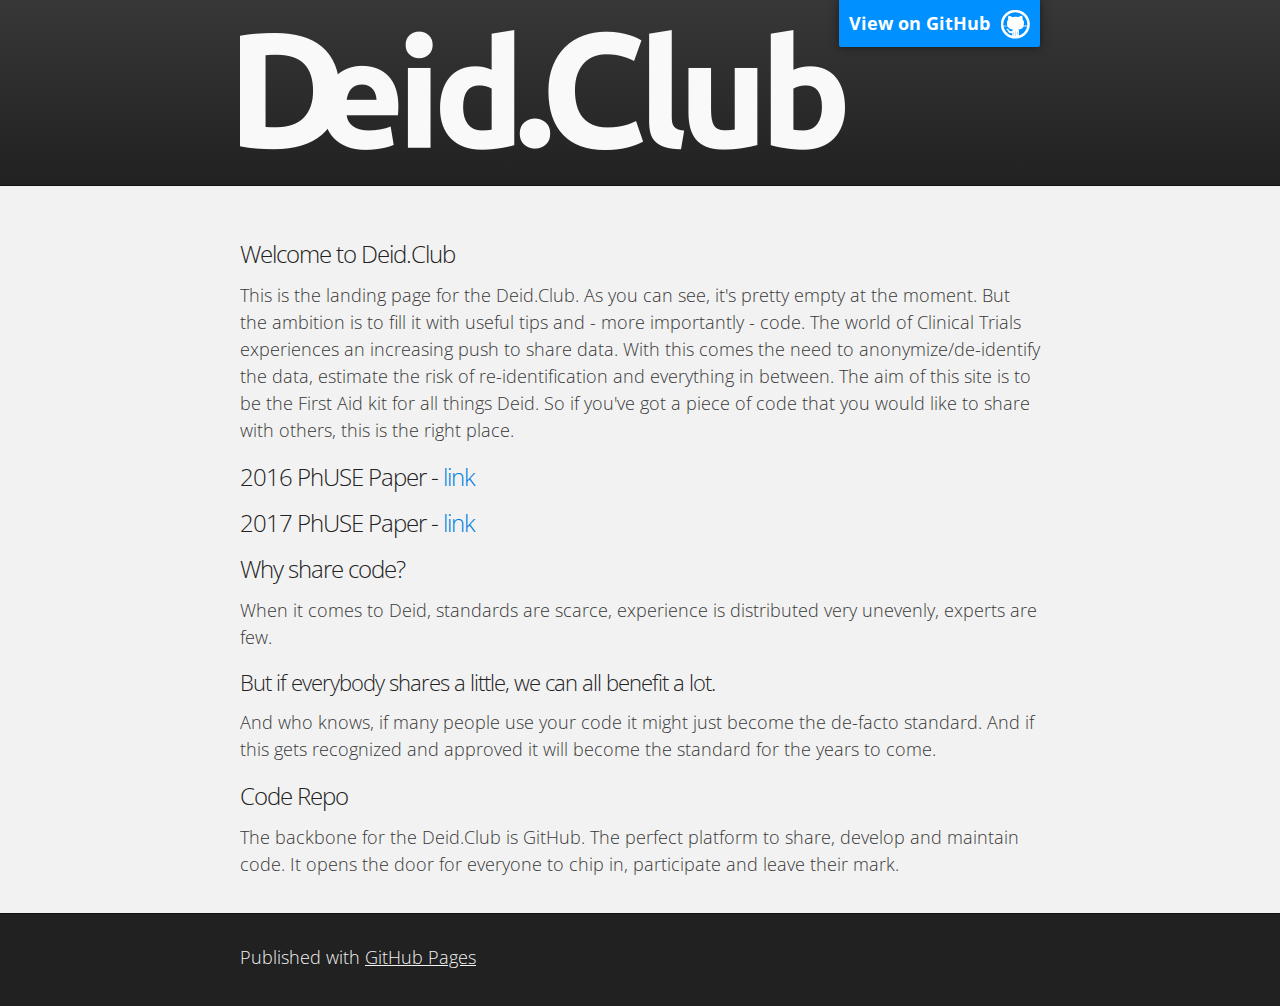
<file: index.html>
<!DOCTYPE html>
<html>

  <head>
    <meta charset='utf-8'>
    <meta http-equiv="X-UA-Compatible" content="chrome=1">
    <meta name="description" content="Deid-club.GitHub.io : DeID Club">

    <link rel="stylesheet" type="text/css" media="screen" href="stylesheets/stylesheet.css">

    <title>Deid-club.GitHub.io</title>
  </head>

  <body>

    <!-- HEADER -->
    <div id="header_wrap" class="outer">
        <header class="inner">
          <a id="forkme_banner" href="https://github.com/deid-club">View on GitHub</a>

           <p><img src="images/deid_club_logo.png" alt=""></p>

        </header>
    </div>

    <!-- MAIN CONTENT -->
    <div id="main_content_wrap" class="outer">
      <section id="main_content" class="inner">

<h3>
<a id="welcome-to-deidclub" class="anchor" href="#welcome-to-deidclub" aria-hidden="true"><span aria-hidden="true" class="octicon octicon-link"></span></a>Welcome to Deid.Club</h3>

<p>This is the landing page for the Deid.Club. As you can see, it's pretty empty at the moment. But the ambition is to fill it with useful tips and - more importantly - code. 
The world of Clinical Trials experiences an increasing push to share data. With this comes the need to anonymize/de-identify the data, estimate the risk of re-identification and everything in between. 
The aim of this site is to be the First Aid kit for all things Deid. 
So if you've got a piece of code that you would like to share with others, this is the right place.</p>

<h3>2016 PhUSE Paper - 
<a id="phuse-paper" href="./calculating_risk/index.html">link</a></h3>
<h3>2017 PhUSE Paper - 
<a id="phuse-paper" href="./adversaries/index.html">link</a></h3>
                
<h3>
<a id="why-share-code" class="anchor" href="#why-share-code" aria-hidden="true"><span aria-hidden="true" class="octicon octicon-link"></span></a>Why share code?</h3>

<p>When it comes to Deid, standards are scarce, experience is distributed very unevenly, experts are few.</p>

<h4>
<a id="but-if-everybody-shares-a-little-we-can-all-benefit-a-lot" class="anchor" href="#but-if-everybody-shares-a-little-we-can-all-benefit-a-lot" aria-hidden="true"><span aria-hidden="true" class="octicon octicon-link"></span></a>But if everybody shares a little, we can all benefit a lot.</h4>

<p>And who knows, if many people use your code it might just become the de-facto standard. And if this gets recognized and approved it will become the standard for the years to come.</p>

<h3>
<a id="code-repo" class="anchor" href="#code-repo" aria-hidden="true"><span aria-hidden="true" class="octicon octicon-link"></span></a>Code Repo</h3>

<p>The backbone for the Deid.Club is GitHub. The perfect platform to share, develop and maintain code. It opens the door for everyone to chip in, participate and leave their mark. </p>
      </section>
    </div>

    <!-- FOOTER  -->
    <div id="footer_wrap" class="outer">
      <footer class="inner">
        <p>Published with <a href="https://pages.github.com">GitHub Pages</a></p>
      </footer>
    </div>

    

  </body>
</html>
</file>
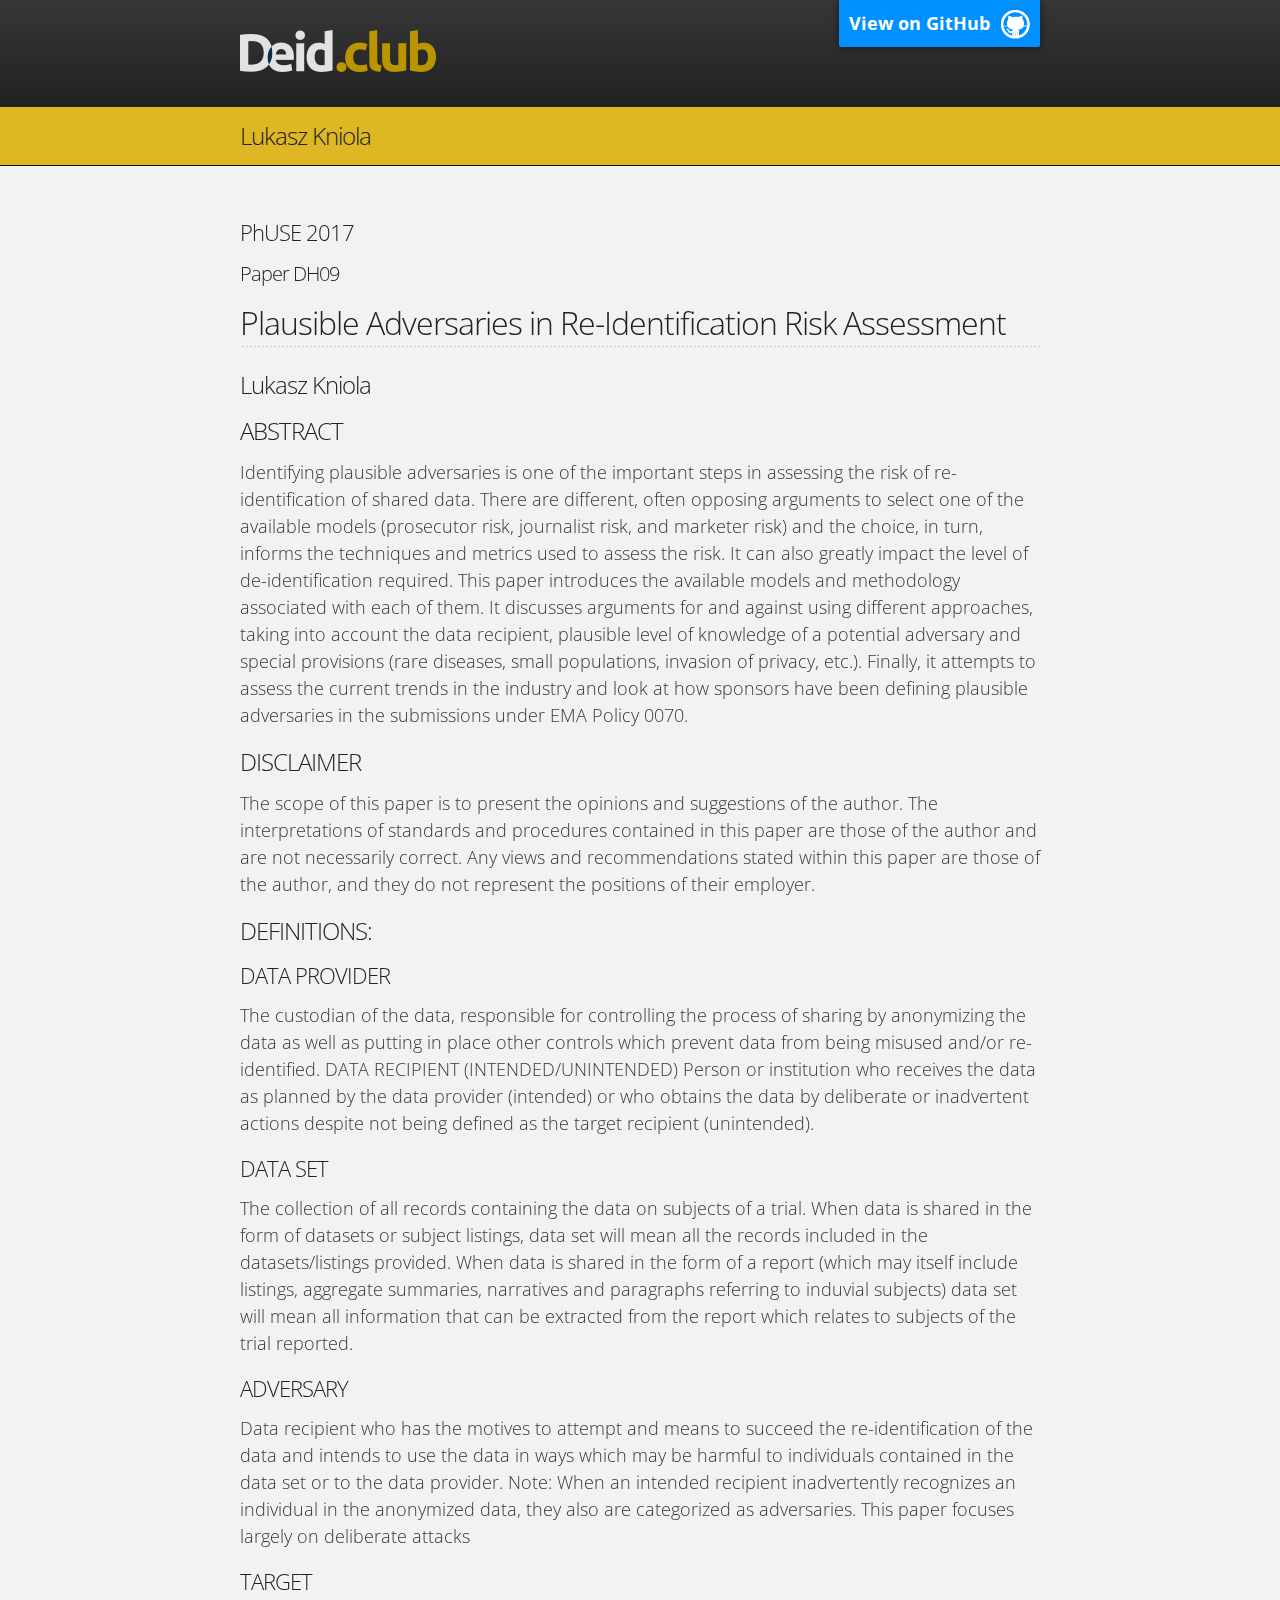
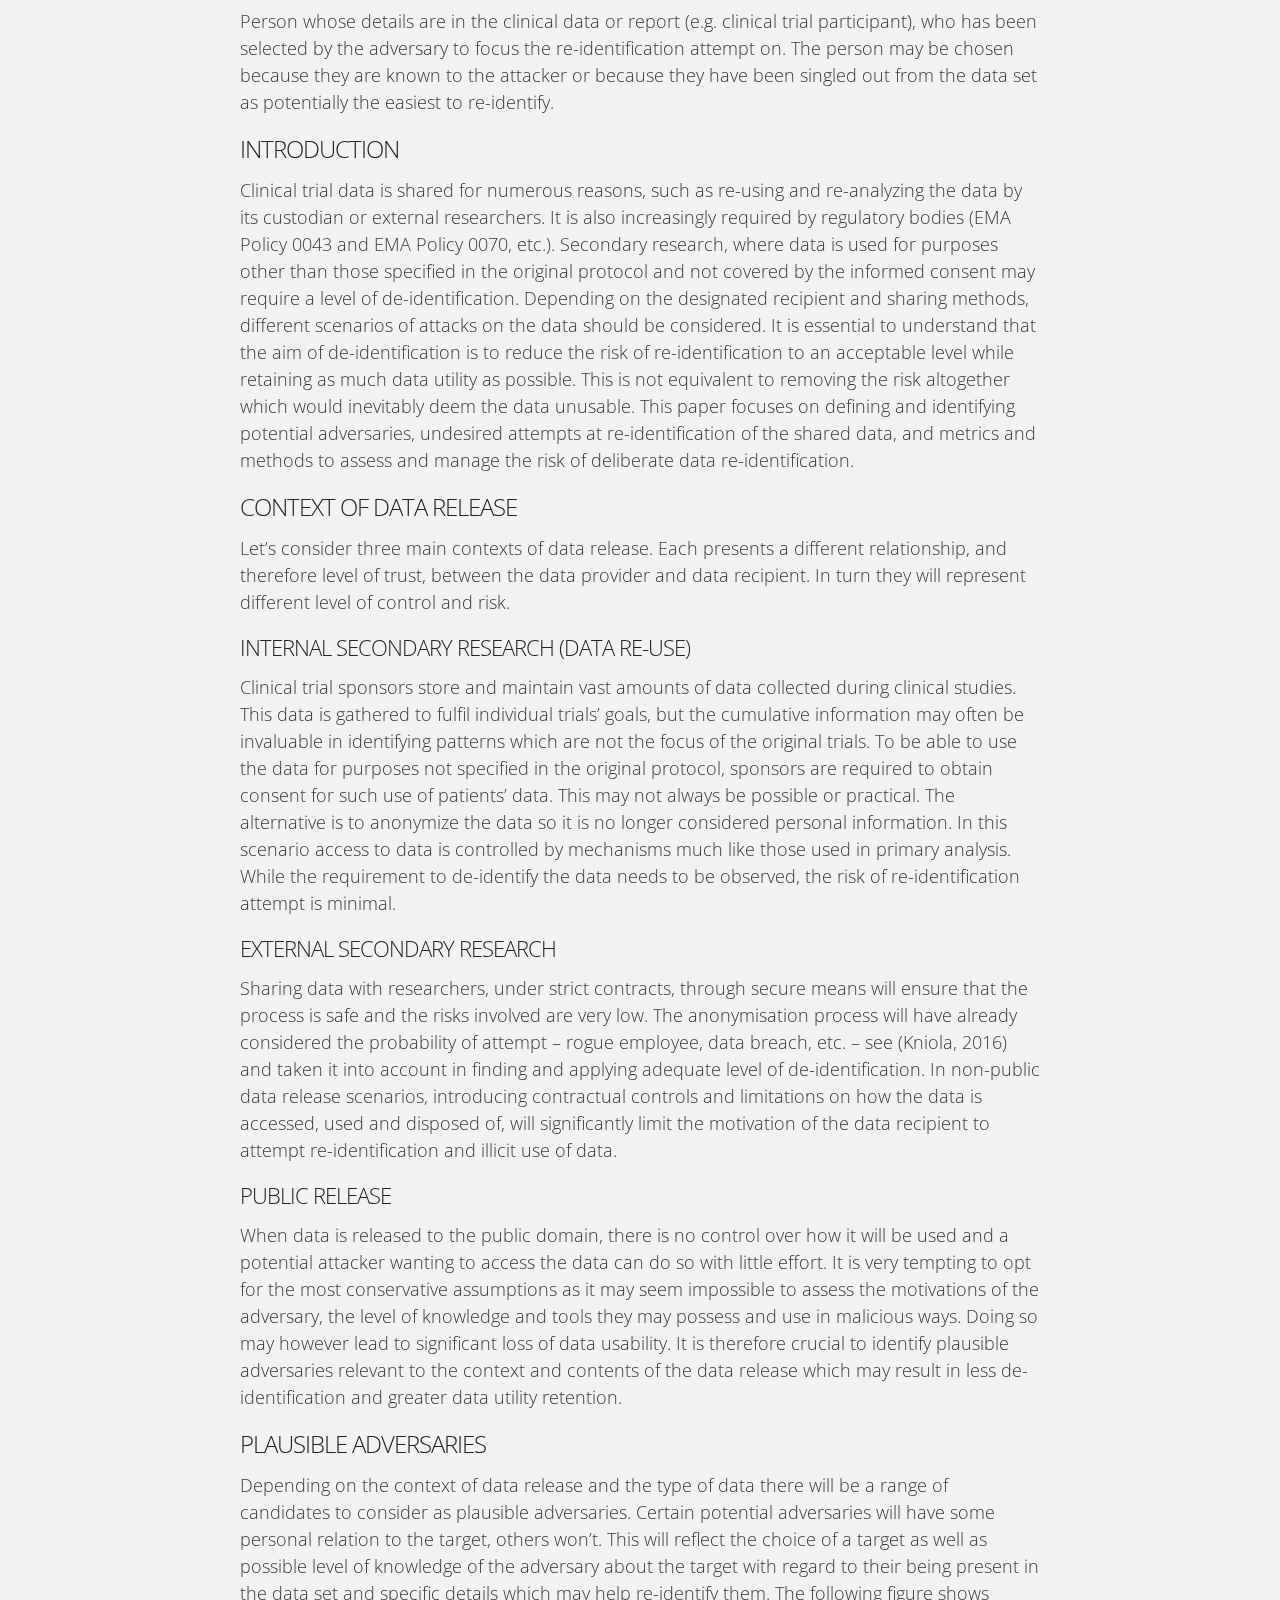
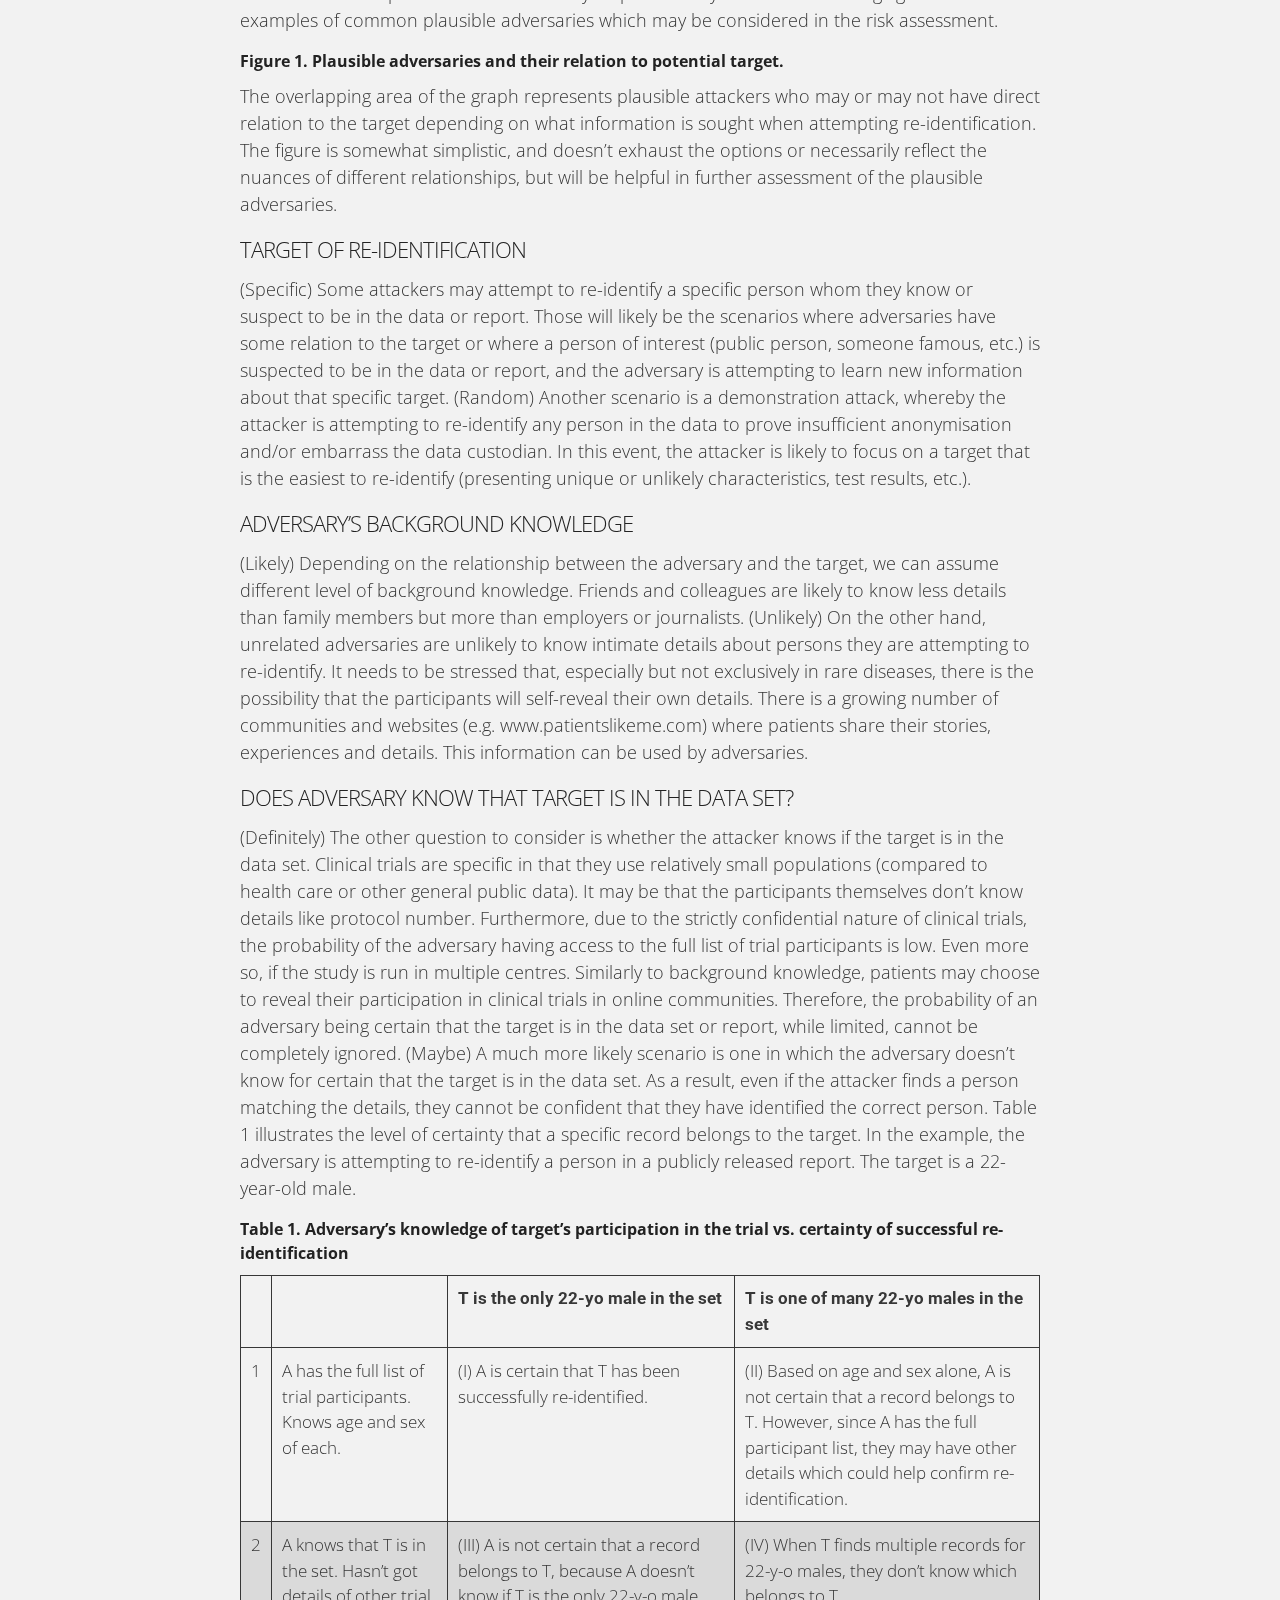
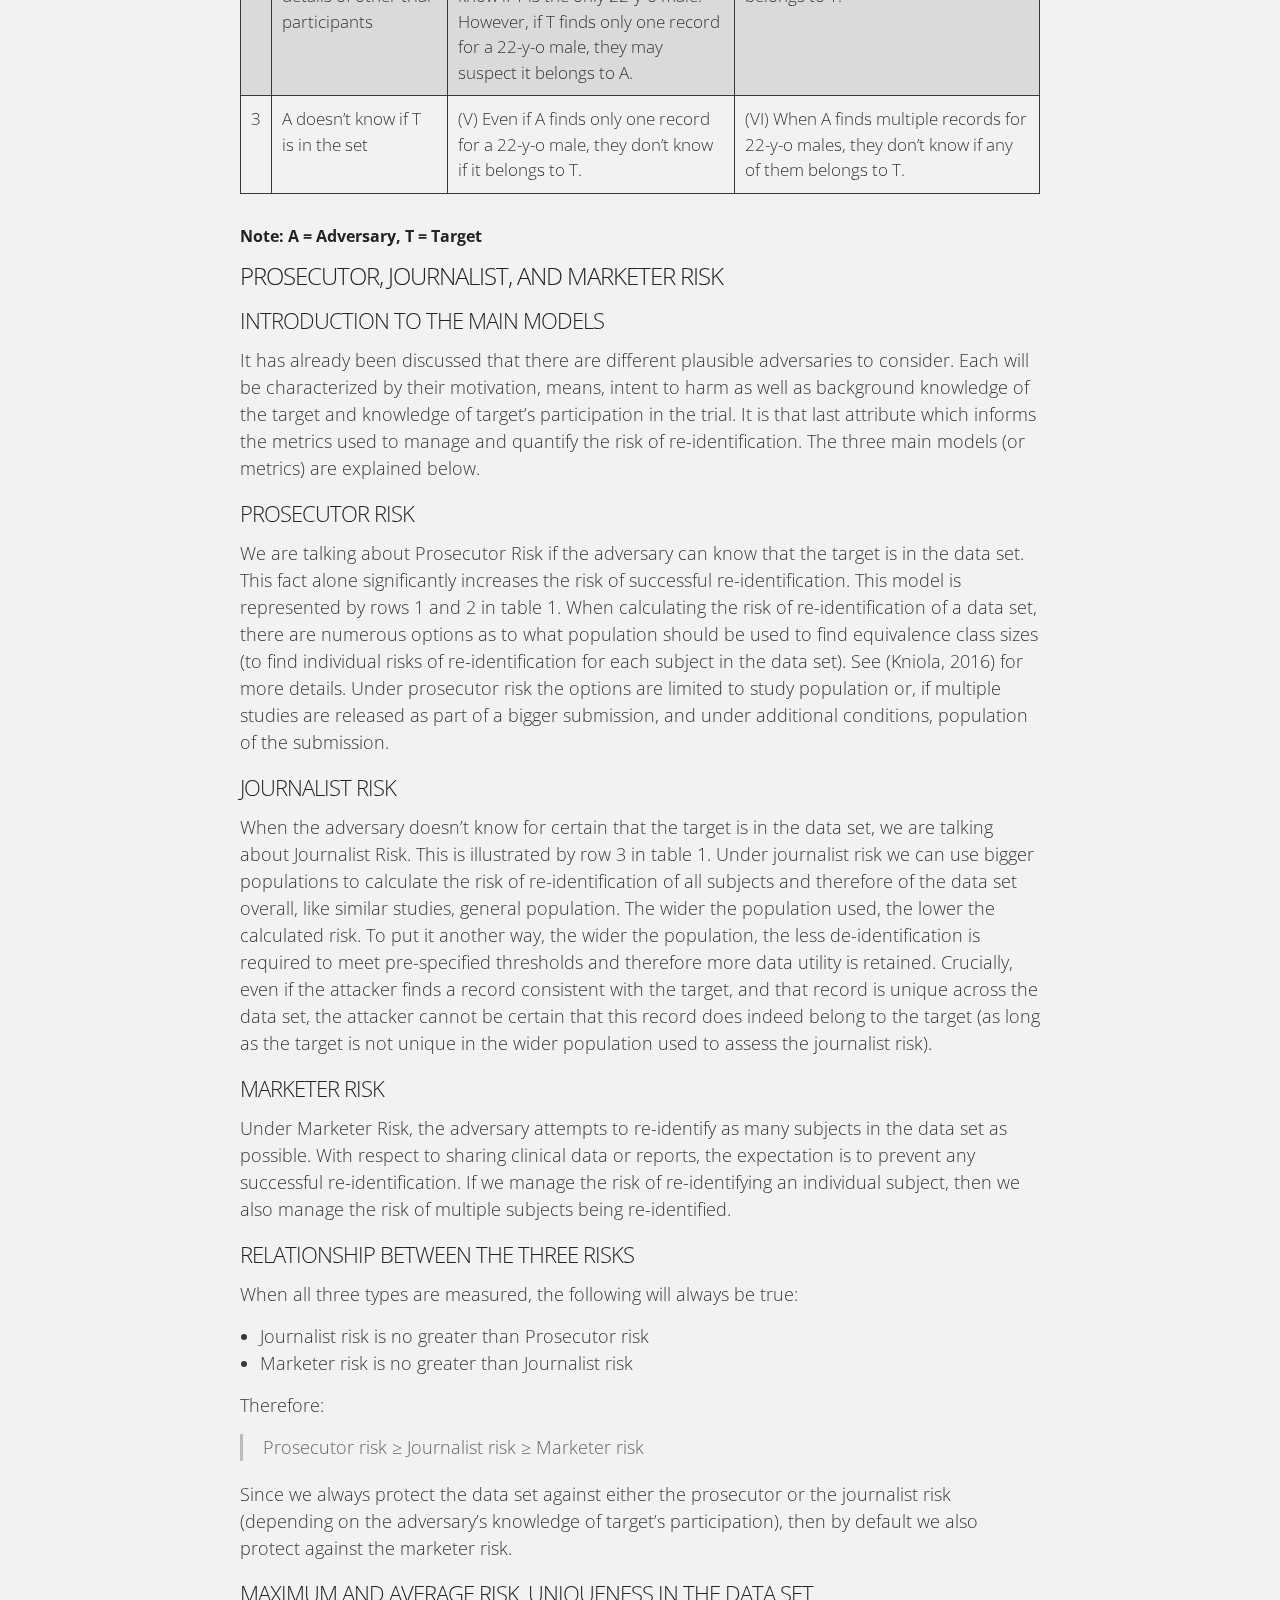
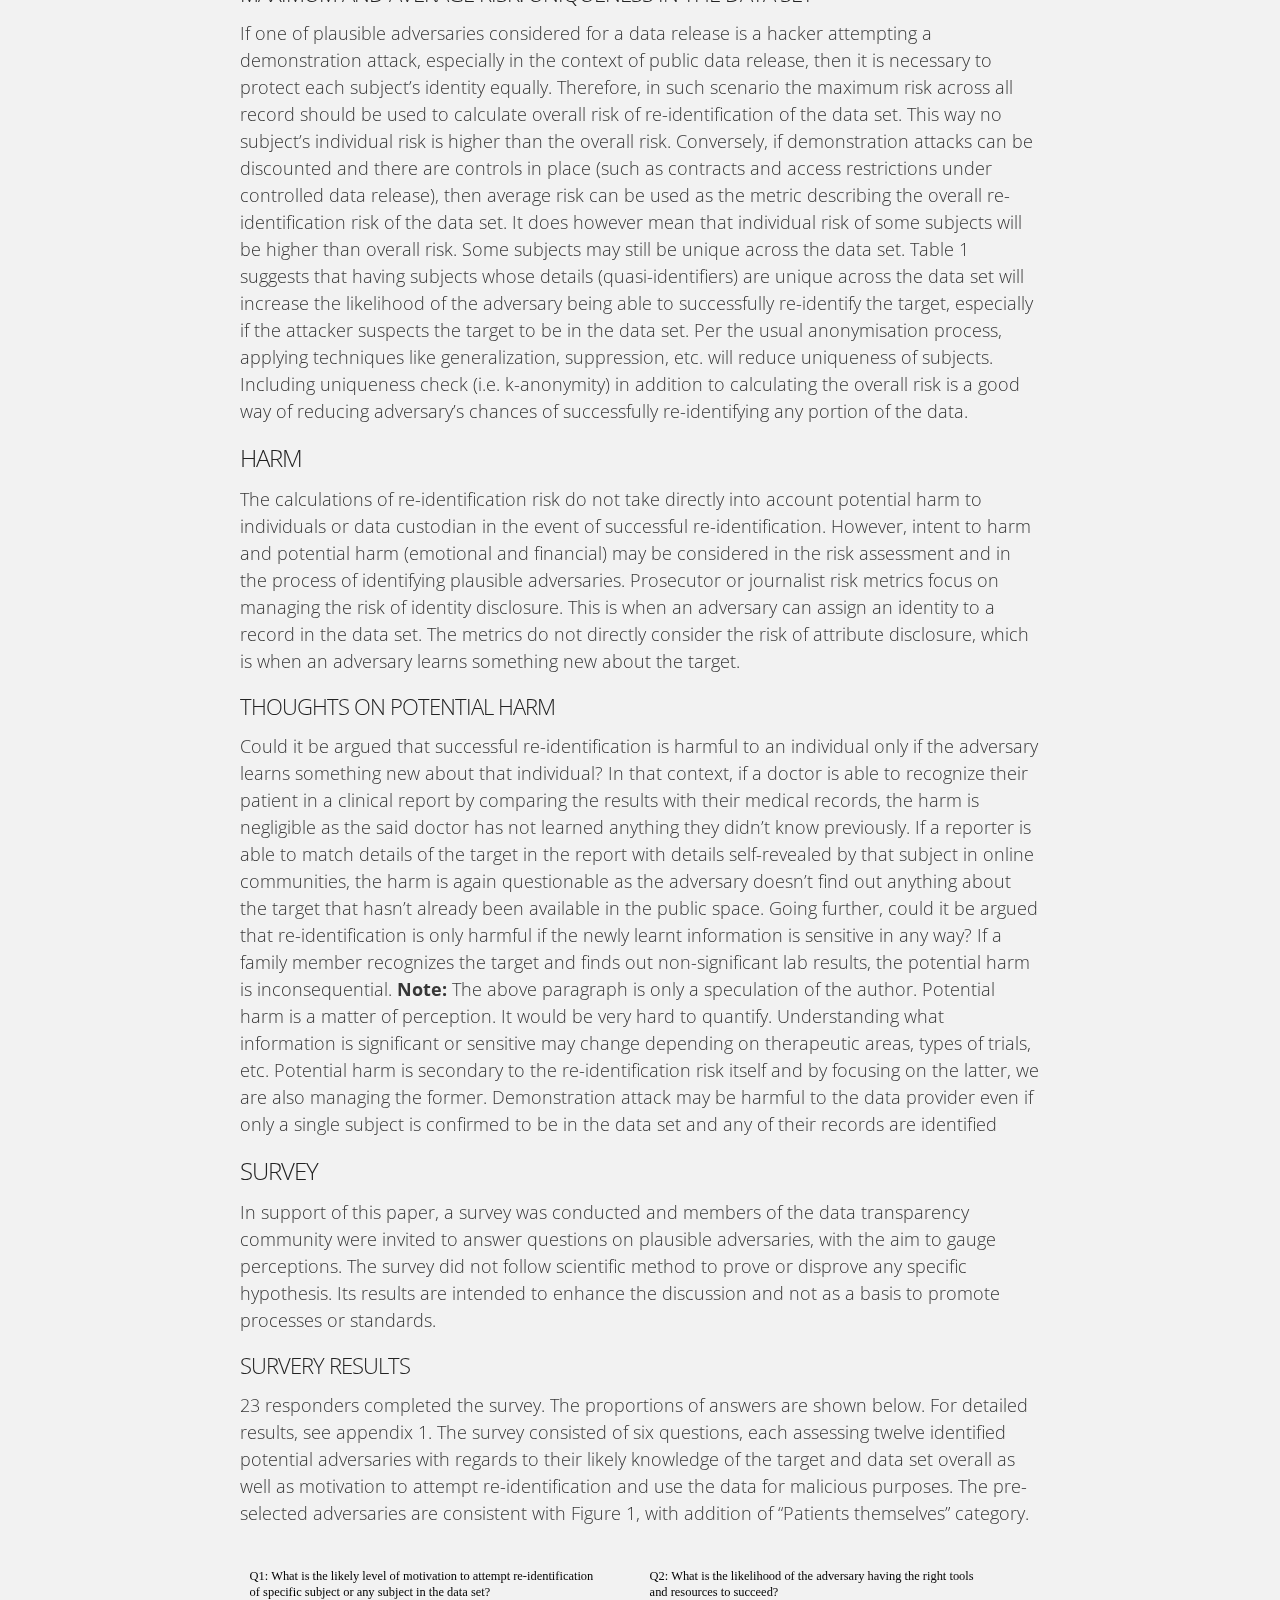
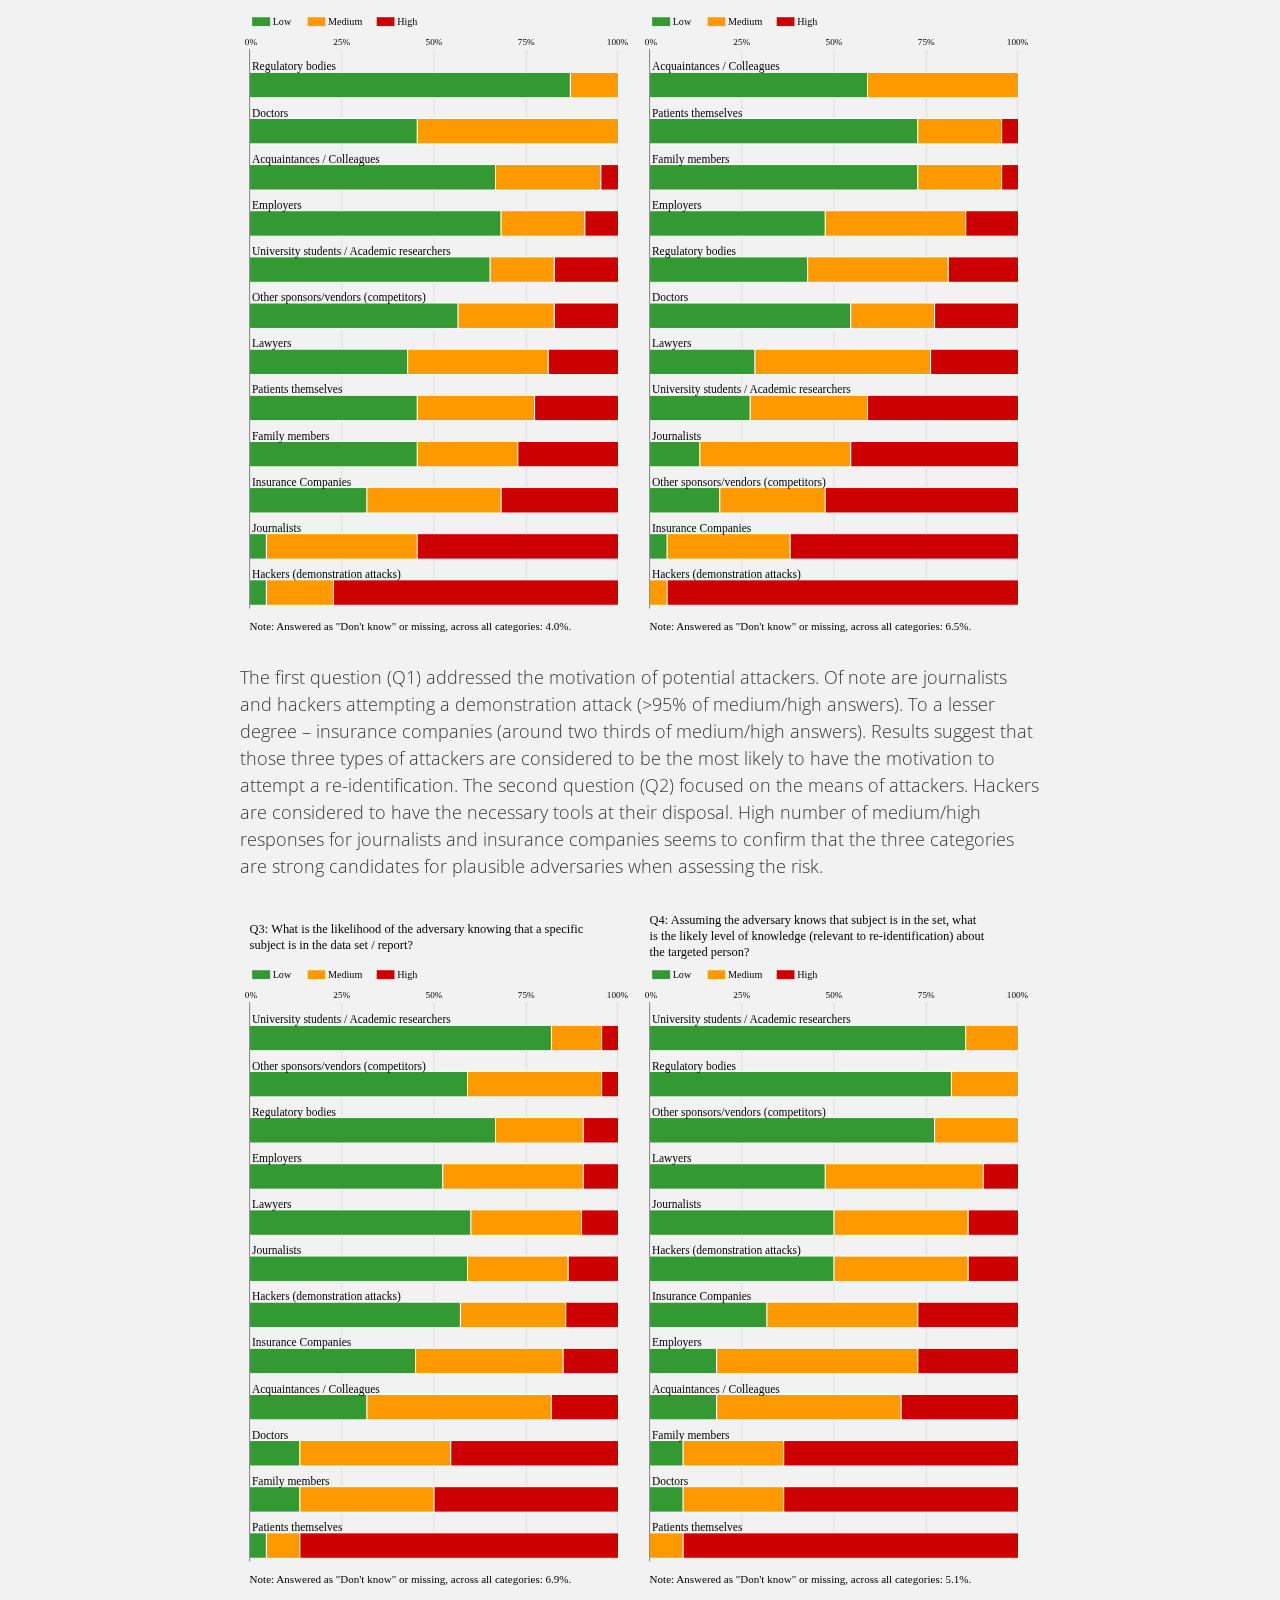
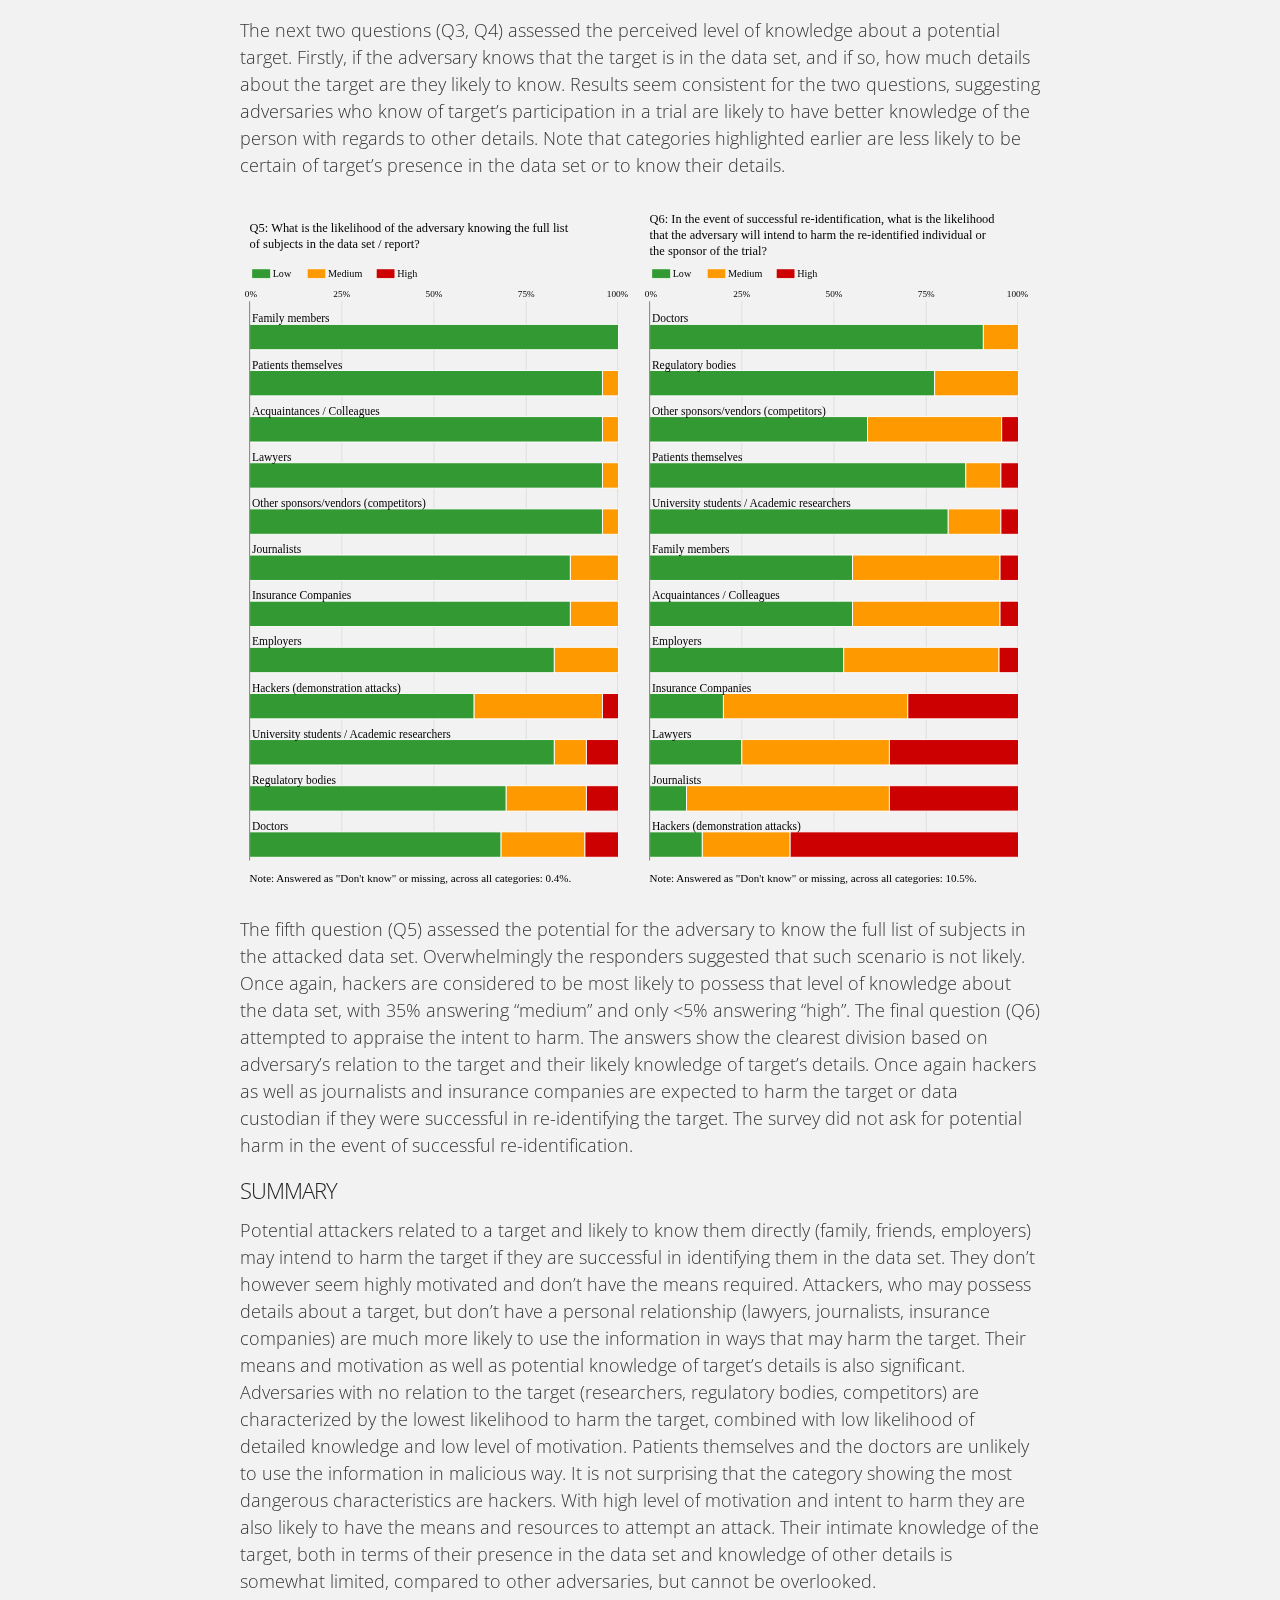
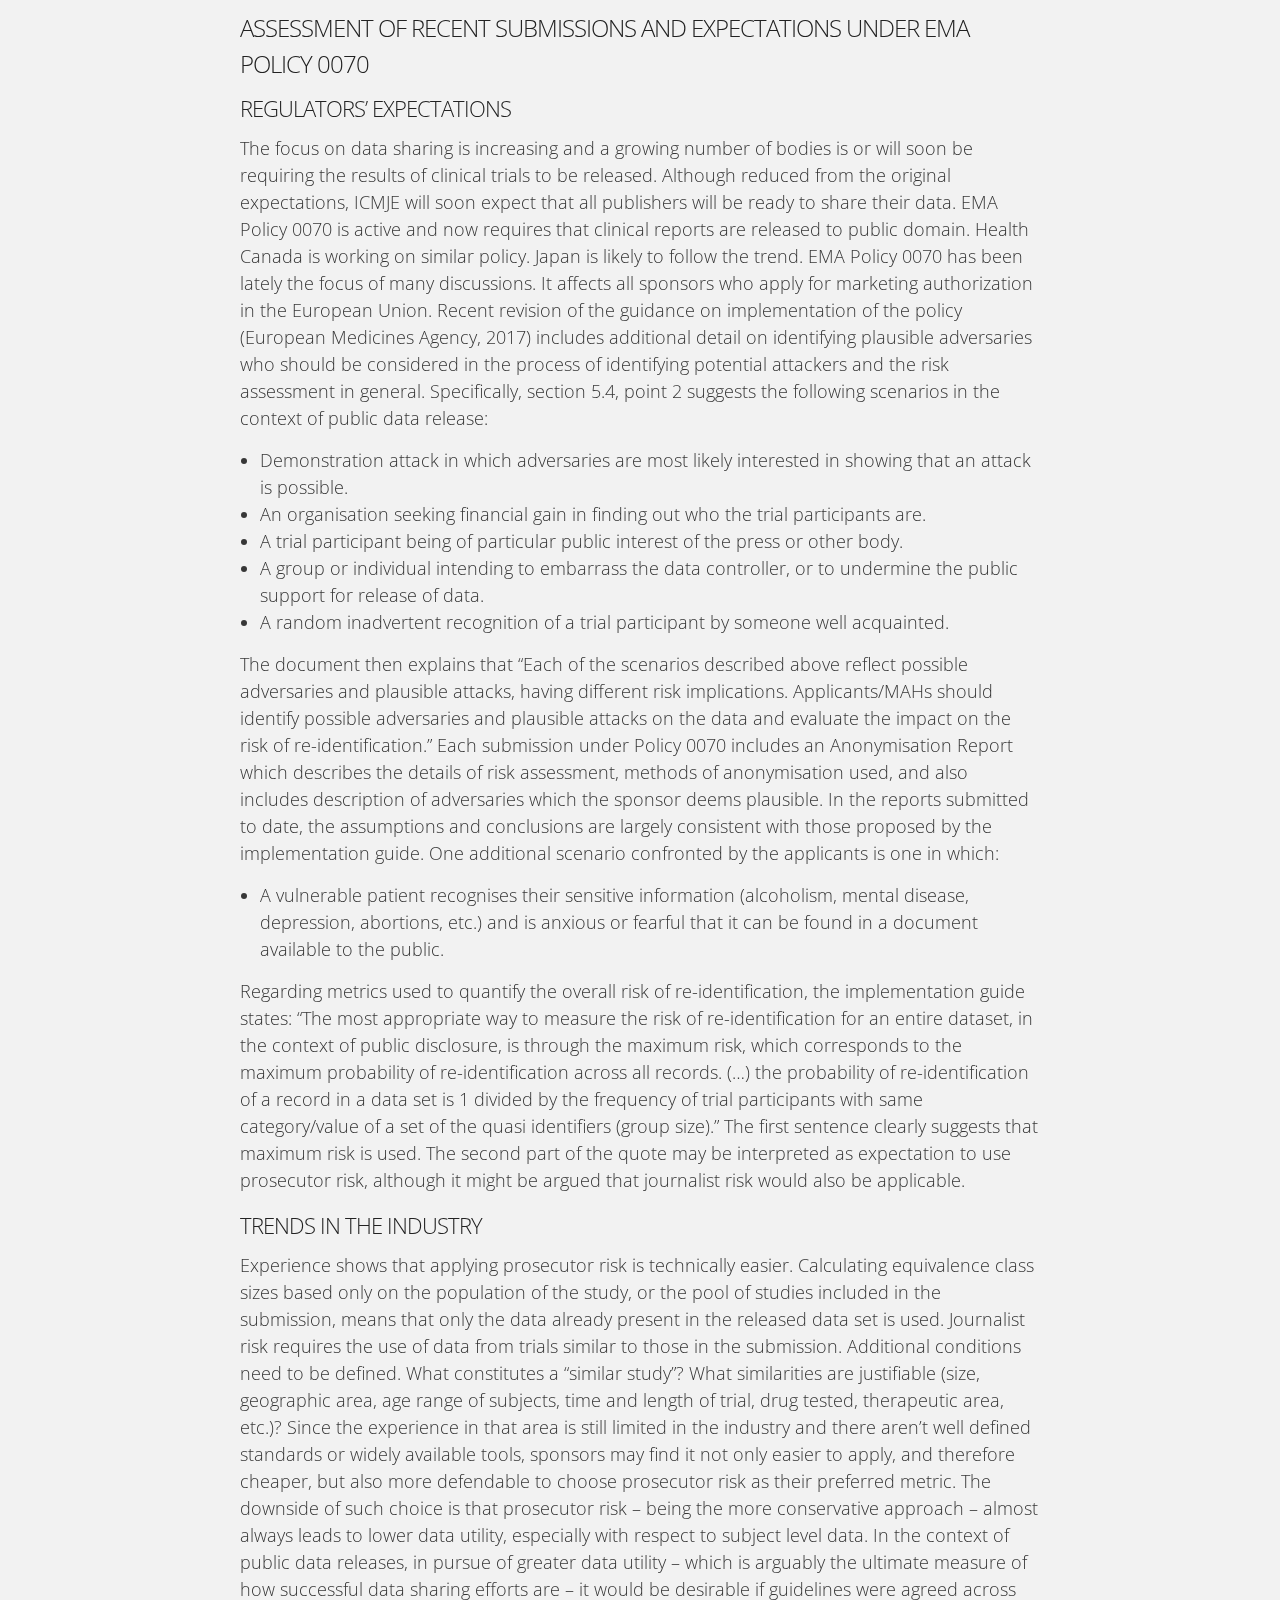
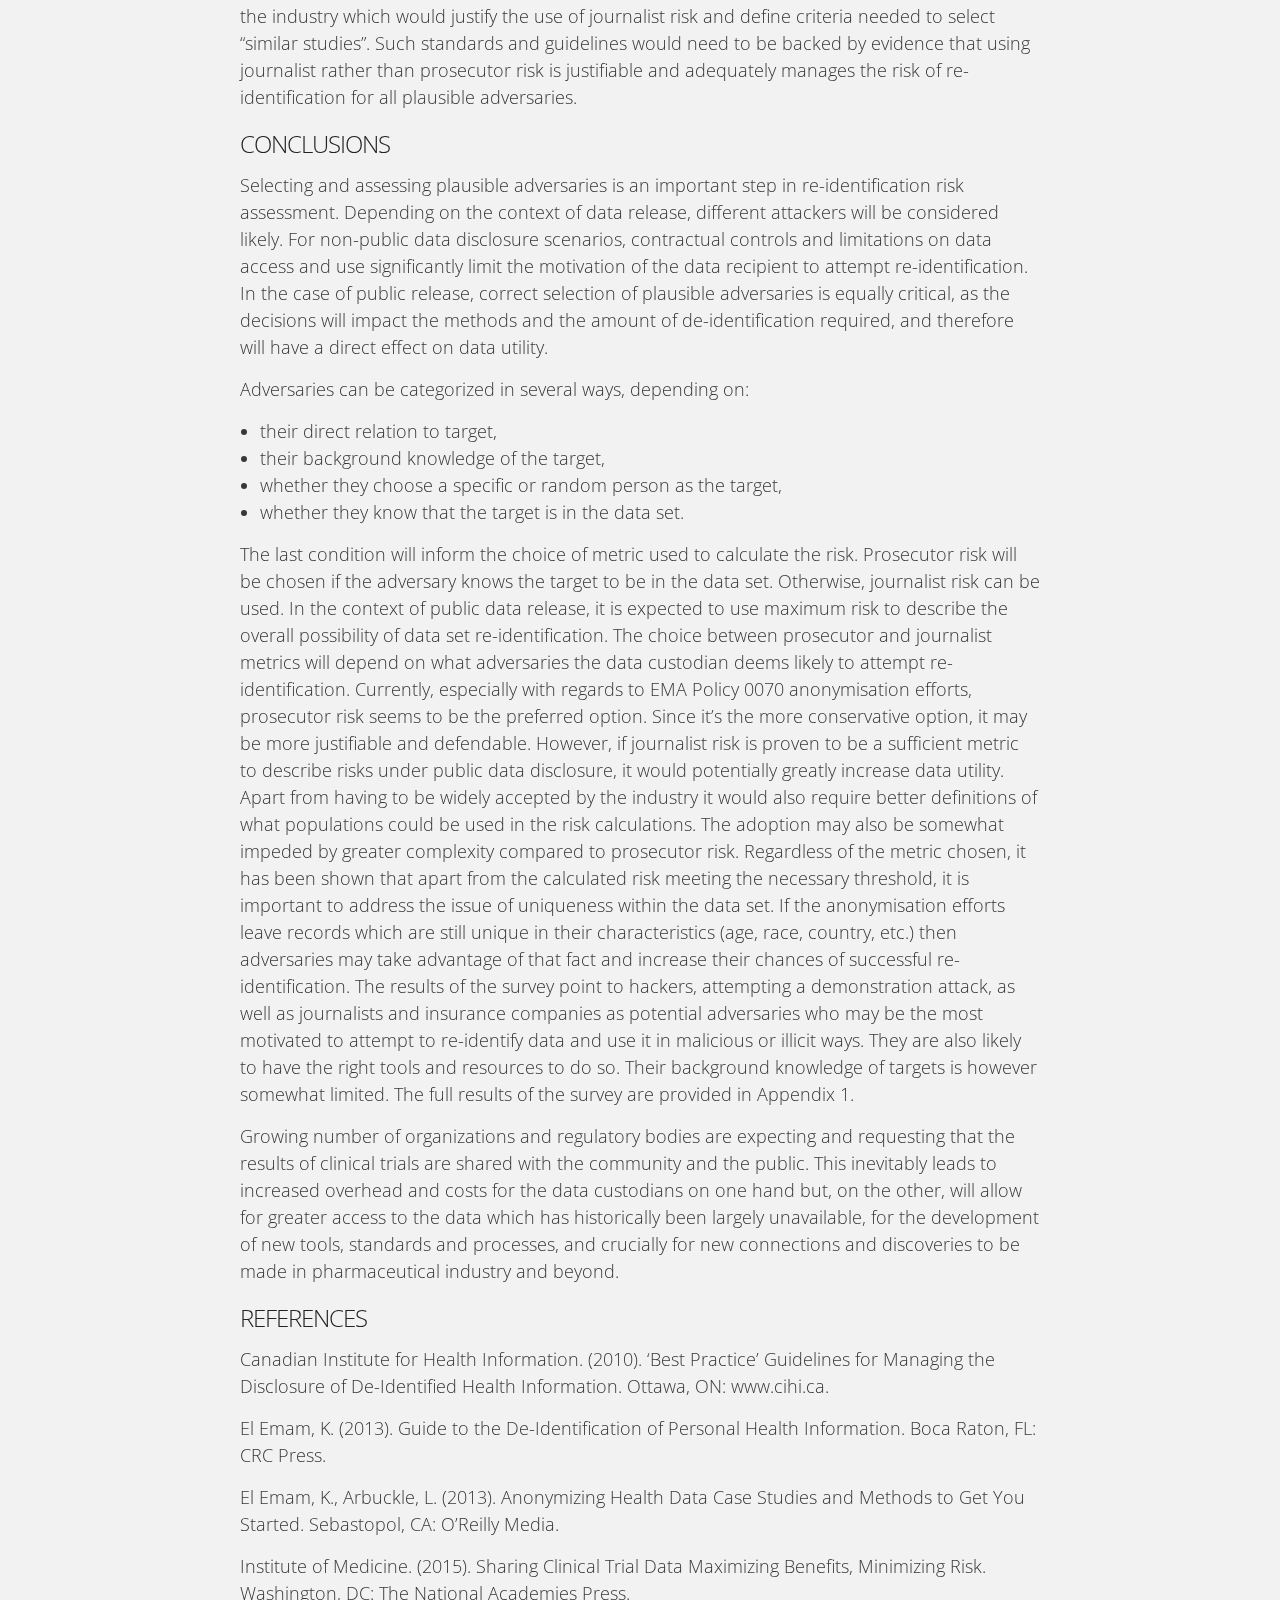
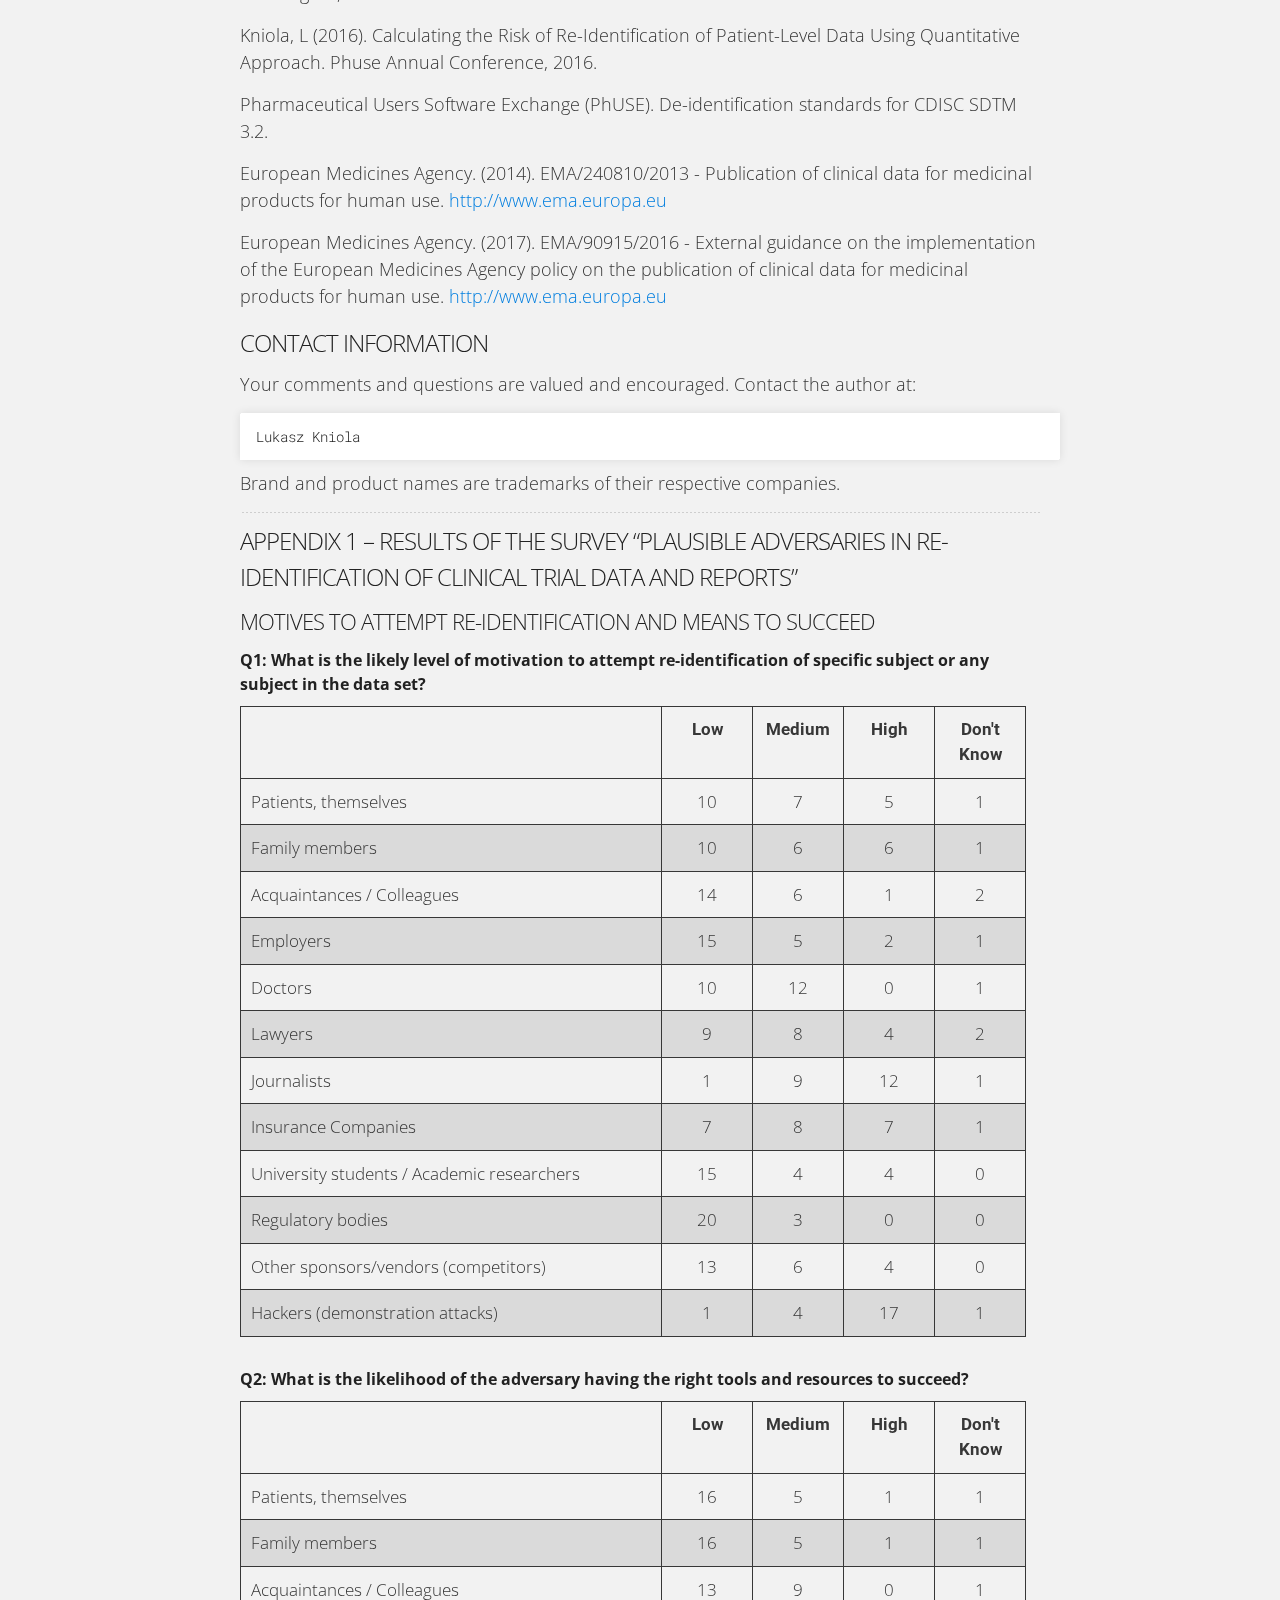
<file: adversaries/index.html>
<!DOCTYPE html>
<html>

  <head>
    <meta charset='utf-8'>
    <meta http-equiv="X-UA-Compatible" content="chrome=1">
    <meta name="description" content="Deid-club.GitHub.io : DeID Club">


    <title>Deid-club.GitHub.io</title>

<link rel="stylesheet" type="text/css" media="screen" href="../stylesheets/stylesheet.css">
</head><body>

    <!-- HEADER -->
    <div id="header_wrap" class="outer">
        <header class="inner">
          <a id="forkme_banner" href="https://github.com/deid-club">View on GitHub</a>

           <p><img src="../images/deidclub_logo.png" alt=""></p>

        </header>
    </div>

    <!-- NAVI -->
    <div id="navi_wrap" class="outer">
        <header class="inner">

           <h3>Lukasz Kniola</h3>

        </header>
    </div>

    <!-- MAIN CONTENT -->
    <div id="main_content_wrap" class="outer">
      <section id="main_content" class="inner">


<h4 id="phuse-2017">PhUSE 2017</h4>
<h5 id="paper-dh09">Paper DH09</h5>
<h2 id="plausible-adversaries-in-re-identification-risk-assessment">Plausible Adversaries in Re-Identification Risk Assessment</h2>
<h3 id="lukasz-kniola-biogen-maidenhead-uk">Lukasz Kniola</h3>
<h3 id="abstract">ABSTRACT</h3>
<p>Identifying plausible adversaries is one of the important steps in assessing the risk of re-identification of shared data. There are different, often opposing arguments to select one of the available models (prosecutor risk, journalist risk, and marketer risk) and the choice, in turn, informs the techniques and metrics used to assess the risk. It can also greatly impact the level of de-identification required. This paper introduces the available models and methodology associated with each of them. It discusses arguments for and against using different approaches, taking into account the data recipient, plausible level of knowledge of a potential adversary and special provisions (rare diseases, small populations, invasion of privacy, etc.).
Finally, it attempts to assess the current trends in the industry and look at how sponsors have been defining plausible adversaries in the submissions under EMA Policy 0070.</p>
<h3 id="disclaimer">DISCLAIMER</h3>
<p>The scope of this paper is to present the opinions and suggestions of the author. The interpretations of standards and procedures contained in this paper are those of the author and are not necessarily correct. Any views and recommendations stated within this paper are those of the author, and they do not represent the positions of their employer.</p>
<h3 id="definitions-">DEFINITIONS:</h3>
<h4 id="data-provider">DATA PROVIDER</h4>
<p>The custodian of the data, responsible for controlling the process of sharing by anonymizing the data as well as putting in place other controls which prevent data from being misused and/or re-identified.
DATA RECIPIENT (INTENDED/UNINTENDED)
Person or institution who receives the data as planned by the data provider (intended) or who obtains the data by deliberate or inadvertent actions despite not being defined as the target recipient (unintended).</p>
<h4 id="data-set">DATA SET</h4>
<p>The collection of all records containing the data on subjects of a trial. When data is shared in the form of datasets or subject listings, data set will mean all the records included in the datasets/listings provided. When data is shared in the form of a report (which may itself include listings, aggregate summaries, narratives and paragraphs referring to induvial subjects) data set will mean all information that can be extracted from the report which relates to subjects of the trial reported.</p>
<h4 id="adversary">ADVERSARY</h4>
<p>Data recipient who has the motives to attempt and means to succeed the re-identification of the data and intends to use the data in ways which may be harmful to individuals contained in the data set or to the data provider.
Note: When an intended recipient inadvertently recognizes an individual in the anonymized data, they also are categorized as adversaries. This paper focuses largely on deliberate attacks</p>
<h4 id="target">TARGET</h4>
<p>Person whose details are in the clinical data or report (e.g. clinical trial participant), who has been selected by the adversary to focus the re-identification attempt on. The person may be chosen because they are known to the attacker or because they have been singled out from the data set as potentially the easiest to re-identify.</p>
<h3 id="introduction">INTRODUCTION</h3>
<p>Clinical trial data is shared for numerous reasons, such as re-using and re-analyzing the data by its custodian or external researchers. It is also increasingly required by regulatory bodies (EMA Policy 0043 and EMA Policy 0070, etc.). Secondary research, where data is used for purposes other than those specified in the original protocol and not covered by the informed consent may require a level of de-identification. Depending on the designated recipient and sharing methods, different scenarios of attacks on the data should be considered.
It is essential to understand that the aim of de-identification is to reduce the risk of re-identification to an acceptable level while retaining as much data utility as possible. This is not equivalent to removing the risk altogether which would inevitably deem the data unusable.
This paper focuses on defining and identifying potential adversaries, undesired attempts at re-identification of the shared data, and metrics and methods to assess and manage the risk of deliberate data re-identification.</p>
<h3 id="context-of-data-release">CONTEXT OF DATA RELEASE</h3>
<p>Let’s consider three main contexts of data release. Each presents a different relationship, and therefore level of trust, between the data provider and data recipient. In turn they will represent different level of control and risk.</p>
<h4 id="internal-secondary-research-data-re-use-">INTERNAL SECONDARY RESEARCH (DATA RE-USE)</h4>
<p>Clinical trial sponsors store and maintain vast amounts of data collected during clinical studies. This data is gathered to fulfil individual trials’ goals, but the cumulative information may often be invaluable in identifying patterns which are not the focus of the original trials.
To be able to use the data for purposes not specified in the original protocol, sponsors are required to obtain consent for such use of patients’ data. This may not always be possible or practical. The alternative is to anonymize the data so it is no longer considered personal information.
In this scenario access to data is controlled by mechanisms much like those used in primary analysis. While the requirement to de-identify the data needs to be observed, the risk of re-identification attempt is minimal.</p>
<h4 id="external-secondary-research">EXTERNAL SECONDARY RESEARCH</h4>
<p>Sharing data with researchers, under strict contracts, through secure means will ensure that the process is safe and the risks involved are very low.
The anonymisation process will have already considered the probability of attempt – rogue employee, data breach, etc. – see (Kniola, 2016) and taken it into account in finding and applying adequate level of de-identification. In non-public data release scenarios, introducing contractual controls and limitations on how the data is accessed, used and disposed of, will significantly limit the motivation of the data recipient to attempt re-identification and illicit use of data.</p>
<h4 id="public-release">PUBLIC RELEASE</h4>
<p>When data is released to the public domain, there is no control over how it will be used and a potential attacker wanting to access the data can do so with little effort.
It is very tempting to opt for the most conservative assumptions as it may seem impossible to assess the motivations of the adversary, the level of knowledge and tools they may possess and use in malicious ways. Doing so may however lead to significant loss of data usability. It is therefore crucial to identify plausible adversaries relevant to the context and contents of the data release which may result in less de-identification and greater data utility retention.</p>
<h3 id="plausible-adversaries">PLAUSIBLE ADVERSARIES</h3>
<p>Depending on the context of data release and the type of data there will be a range of candidates to consider as plausible adversaries. Certain potential adversaries will have some personal relation to the target, others won’t. This will reflect the choice of a target as well as possible level of knowledge of the adversary about the target with regard to their being present in the data set and specific details which may help re-identify them.
The following figure shows examples of common plausible adversaries which may be considered in the risk assessment.</p>
<h6 id="figure-1-plausible-adversaries-and-their-relation-to-potential-target-">Figure 1. Plausible adversaries and their relation to potential target.</h6>
<p>The overlapping area of the graph represents plausible attackers who may or may not have direct relation to the target depending on what information is sought when attempting re-identification. The figure is somewhat simplistic, and doesn’t exhaust the options or necessarily reflect the nuances of different relationships, but will be helpful in further assessment of the plausible adversaries.</p>
<h4 id="target-of-re-identification">TARGET OF RE-IDENTIFICATION</h4>
<p>(Specific) Some attackers may attempt to re-identify a specific person whom they know or suspect to be in the data or report. Those will likely be the scenarios where adversaries have some relation to the target or where a person of interest (public person, someone famous, etc.) is suspected to be in the data or report, and the adversary is attempting to learn new information about that specific target.
(Random) Another scenario is a demonstration attack, whereby the attacker is attempting to re-identify any person in the data to prove insufficient anonymisation and/or embarrass the data custodian. In this event, the attacker is likely to focus on a target that is the easiest to re-identify (presenting unique or unlikely characteristics, test results, etc.).</p>
<h4 id="adversary-s-background-knowledge">ADVERSARY’S BACKGROUND KNOWLEDGE</h4>
<p>(Likely) Depending on the relationship between the adversary and the target, we can assume different level of background knowledge. Friends and colleagues are likely to know less details than family members but more than employers or journalists.
(Unlikely) On the other hand, unrelated adversaries are unlikely to know intimate details about persons they are attempting to re-identify. It needs to be stressed that, especially but not exclusively in rare diseases, there is the possibility that the participants will self-reveal their own details. There is a growing number of communities and websites (e.g. www.patientslikeme.com) where patients share their stories, experiences and details. This information can be used by adversaries.</p>
<h4 id="does-adversary-know-that-target-is-in-the-data-set-">DOES ADVERSARY KNOW THAT TARGET IS IN THE DATA SET?</h4>
<p>(Definitely) The other question to consider is whether the attacker knows if the target is in the data set. Clinical trials are specific in that they use relatively small populations (compared to health care or other general public data). It may be that the participants themselves don’t know details like protocol number.
Furthermore, due to the strictly confidential nature of clinical trials, the probability of the adversary having access to the full list of trial participants is low. Even more so, if the study is run in multiple centres.
Similarly to background knowledge, patients may choose to reveal their participation in clinical trials in online communities. Therefore, the probability of an adversary being certain that the target is in the data set or report, while limited, cannot be completely ignored.
(Maybe) A much more likely scenario is one in which the adversary doesn’t know for certain that the target is in the data set. As a result, even if the attacker finds a person matching the details, they cannot be confident that they have identified the correct person.
Table 1 illustrates the level of certainty that a specific record belongs to the target.
In the example, the adversary is attempting to re-identify a person in a publicly released report. The target is a 22-year-old male.</p>
<h6 id="table-1-adversary-s-knowledge-of-target-s-participation-in-the-trial-vs-certainty-of-successful-re-identification">Table 1. Adversary’s knowledge of target’s participation in the trial vs. certainty of successful re-identification</h6>
<table>
<thead>
<tr>
<th></th>
<th></th>
<th>T is the only 22-yo male in the set</th>
<th>T is one of many 22-yo males in the set</th>
</tr>
</thead>
<tbody>
<tr>
<td>1</td>
<td>A has the full list of trial participants. Knows age and sex of each.</td>
<td>(I) A is certain that T has been successfully re-identified.</td>
<td>(II) Based on age and sex alone, A is not certain that a record belongs to T. However, since A has the full participant list, they may have other details which could help confirm re-identification.</td>
</tr>
<tr>
<td>2</td>
<td>A knows that T is in the set. Hasn’t got details of other trial participants</td>
<td>(III) A is not certain that a record belongs to T, because A doesn’t know if T is the only 22-y-o male. However, if T finds only one record for a 22-y-o male, they may suspect it belongs to A.</td>
<td>(IV) When T finds multiple records for 22-y-o males, they don’t know which belongs to T.</td>
</tr>
<tr>
<td>3</td>
<td>A doesn’t know if T is in the set</td>
<td>(V) Even if A finds only one record for a 22-y-o male, they don’t know if it belongs to T.</td>
<td>(VI) When A finds multiple records for 22-y-o males, they don’t know if any of them belongs to T.</td>
</tr>
</tbody>
</table>
<h6 id="note-a-adversary-t-target">Note: A = Adversary, T = Target</h6>
<h3 id="prosecutor-journalist-and-marketer-risk">PROSECUTOR, JOURNALIST, AND MARKETER RISK</h3>
<h4 id="introduction-to-the-main-models">INTRODUCTION TO THE MAIN MODELS</h4>
<p>It has already been discussed that there are different plausible adversaries to consider. Each will be characterized by their motivation, means, intent to harm as well as background knowledge of the target and knowledge of target’s participation in the trial. It is that last attribute which informs the metrics used to manage and quantify the risk of re-identification. The three main models (or metrics) are explained below.</p>
<h4 id="prosecutor-risk">PROSECUTOR RISK</h4>
<p>We are talking about Prosecutor Risk if the adversary can know that the target is in the data set. This fact alone significantly increases the risk of successful re-identification. This model is represented by rows 1 and 2 in table 1.
When calculating the risk of re-identification of a data set, there are numerous options as to what population should be used to find equivalence class sizes (to find individual risks of re-identification for each subject in the data set). See (Kniola, 2016) for more details.
Under prosecutor risk the options are limited to study population or, if multiple studies are released as part of a bigger submission, and under additional conditions, population of the submission.</p>
<h4 id="journalist-risk">JOURNALIST RISK</h4>
<p>When the adversary doesn’t know for certain that the target is in the data set, we are talking about Journalist Risk. This is illustrated by row 3 in table 1.
Under journalist risk we can use bigger populations to calculate the risk of re-identification of all subjects and therefore of the data set overall, like similar studies, general population. The wider the population used, the lower the calculated risk. To put it another way, the wider the population, the less de-identification is required to meet pre-specified thresholds and therefore more data utility is retained. Crucially, even if the attacker finds a record consistent with the target, and that record is unique across the data set, the attacker cannot be certain that this record does indeed belong to the target (as long as the target is not unique in the wider population used to assess the journalist risk).</p>
<h4 id="marketer-risk">MARKETER RISK</h4>
<p>Under Marketer Risk, the adversary attempts to re-identify as many subjects in the data set as possible.
With respect to sharing clinical data or reports, the expectation is to prevent any successful re-identification. If we manage the risk of re-identifying an individual subject, then we also manage the risk of multiple subjects being re-identified.</p>
<h4 id="relationship-between-the-three-risks">RELATIONSHIP BETWEEN THE THREE RISKS</h4>
<p>When all three types are measured, the following will always be true:</p>
<ul>
<li>Journalist risk is no greater than Prosecutor risk</li>
<li>Marketer risk is no greater than Journalist risk</li>
</ul>
<p>Therefore:</p>
<blockquote>
<p>Prosecutor risk ≥ Journalist risk ≥ Marketer risk</p>
</blockquote>
<p>Since we always protect the data set against either the prosecutor or the journalist risk (depending on the adversary’s knowledge of target’s participation), then by default we also protect against the marketer risk.</p>
<h4 id="maximum-and-average-risk-uniqueness-in-the-data-set">MAXIMUM AND AVERAGE RISK. UNIQUENESS IN THE DATA SET</h4>
<p>If one of plausible adversaries considered for a data release is a hacker attempting a demonstration attack, especially in the context of public data release, then it is necessary to protect each subject’s identity equally. Therefore, in such scenario the maximum risk across all record should be used to calculate overall risk of re-identification of the data set. This way no subject’s individual risk is higher than the overall risk.
Conversely, if demonstration attacks can be discounted and there are controls in place (such as contracts and access restrictions under controlled data release), then average risk can be used as the metric describing the overall re-identification risk of the data set. It does however mean that individual risk of some subjects will be higher than overall risk. Some subjects may still be unique across the data set.
Table 1 suggests that having subjects whose details (quasi-identifiers) are unique across the data set will increase the likelihood of the adversary being able to successfully re-identify the target, especially if the attacker suspects the target to be in the data set. Per the usual anonymisation process, applying techniques like generalization, suppression, etc. will reduce uniqueness of subjects.
Including uniqueness check (i.e. k-anonymity) in addition to calculating the overall risk is a good way of reducing adversary’s chances of successfully re-identifying any portion of the data.</p>
<h3 id="harm">HARM</h3>
<p>The calculations of re-identification risk do not take directly into account potential harm to individuals or data custodian in the event of successful re-identification. However, intent to harm and potential harm (emotional and financial) may be considered in the risk assessment and in the process of identifying plausible adversaries.
Prosecutor or journalist risk metrics focus on managing the risk of identity disclosure. This is when an adversary can assign an identity to a record in the data set.
The metrics do not directly consider the risk of attribute disclosure, which is when an adversary learns something new about the target.</p>
<h4 id="thoughts-on-potential-harm">THOUGHTS ON POTENTIAL HARM</h4>
<p>Could it be argued that successful re-identification is harmful to an individual only if the adversary learns something new about that individual?
In that context, if a doctor is able to recognize their patient in a clinical report by comparing the results with their medical records, the harm is negligible as the said doctor has not learned anything they didn’t know previously.
If a reporter is able to match details of the target in the report with details self-revealed by that subject in online communities, the harm is again questionable as the adversary doesn’t find out anything about the target that hasn’t already been available in the public space.
Going further, could it be argued that re-identification is only harmful if the newly learnt information is sensitive in any way? If a family member recognizes the target and finds out non-significant lab results, the potential harm is inconsequential.
<strong>Note:</strong> The above paragraph is only a speculation of the author. Potential harm is a matter of perception. It would be very hard to quantify. Understanding what information is significant or sensitive may change depending on therapeutic areas, types of trials, etc.
Potential harm is secondary to the re-identification risk itself and by focusing on the latter, we are also managing the former. Demonstration attack may be harmful to the data provider even if only a single subject is confirmed to be in the data set and any of their records are identified</p>
<h3 id="survey">SURVEY</h3>
<p>In support of this paper, a survey was conducted and members of the data transparency community were invited to answer questions on plausible adversaries, with the aim to gauge perceptions. The survey did not follow scientific method to prove or disprove any specific hypothesis. Its results are intended to enhance the discussion and not as a basis to promote processes or standards.</p>
<h4 id="survery-results">SURVERY RESULTS</h4>
<p>23 responders completed the survey. The proportions of answers are shown below. For detailed results, see appendix 1. The survey consisted of six questions, each assessing twelve identified potential adversaries with regards to their likely knowledge of the target and data set overall as well as motivation to attempt re-identification and use the data for malicious purposes. The pre-selected adversaries are consistent with Figure 1, with addition of “Patients themselves” category.</p>

<img src="images/Q1_sorted.svg" height="675" width="385" />
<img src="images/Q2_sorted.svg" height="675" width="385" />

<p>The first question (Q1) addressed the motivation of potential attackers. Of note are journalists and hackers attempting a demonstration attack (&gt;95% of medium/high answers). To a lesser degree – insurance companies (around two thirds of medium/high answers). Results suggest that those three types of attackers are considered to be the most likely to have the motivation to attempt a re-identification.
The second question (Q2) focused on the means of attackers. Hackers are considered to have the necessary tools at their disposal. High number of medium/high responses for journalists and insurance companies seems to confirm that the three categories are strong candidates for plausible adversaries when assessing the risk.</p>

<img src="images/Q3_sorted.svg" height="675" width="385" />
<img src="images/Q4_sorted.svg" height="675" width="385" />

<p>The next two questions (Q3, Q4) assessed the perceived level of knowledge about a potential target. Firstly, if the adversary knows that the target is in the data set, and if so, how much details about the target are they likely to know. Results seem consistent for the two questions, suggesting adversaries who know of target’s participation in a trial are likely to have better knowledge of the person with regards to other details. Note that categories highlighted earlier are less likely to be certain of target’s presence in the data set or to know their details.</p>

<img src="images/Q5_sorted.svg" height="675" width="385" />
<img src="images/Q6_sorted.svg" height="675" width="385" />

<p>The fifth question (Q5) assessed the potential for the adversary to know the full list of subjects in the attacked data set. Overwhelmingly the responders suggested that such scenario is not likely. Once again, hackers are considered to be most likely to possess that level of knowledge about the data set, with 35% answering “medium” and only &lt;5% answering “high”.
    The final question (Q6) attempted to appraise the intent to harm. The answers show the clearest division based on adversary’s relation to the target and their likely knowledge of target’s details. Once again hackers as well as journalists and insurance companies are expected to harm the target or data custodian if they were successful in re-identifying the target. The survey did not ask for potential harm in the event of successful re-identification.</p>
    
<h4 id="summary">SUMMARY</h4>
<p>Potential attackers related to a target and likely to know them directly (family, friends, employers) may intend to harm the target if they are successful in identifying them in the data set. They don’t however seem highly motivated and don’t have the means required.
Attackers, who may possess details about a target, but don’t have a personal relationship (lawyers, journalists, insurance companies) are much more likely to use the information in ways that may harm the target. Their means and motivation as well as potential knowledge of target’s details is also significant.
Adversaries with no relation to the target (researchers, regulatory bodies, competitors) are characterized by the lowest likelihood to harm the target, combined with low likelihood of detailed knowledge and low level of motivation.
Patients themselves and the doctors are unlikely to use the information in malicious way.
It is not surprising that the category showing the most dangerous characteristics are hackers. With high level of motivation and intent to harm they are also likely to have the means and resources to attempt an attack. Their intimate knowledge of the target, both in terms of their presence in the data set and knowledge of other details is somewhat limited, compared to other adversaries, but cannot be overlooked.</p>
<h3 id="assessment-of-recent-submissions-and-expectations-under-ema-policy-0070">ASSESSMENT OF RECENT SUBMISSIONS AND EXPECTATIONS UNDER EMA POLICY 0070</h3>
<h4 id="regulators-expectations">REGULATORS’ EXPECTATIONS</h4>
<p>The focus on data sharing is increasing and a growing number of bodies is or will soon be requiring the results of clinical trials to be released. Although reduced from the original expectations, ICMJE will soon expect that all publishers will be ready to share their data. EMA Policy 0070 is active and now requires that clinical reports are released to public domain. Health Canada is working on similar policy. Japan is likely to follow the trend.
EMA Policy 0070 has been lately the focus of many discussions. It affects all sponsors who apply for marketing authorization in the European Union. Recent revision of the guidance on implementation of the policy (European Medicines Agency, 2017) includes additional detail on identifying plausible adversaries who should be considered in the process of identifying potential attackers and the risk assessment in general. Specifically, section 5.4, point 2 suggests the following scenarios in the context of public data release:</p>
<ul>
<li>Demonstration attack in which adversaries are most likely interested in showing that an attack is possible.</li>
<li>An organisation seeking financial gain in finding out who the trial participants are.</li>
<li>A trial participant being of particular public interest of the press or other body.</li>
<li>A group or individual intending to embarrass the data controller, or to undermine the public support for release of data.</li>
<li>A random inadvertent recognition of a trial participant by someone well acquainted.</li>
</ul>
<p>The document then explains that “Each of the scenarios described above reflect possible adversaries and plausible attacks, having different risk implications. Applicants/MAHs should identify possible adversaries and plausible attacks on the data and evaluate the impact on the risk of re-identification.”
Each submission under Policy 0070 includes an Anonymisation Report which describes the details of risk assessment, methods of anonymisation used, and also includes description of adversaries which the sponsor deems plausible.
In the reports submitted to date, the assumptions and conclusions are largely consistent with those proposed by the implementation guide. One additional scenario confronted by the applicants is one in which:</p>
<ul>
<li>A vulnerable patient recognises their sensitive information (alcoholism, mental disease, depression, abortions, etc.) and is anxious or fearful that it can be found in a document available to the public.</li>
</ul>
<p>Regarding metrics used to quantify the overall risk of re-identification, the implementation guide states:
“The most appropriate way to measure the risk of re-identification for an entire dataset, in the context of public disclosure, is through the maximum risk, which corresponds to the maximum probability of re-identification across all records. (…) the probability of re-identification of a record in a data set is 1 divided by the frequency of trial participants with same category/value of a set of the quasi identifiers (group size).”
The first sentence clearly suggests that maximum risk is used. The second part of the quote may be interpreted as expectation to use prosecutor risk, although it might be argued that journalist risk would also be applicable.</p>
<h4 id="trends-in-the-industry">TRENDS IN THE INDUSTRY</h4>
<p>Experience shows that applying prosecutor risk is technically easier. Calculating equivalence class sizes based only on the population of the study, or the pool of studies included in the submission, means that only the data already present in the released data set is used. Journalist risk requires the use of data from trials similar to those in the submission. Additional conditions need to be defined. What constitutes a “similar study”? What similarities are justifiable (size, geographic area, age range of subjects, time and length of trial, drug tested, therapeutic area, etc.)? Since the experience in that area is still limited in the industry and there aren’t well defined standards or widely available tools, sponsors may find it not only easier to apply, and therefore cheaper, but also more defendable to choose prosecutor risk as their preferred metric. The downside of such choice is that prosecutor risk – being the more conservative approach – almost always leads to lower data utility, especially with respect to subject level data.
In the context of public data releases, in pursue of greater data utility – which is arguably the ultimate measure of how successful data sharing efforts are – it would be desirable if guidelines were agreed across the industry which would justify the use of journalist risk and define criteria needed to select “similar studies”. Such standards and guidelines would need to be backed by evidence that using journalist rather than prosecutor risk is justifiable and adequately manages the risk of re-identification for all plausible adversaries.</p>
<h3 id="conclusions">CONCLUSIONS</h3>
<p>Selecting and assessing plausible adversaries is an important step in re-identification risk assessment. Depending on the context of data release, different attackers will be considered likely. For non-public data disclosure scenarios, contractual controls and limitations on data access and use significantly limit the motivation of the data recipient to attempt re-identification. In the case of public release, correct selection of plausible adversaries is equally critical, as the decisions will impact the methods and the amount of de-identification required, and therefore will have a direct effect on data utility.</p>
<p>Adversaries can be categorized in several ways, depending on:</p>
<ul>
<li>their direct relation to target,</li>
<li>their background knowledge of the target,</li>
<li>whether they choose a specific or random person as the target,</li>
<li>whether they know that the target is in the data set.</li>
</ul>
<p>The last condition will inform the choice of metric used to calculate the risk. Prosecutor risk will be chosen if the adversary knows the target to be in the data set. Otherwise, journalist risk can be used.
In the context of public data release, it is expected to use maximum risk to describe the overall possibility of data set re-identification. The choice between prosecutor and journalist metrics will depend on what adversaries the data custodian deems likely to attempt re-identification. Currently, especially with regards to EMA Policy 0070 anonymisation efforts, prosecutor risk seems to be the preferred option. Since it’s the more conservative option, it may be more justifiable and defendable. However, if journalist risk is proven to be a sufficient metric to describe risks under public data disclosure, it would potentially greatly increase data utility. Apart from having to be widely accepted by the industry it would also require better definitions of what populations could be used in the risk calculations. The adoption may also be somewhat impeded by greater complexity compared to prosecutor risk.
Regardless of the metric chosen, it has been shown that apart from the calculated risk meeting the necessary threshold, it is important to address the issue of uniqueness within the data set. If the anonymisation efforts leave records which are still unique in their characteristics (age, race, country, etc.) then adversaries may take advantage of that fact and increase their chances of successful re-identification.
The results of the survey point to hackers, attempting a demonstration attack, as well as journalists and insurance companies as potential adversaries who may be the most motivated to attempt to re-identify data and use it in malicious or illicit ways. They are also likely to have the right tools and resources to do so. Their background knowledge of targets is however somewhat limited. The full results of the survey are provided in Appendix 1.</p>
<p>Growing number of organizations and regulatory bodies are expecting and requesting that the results of clinical trials are shared with the community and the public. This inevitably leads to increased overhead and costs for the data custodians on one hand but, on the other, will allow for greater access to the data which has historically been largely unavailable, for the development of new tools, standards and processes, and crucially for new connections and discoveries to be made in pharmaceutical industry and beyond.</p>
<h3 id="references">REFERENCES</h3>
<p>Canadian Institute for Health Information. (2010). ‘Best Practice’ Guidelines for Managing the Disclosure of De-Identified Health Information. Ottawa, ON: www.cihi.ca.</p>
<p>El Emam, K. (2013). Guide to the De-Identification of Personal Health Information. Boca Raton, FL: CRC Press.</p>
<p>El Emam, K., Arbuckle, L. (2013). Anonymizing Health Data Case Studies and Methods to Get You Started. Sebastopol, CA: O’Reilly Media.</p>
<p>Institute of Medicine. (2015). Sharing Clinical Trial Data Maximizing Benefits, Minimizing Risk. Washington, DC: The National Academies Press.</p>
<p>Kniola, L (2016). Calculating the Risk of Re-Identification of Patient-Level Data Using Quantitative Approach. Phuse Annual Conference, 2016.</p>
<p>Pharmaceutical Users Software Exchange (PhUSE). De-identification standards for CDISC SDTM 3.2.</p>
<p>European Medicines Agency. (2014). EMA/240810/2013 - Publication of clinical data for medicinal products for human use. <a href="http://www.ema.europa.eu">http://www.ema.europa.eu</a></p>
<p>European Medicines Agency. (2017). EMA/90915/2016 - External guidance on the implementation of the European Medicines Agency policy on the publication of clinical data for medicinal products for human use. <a href="http://www.ema.europa.eu">http://www.ema.europa.eu</a></p>
<h3 id="contact-information">CONTACT INFORMATION</h3>
<p>Your comments and questions are valued and encouraged. Contact the author at:</p>
<pre><code><span class="hljs-attribute">Lukasz Kniola</span>
</code></pre><p>Brand and product names are trademarks of their respective companies.</p>
<hr>
<h3 id="appendix-1">APPENDIX 1 – RESULTS OF THE SURVEY “PLAUSIBLE ADVERSARIES IN RE-IDENTIFICATION OF CLINICAL TRIAL DATA AND REPORTS”</h3>
<h4>MOTIVES TO ATTEMPT RE-IDENTIFICATION AND MEANS TO SUCCEED</h4>
<h6>Q1: What is the likely level of motivation to attempt re-identification of specific subject or any subject in the data set?</h6>
<table>
<thead>
<tr>
<th style="text-align:center; width:400px"></th>
<th style="text-align:center; width:70px">Low</th>
<th style="text-align:center; width:70px">Medium</th>
<th style="text-align:center; width:70px">High</th>
<th style="text-align:center; width:70px">Don&#39;t Know</th>
</tr>
</thead>
<tbody>
<tr>
<td>Patients, themselves</td>
<td style="text-align:center">10</td>
<td style="text-align:center">7</td>
<td style="text-align:center">5</td>
<td style="text-align:center">1</td>
</tr>
<tr>
<td>Family members</td>
<td style="text-align:center">10</td>
<td style="text-align:center">6</td>
<td style="text-align:center">6</td>
<td style="text-align:center">1</td>
</tr>
<tr>
<td>Acquaintances / Colleagues</td>
<td style="text-align:center">14</td>
<td style="text-align:center">6</td>
<td style="text-align:center">1</td>
<td style="text-align:center">2</td>
</tr>
<tr>
<td>Employers</td>
<td style="text-align:center">15</td>
<td style="text-align:center">5</td>
<td style="text-align:center">2</td>
<td style="text-align:center">1</td>
</tr>
<tr>
<td>Doctors</td>
<td style="text-align:center">10</td>
<td style="text-align:center">12</td>
<td style="text-align:center">0</td>
<td style="text-align:center">1</td>
</tr>
<tr>
<td>Lawyers</td>
<td style="text-align:center">9</td>
<td style="text-align:center">8</td>
<td style="text-align:center">4</td>
<td style="text-align:center">2</td>
</tr>
<tr>
<td>Journalists</td>
<td style="text-align:center">1</td>
<td style="text-align:center">9</td>
<td style="text-align:center">12</td>
<td style="text-align:center">1</td>
</tr>
<tr>
<td>Insurance Companies</td>
<td style="text-align:center">7</td>
<td style="text-align:center">8</td>
<td style="text-align:center">7</td>
<td style="text-align:center">1</td>
</tr>
<tr>
<td>University students / Academic researchers</td>
<td style="text-align:center">15</td>
<td style="text-align:center">4</td>
<td style="text-align:center">4</td>
<td style="text-align:center">0</td>
</tr>
<tr>
<td>Regulatory bodies</td>
<td style="text-align:center">20</td>
<td style="text-align:center">3</td>
<td style="text-align:center">0</td>
<td style="text-align:center">0</td>
</tr>
<tr>
<td>Other sponsors/vendors (competitors)</td>
<td style="text-align:center">13</td>
<td style="text-align:center">6</td>
<td style="text-align:center">4</td>
<td style="text-align:center">0</td>
</tr>
<tr>
<td>Hackers (demonstration attacks)</td>
<td style="text-align:center">1</td>
<td style="text-align:center">4</td>
<td style="text-align:center">17</td>
<td style="text-align:center">1</td>
</tr>
</tbody>
</table>
<h6>Q2: What is the likelihood of the adversary having the right tools and resources to succeed?</h6>
<table>
<thead>
<tr>
<th style="text-align:center; width:400px"></th>
<th style="text-align:center; width:70px">Low</th>
<th style="text-align:center; width:70px">Medium</th>
<th style="text-align:center; width:70px">High</th>
<th style="text-align:center; width:70px">Don&#39;t Know</th>
</tr>
</thead>
<tbody>
<tr>
<td>Patients, themselves</td>
<td style="text-align:center">16</td>
<td style="text-align:center">5</td>
<td style="text-align:center">1</td>
<td style="text-align:center">1</td>
</tr>
<tr>
<td>Family members</td>
<td style="text-align:center">16</td>
<td style="text-align:center">5</td>
<td style="text-align:center">1</td>
<td style="text-align:center">1</td>
</tr>
<tr>
<td>Acquaintances / Colleagues</td>
<td style="text-align:center">13</td>
<td style="text-align:center">9</td>
<td style="text-align:center">0</td>
<td style="text-align:center">1</td>
</tr>
<tr>
<td>Employers</td>
<td style="text-align:center">10</td>
<td style="text-align:center">8</td>
<td style="text-align:center">3</td>
<td style="text-align:center">2</td>
</tr>
<tr>
<td>Doctors</td>
<td style="text-align:center">12</td>
<td style="text-align:center">5</td>
<td style="text-align:center">5</td>
<td style="text-align:center">1</td>
</tr>
<tr>
<td>Lawyers</td>
<td style="text-align:center">6</td>
<td style="text-align:center">10</td>
<td style="text-align:center">5</td>
<td style="text-align:center">2</td>
</tr>
<tr>
<td>Journalists</td>
<td style="text-align:center">3</td>
<td style="text-align:center">9</td>
<td style="text-align:center">10</td>
<td style="text-align:center">1</td>
</tr>
<tr>
<td>Insurance Companies</td>
<td style="text-align:center">1</td>
<td style="text-align:center">7</td>
<td style="text-align:center">13</td>
<td style="text-align:center">2</td>
</tr>
<tr>
<td>University students / Academic researchers</td>
<td style="text-align:center">6</td>
<td style="text-align:center">7</td>
<td style="text-align:center">9</td>
<td style="text-align:center">1</td>
</tr>
<tr>
<td>Regulatory bodies</td>
<td style="text-align:center">9</td>
<td style="text-align:center">8</td>
<td style="text-align:center">4</td>
<td style="text-align:center">2</td>
</tr>
<tr>
<td>Other sponsors/vendors (competitors)</td>
<td style="text-align:center">4</td>
<td style="text-align:center">6</td>
<td style="text-align:center">11</td>
<td style="text-align:center">2</td>
</tr>
<tr>
<td>Hackers (demonstration attacks)</td>
<td style="text-align:center">0</td>
<td style="text-align:center">0</td>
<td style="text-align:center">20</td>
<td style="text-align:center">2</td>
</tr>
</tbody>
</table>

<h4 id="knowing-details-of-specific-individuals-and-studies">KNOWING DETAILS OF SPECIFIC INDIVIDUALS AND STUDIES</h4>
<h6>Q3: What is the likelihood of the adversary knowing that a specific subject is in the data set / report?</h6>
<table>
<thead>
<tr>
<th style="text-align:center; width:400px"></th>
<th style="text-align:center; width:70px">Low</th>
<th style="text-align:center; width:70px">Medium</th>
<th style="text-align:center; width:70px">High</th>
<th style="text-align:center; width:70px">Don&#39;t Know</th>
</tr>
</thead>
<tbody>
<tr>
<td>Patients, themselves</td>
<td style="text-align:center">1</td>
<td style="text-align:center">2</td>
<td style="text-align:center">19</td>
<td style="text-align:center">1</td>
</tr>
<tr>
<td>Family members</td>
<td style="text-align:center">3</td>
<td style="text-align:center">8</td>
<td style="text-align:center">11</td>
<td style="text-align:center">1</td>
</tr>
<tr>
<td>Acquaintances / Colleagues</td>
<td style="text-align:center">7</td>
<td style="text-align:center">11</td>
<td style="text-align:center">4</td>
<td style="text-align:center">1</td>
</tr>
<tr>
<td>Employers</td>
<td style="text-align:center">11</td>
<td style="text-align:center">8</td>
<td style="text-align:center">2</td>
<td style="text-align:center">2</td>
</tr>
<tr>
<td>Doctors</td>
<td style="text-align:center">3</td>
<td style="text-align:center">9</td>
<td style="text-align:center">10</td>
<td style="text-align:center">1</td>
</tr>
<tr>
<td>Lawyers</td>
<td style="text-align:center">12</td>
<td style="text-align:center">6</td>
<td style="text-align:center">2</td>
<td style="text-align:center">3</td>
</tr>
<tr>
<td>Journalists</td>
<td style="text-align:center">13</td>
<td style="text-align:center">6</td>
<td style="text-align:center">3</td>
<td style="text-align:center">1</td>
</tr>
<tr>
<td>Insurance Companies</td>
<td style="text-align:center">9</td>
<td style="text-align:center">8</td>
<td style="text-align:center">3</td>
<td style="text-align:center">3</td>
</tr>
<tr>
<td>University students / Academic researchers</td>
<td style="text-align:center">18</td>
<td style="text-align:center">3</td>
<td style="text-align:center">1</td>
<td style="text-align:center">1</td>
</tr>
<tr>
<td>Regulatory bodies</td>
<td style="text-align:center">14</td>
<td style="text-align:center">5</td>
<td style="text-align:center">2</td>
<td style="text-align:center">2</td>
</tr>
<tr>
<td>Other sponsors/vendors (competitors)</td>
<td style="text-align:center">13</td>
<td style="text-align:center">8</td>
<td style="text-align:center">1</td>
<td style="text-align:center">1</td>
</tr>
<tr>
<td>Hackers (demonstration attacks)</td>
<td style="text-align:center">12</td>
<td style="text-align:center">6</td>
<td style="text-align:center">3</td>
<td style="text-align:center">2</td>
</tr>
</tbody>
</table>

<h6>Q4: Assuming the adversary knows that subject is in the set, what is the likely level of knowledge (relevant to re-identification) about the targeted person?</h6>
<table>
<thead>
<tr>
<th style="text-align:center; width:400px"></th>
<th style="text-align:center; width:70px">Low</th>
<th style="text-align:center; width:70px">Medium</th>
<th style="text-align:center; width:70px">High</th>
<th style="text-align:center; width:70px">Don&#39;t Know</th>
</tr>
</thead>
<tbody>
<tr>
<td>Patients, themselves</td>
<td style="text-align:center">0</td>
<td style="text-align:center">2</td>
<td style="text-align:center">20</td>
<td style="text-align:center">1</td>
</tr>
<tr>
<td>Family members</td>
<td style="text-align:center">2</td>
<td style="text-align:center">6</td>
<td style="text-align:center">14</td>
<td style="text-align:center">1</td>
</tr>
<tr>
<td>Acquaintances / Colleagues</td>
<td style="text-align:center">4</td>
<td style="text-align:center">11</td>
<td style="text-align:center">7</td>
<td style="text-align:center">1</td>
</tr>
<tr>
<td>Employers</td>
<td style="text-align:center">4</td>
<td style="text-align:center">12</td>
<td style="text-align:center">6</td>
<td style="text-align:center">1</td>
</tr>
<tr>
<td>Doctors</td>
<td style="text-align:center">2</td>
<td style="text-align:center">6</td>
<td style="text-align:center">14</td>
<td style="text-align:center">1</td>
</tr>
<tr>
<td>Lawyers</td>
<td style="text-align:center">10</td>
<td style="text-align:center">9</td>
<td style="text-align:center">2</td>
<td style="text-align:center">2</td>
</tr>
<tr>
<td>Journalists</td>
<td style="text-align:center">11</td>
<td style="text-align:center">8</td>
<td style="text-align:center">3</td>
<td style="text-align:center">1</td>
</tr>
<tr>
<td>Insurance Companies</td>
<td style="text-align:center">7</td>
<td style="text-align:center">9</td>
<td style="text-align:center">6</td>
<td style="text-align:center">1</td>
</tr>
<tr>
<td>University students / Academic researchers</td>
<td style="text-align:center">18</td>
<td style="text-align:center">3</td>
<td style="text-align:center">0</td>
<td style="text-align:center">2</td>
</tr>
<tr>
<td>Regulatory bodies</td>
<td style="text-align:center">18</td>
<td style="text-align:center">4</td>
<td style="text-align:center">0</td>
<td style="text-align:center">1</td>
</tr>
<tr>
<td>Other sponsors/vendors (competitors)</td>
<td style="text-align:center">17</td>
<td style="text-align:center">5</td>
<td style="text-align:center">0</td>
<td style="text-align:center">1</td>
</tr>
<tr>
<td>Hackers (demonstration attacks)</td>
<td style="text-align:center">11</td>
<td style="text-align:center">8</td>
<td style="text-align:center">3</td>
<td style="text-align:center">1</td>
</tr>
</tbody>
</table>

<h6>Q5: What is the likelihood of the adversary knowing the full list of subjects in the data set / report?</h6>
<table>
<thead>
<tr>
<th style="text-align:center; width:400px"></th>
<th style="text-align:center; width:70px">Low</th>
<th style="text-align:center; width:70px">Medium</th>
<th style="text-align:center; width:70px">High</th>
<th style="text-align:center; width:70px">Don&#39;t Know</th>
</tr>
</thead>
<tbody>
<tr>
<td>Patients, themselves</td>
<td style="text-align:center">22</td>
<td style="text-align:center">1</td>
<td style="text-align:center">0</td>
<td style="text-align:center">0</td>
</tr>
<tr>
<td>Family members</td>
<td style="text-align:center">23</td>
<td style="text-align:center">0</td>
<td style="text-align:center">0</td>
<td style="text-align:center">0</td>
</tr>
<tr>
<td>Acquaintances / Colleagues</td>
<td style="text-align:center">22</td>
<td style="text-align:center">1</td>
<td style="text-align:center">0</td>
<td style="text-align:center">0</td>
</tr>
<tr>
<td>Employers</td>
<td style="text-align:center">19</td>
<td style="text-align:center">4</td>
<td style="text-align:center">0</td>
<td style="text-align:center">0</td>
</tr>
<tr>
<td>Doctors</td>
<td style="text-align:center">15</td>
<td style="text-align:center">5</td>
<td style="text-align:center">2</td>
<td style="text-align:center">1</td>
</tr>
<tr>
<td>Lawyers</td>
<td style="text-align:center">22</td>
<td style="text-align:center">1</td>
<td style="text-align:center">0</td>
<td style="text-align:center">0</td>
</tr>
<tr>
<td>Journalists</td>
<td style="text-align:center">20</td>
<td style="text-align:center">3</td>
<td style="text-align:center">0</td>
<td style="text-align:center">0</td>
</tr>
<tr>
<td>Insurance Companies</td>
<td style="text-align:center">20</td>
<td style="text-align:center">3</td>
<td style="text-align:center">0</td>
<td style="text-align:center">0</td>
</tr>
<tr>
<td>University students / Academic researchers</td>
<td style="text-align:center">19</td>
<td style="text-align:center">2</td>
<td style="text-align:center">2</td>
<td style="text-align:center">0</td>
</tr>
<tr>
<td>Regulatory bodies</td>
<td style="text-align:center">16</td>
<td style="text-align:center">5</td>
<td style="text-align:center">2</td>
<td style="text-align:center">0</td>
</tr>
<tr>
<td>Other sponsors/vendors (competitors)</td>
<td style="text-align:center">22</td>
<td style="text-align:center">1</td>
<td style="text-align:center">0</td>
<td style="text-align:center">0</td>
</tr>
<tr>
<td>Hackers (demonstration attacks)</td>
<td style="text-align:center">14</td>
<td style="text-align:center">8</td>
<td style="text-align:center">1</td>
<td style="text-align:center">0</td>
</tr>
</tbody>
</table>

<h4 id="intent-to-harm">INTENT TO HARM</h4>
<h6>Q6: In the event of successful re-identification, what is the likelihood that the adversary will intend to harm the re-identified individual or the sponsor of the trial?</h6>
<table>
    <thead>
    <tr>
    <th style="text-align:center; width:400px"></th>
    <th style="text-align:center; width:70px">Low</th>
    <th style="text-align:center; width:70px">Medium</th>
    <th style="text-align:center; width:70px">High</th>
    <th style="text-align:center; width:70px">Don&#39;t Know</th>
    </tr>
    </thead>
    <tbody>
    <tr>
    <td>Patients, themselves</td>
    <td style="text-align:center">18</td>
    <td style="text-align:center">2</td>
    <td style="text-align:center">1</td>
    <td style="text-align:center">2</td>
    </tr>
    <tr>
    <td>Family members</td>
    <td style="text-align:center">11</td>
    <td style="text-align:center">8</td>
    <td style="text-align:center">1</td>
    <td style="text-align:center">3</td>
    </tr>
    <tr>
    <td>Acquaintances / Colleagues</td>
    <td style="text-align:center">11</td>
    <td style="text-align:center">8</td>
    <td style="text-align:center">1</td>
    <td style="text-align:center">3</td>
    </tr>
    <tr>
    <td>Employers</td>
    <td style="text-align:center">10</td>
    <td style="text-align:center">8</td>
    <td style="text-align:center">1</td>
    <td style="text-align:center">4</td>
    </tr>
    <tr>
    <td>Doctors</td>
    <td style="text-align:center">19</td>
    <td style="text-align:center">2</td>
    <td style="text-align:center">0</td>
    <td style="text-align:center">2</td>
    </tr>
    <tr>
    <td>Lawyers</td>
    <td style="text-align:center">5</td>
    <td style="text-align:center">8</td>
    <td style="text-align:center">7</td>
    <td style="text-align:center">3</td>
    </tr>
    <tr>
    <td>Journalists</td>
    <td style="text-align:center">2</td>
    <td style="text-align:center">11</td>
    <td style="text-align:center">7</td>
    <td style="text-align:center">3</td>
    </tr>
    <tr>
    <td>Insurance Companies</td>
    <td style="text-align:center">4</td>
    <td style="text-align:center">10</td>
    <td style="text-align:center">6</td>
    <td style="text-align:center">3</td>
    </tr>
    <tr>
    <td>University students / Academic researchers</td>
    <td style="text-align:center">17</td>
    <td style="text-align:center">3</td>
    <td style="text-align:center">1</td>
    <td style="text-align:center">2</td>
    </tr>
    <tr>
    <td>Regulatory bodies</td>
    <td style="text-align:center">17</td>
    <td style="text-align:center">5</td>
    <td style="text-align:center">0</td>
    <td style="text-align:center">1</td>
    </tr>
    <tr>
    <td>Other sponsors/vendors (competitors)</td>
    <td style="text-align:center">13</td>
    <td style="text-align:center">8</td>
    <td style="text-align:center">1</td>
    <td style="text-align:center">1</td>
    </tr>
    <tr>
    <td>Hackers (demonstration attacks)</td>
    <td style="text-align:center">3</td>
    <td style="text-align:center">5</td>
    <td style="text-align:center">13</td>
    <td style="text-align:center">2</td>
    </tr>
    </tbody>
    </table>
</section>
</div>

<!-- FOOTER  -->
<div id="footer_wrap" class="outer">
  <footer class="inner">
    <p>Published with <a href="https://pages.github.com">GitHub Pages</a></p>
  </footer>
</div>


</body></html>
</file>
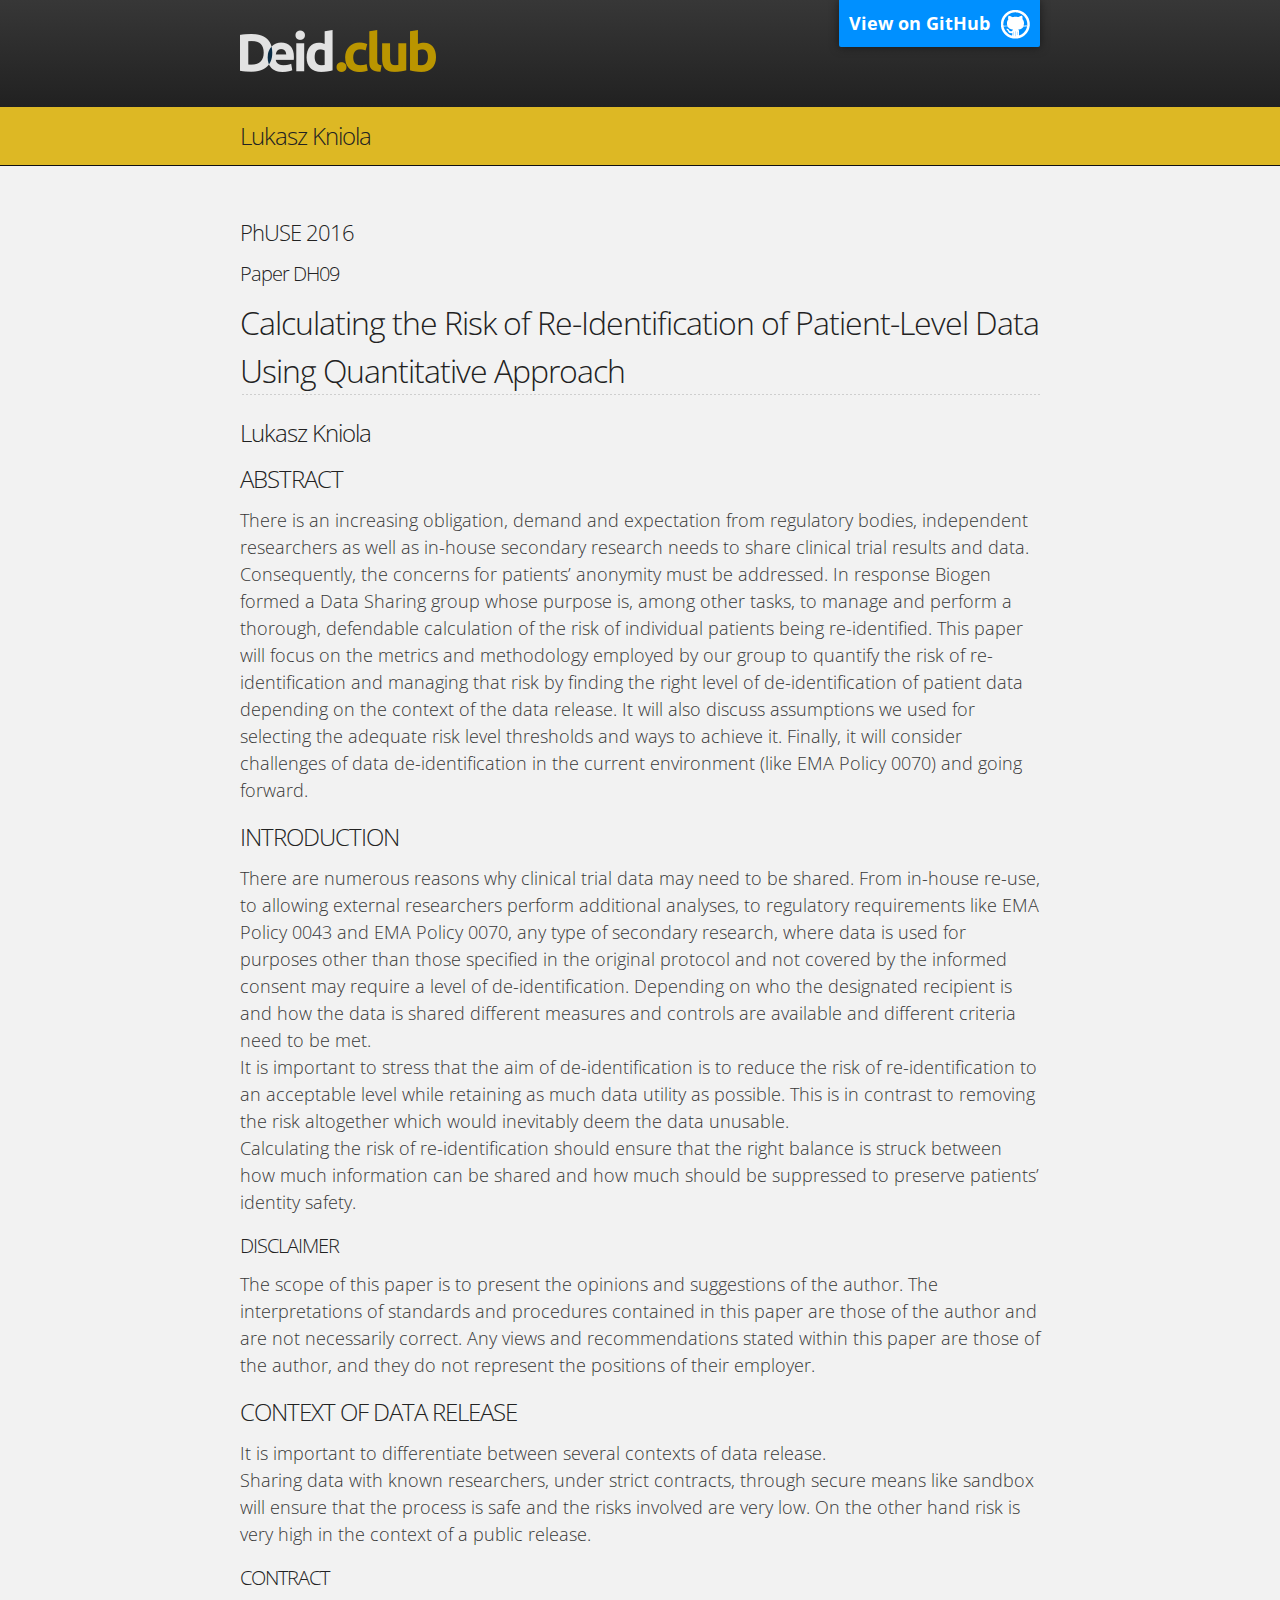
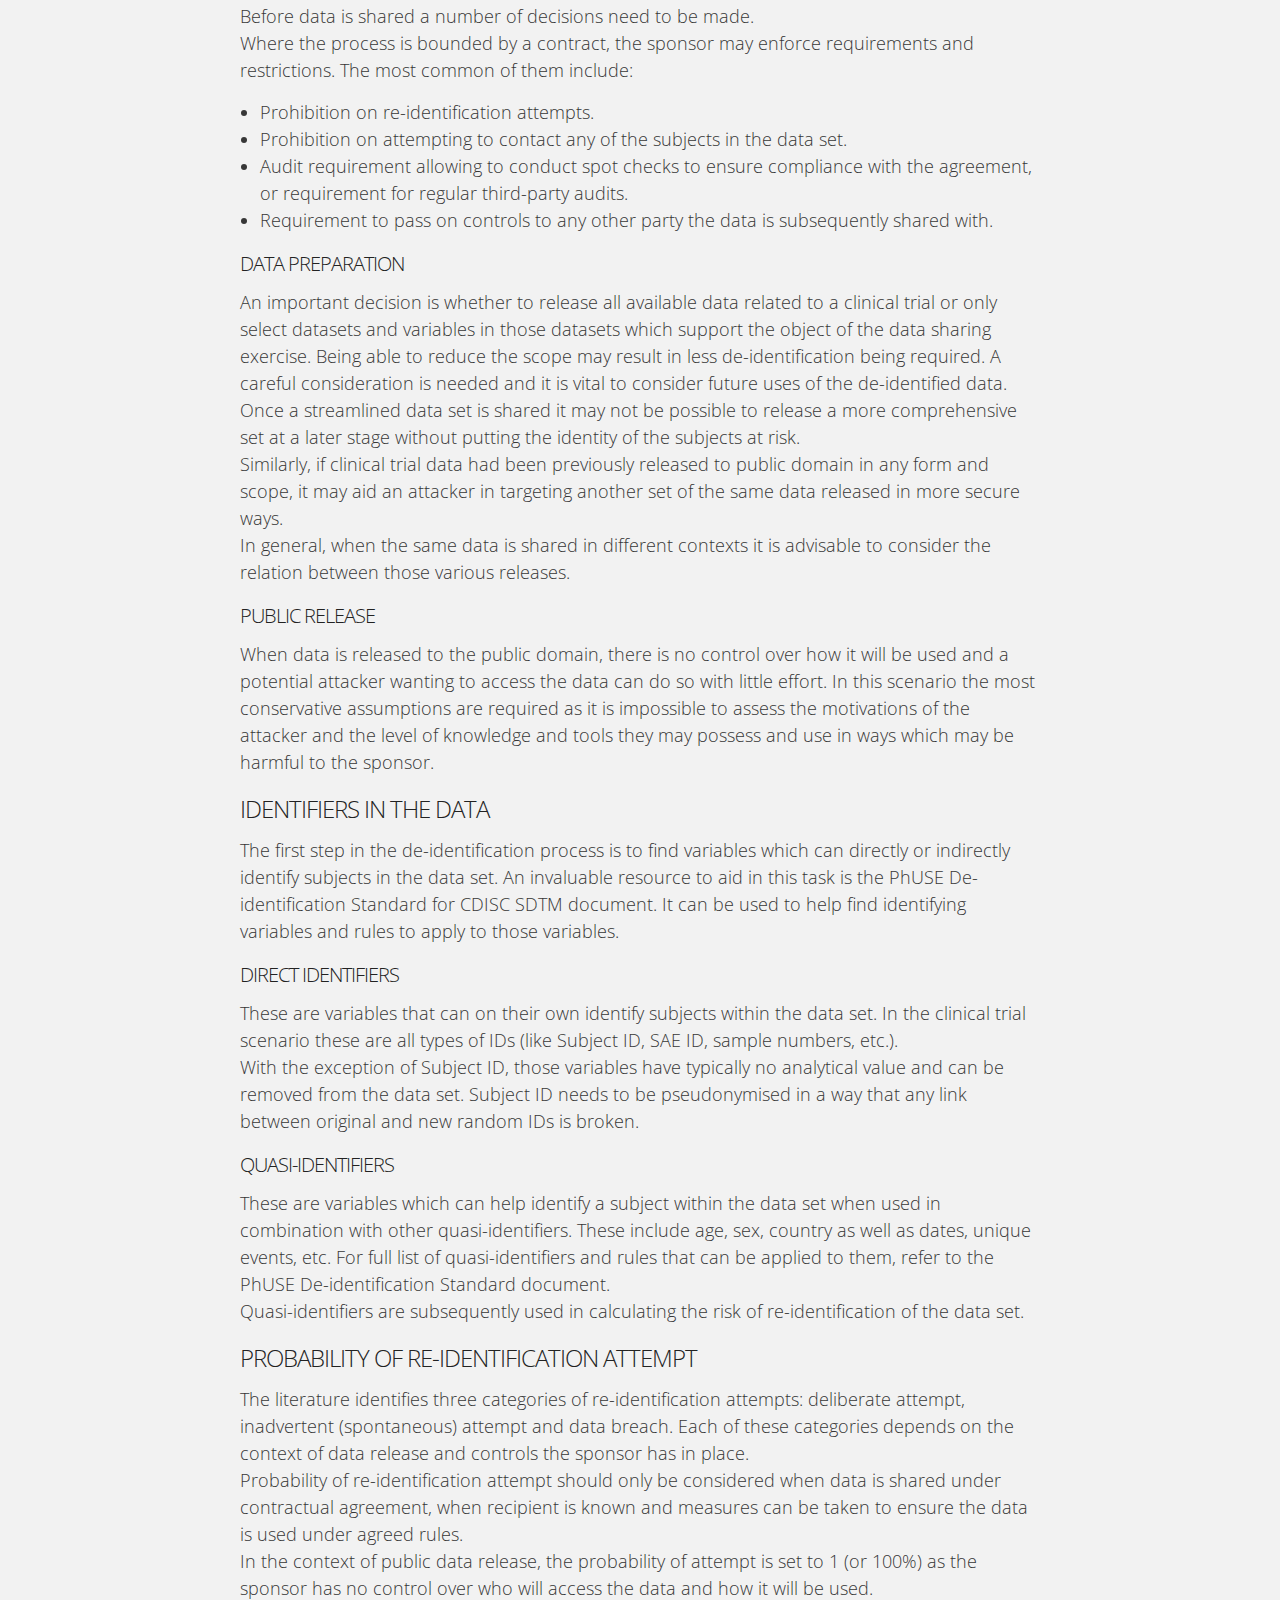
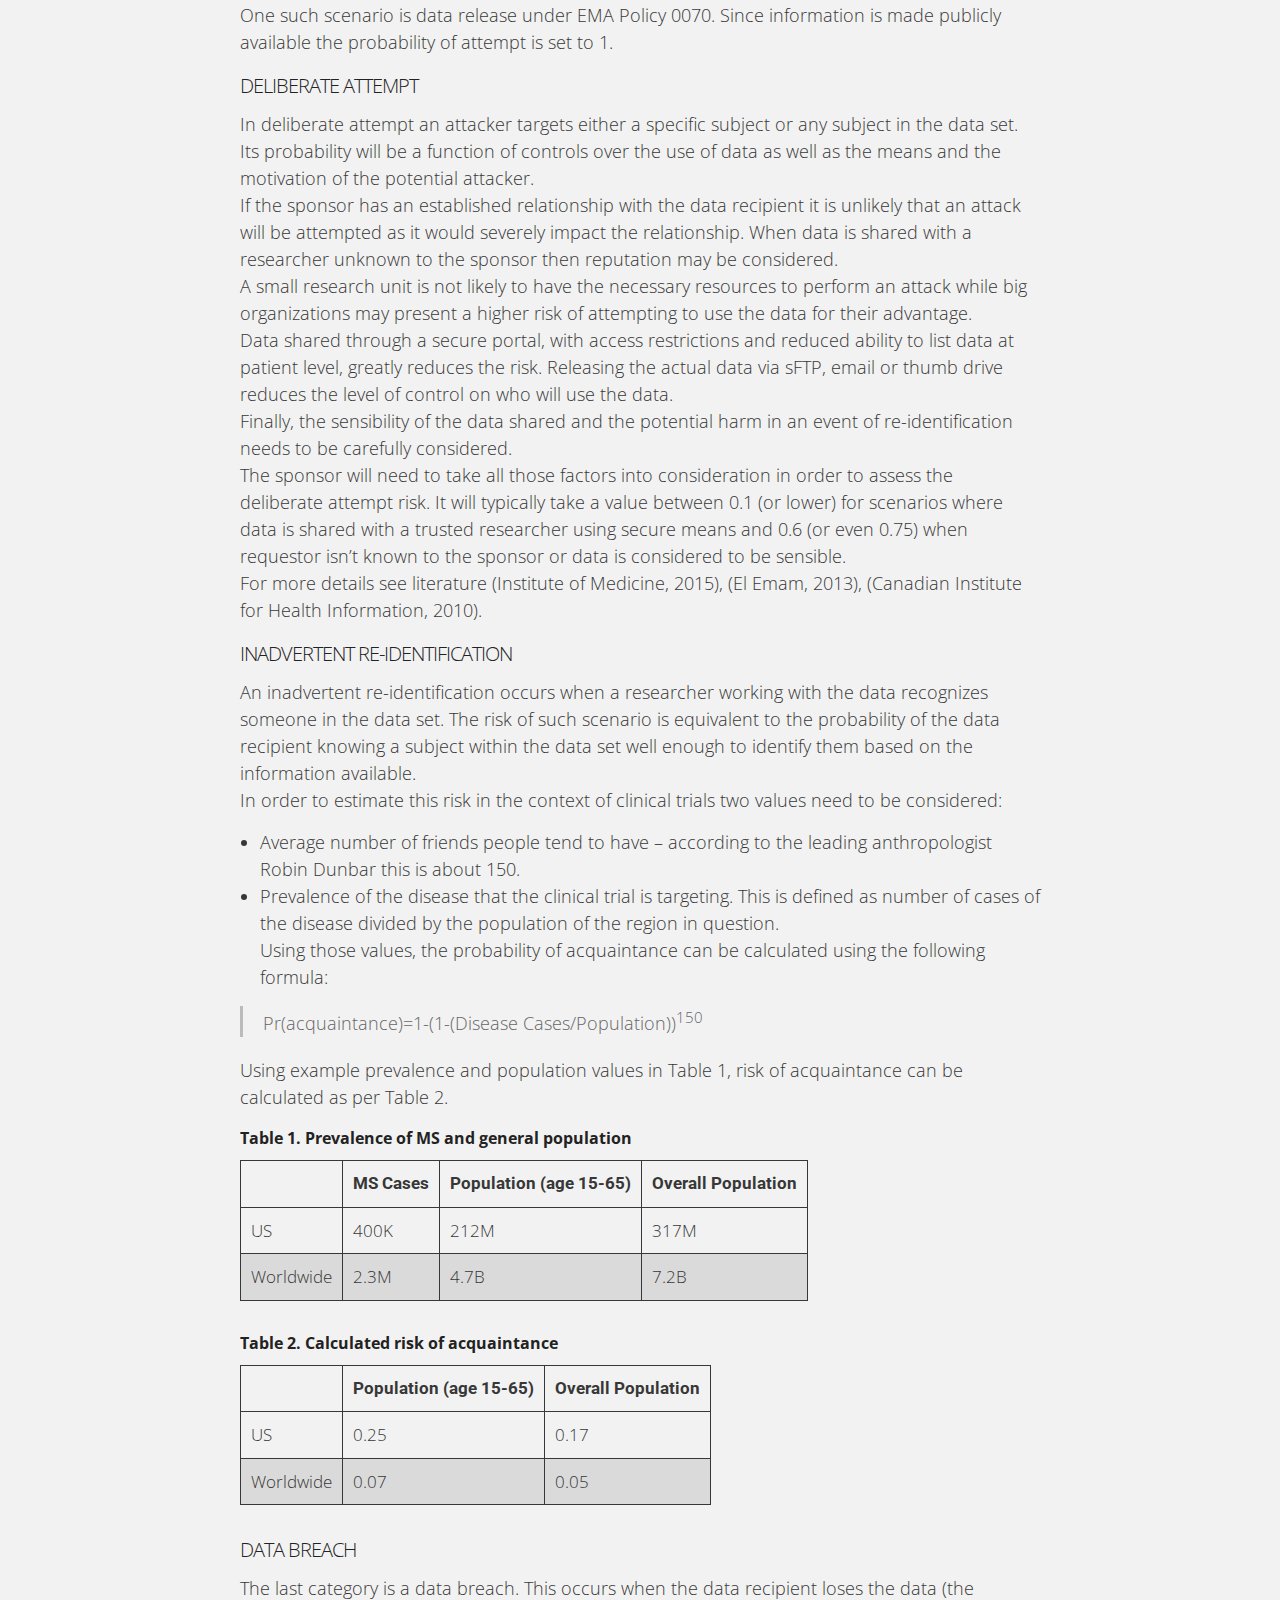
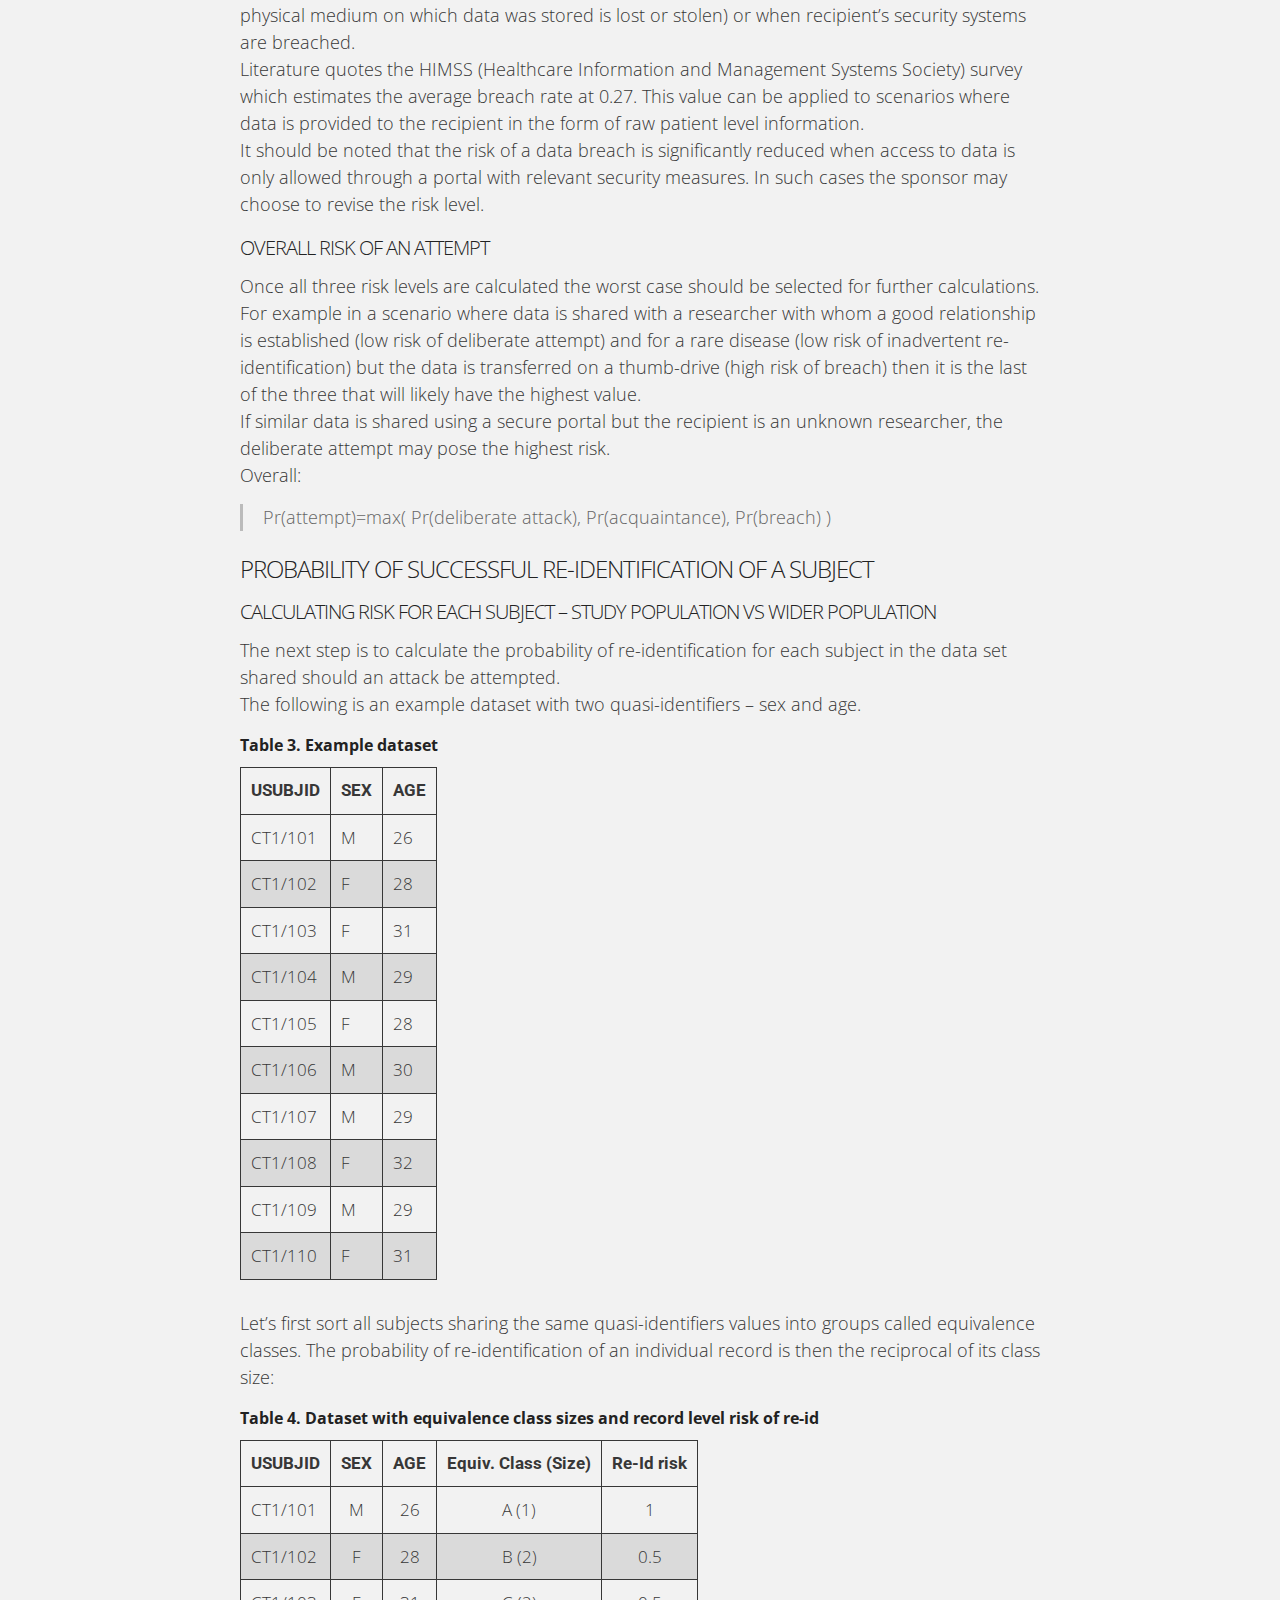
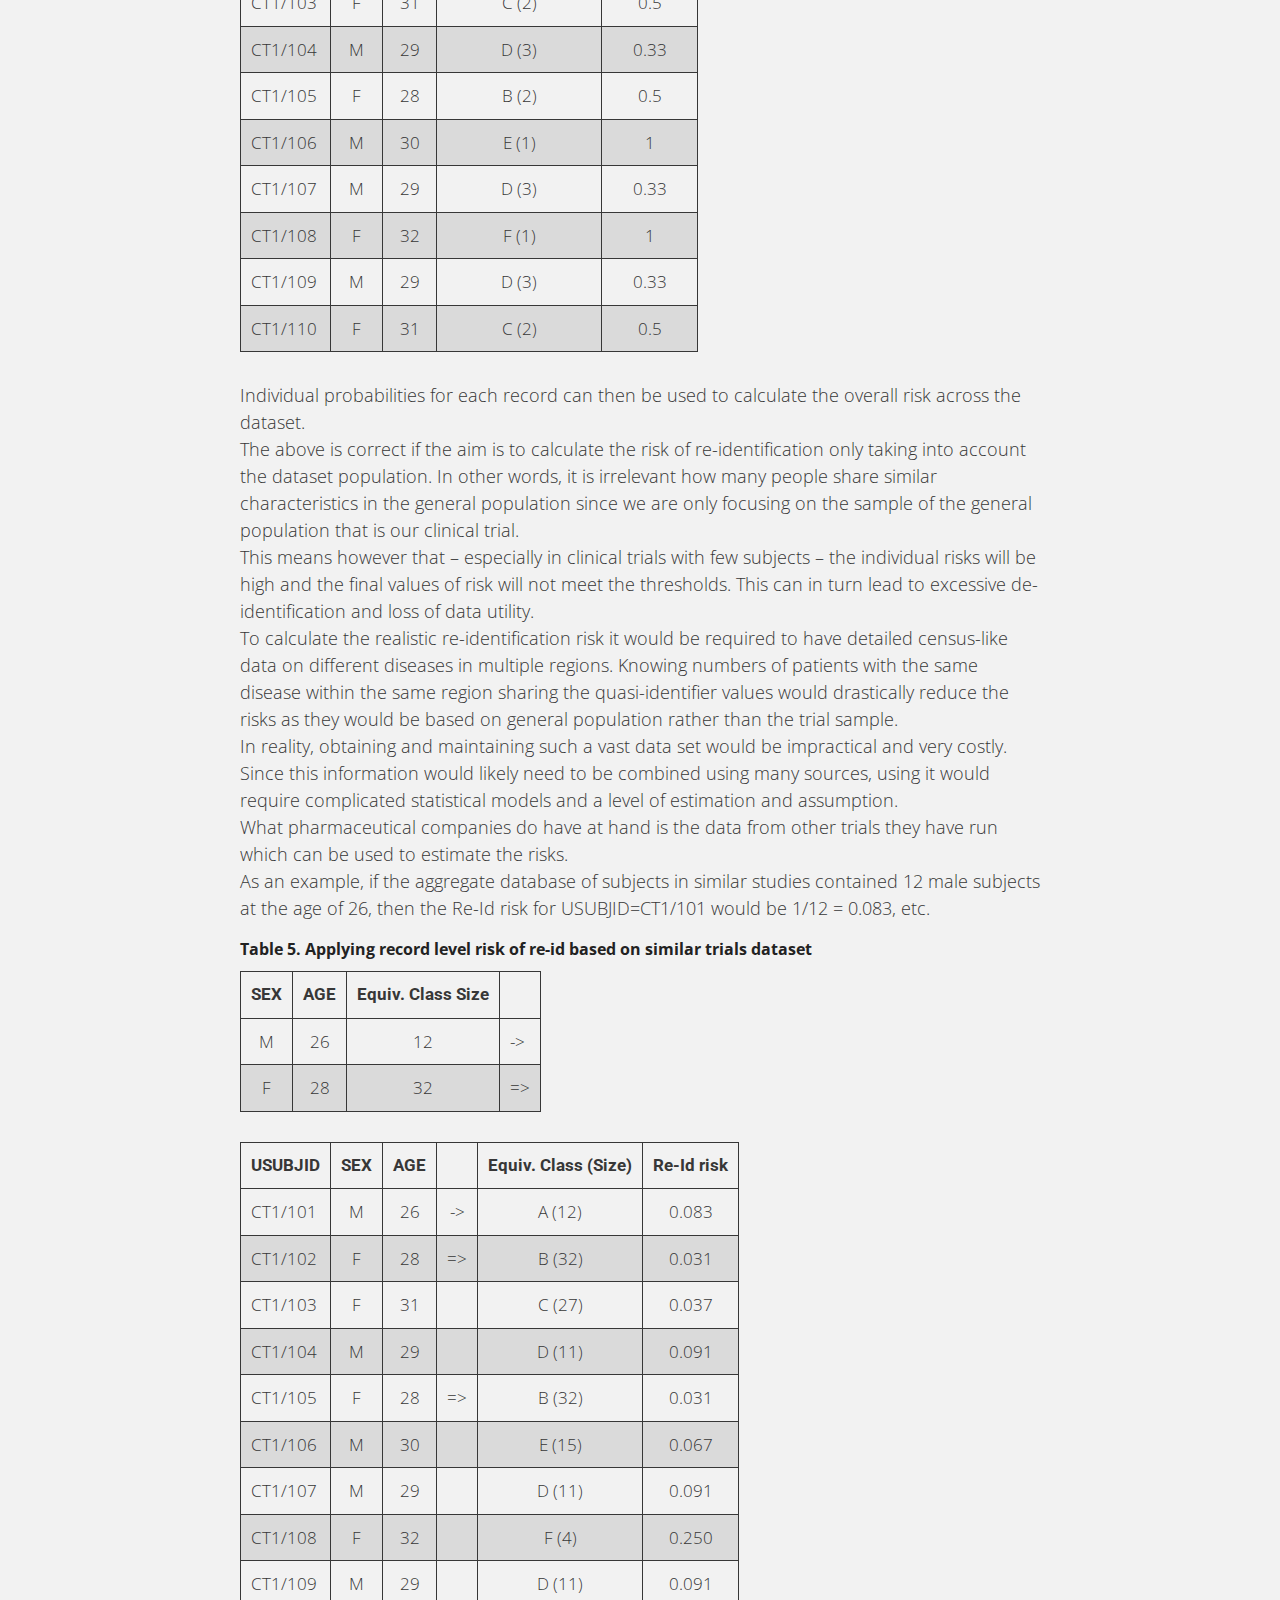
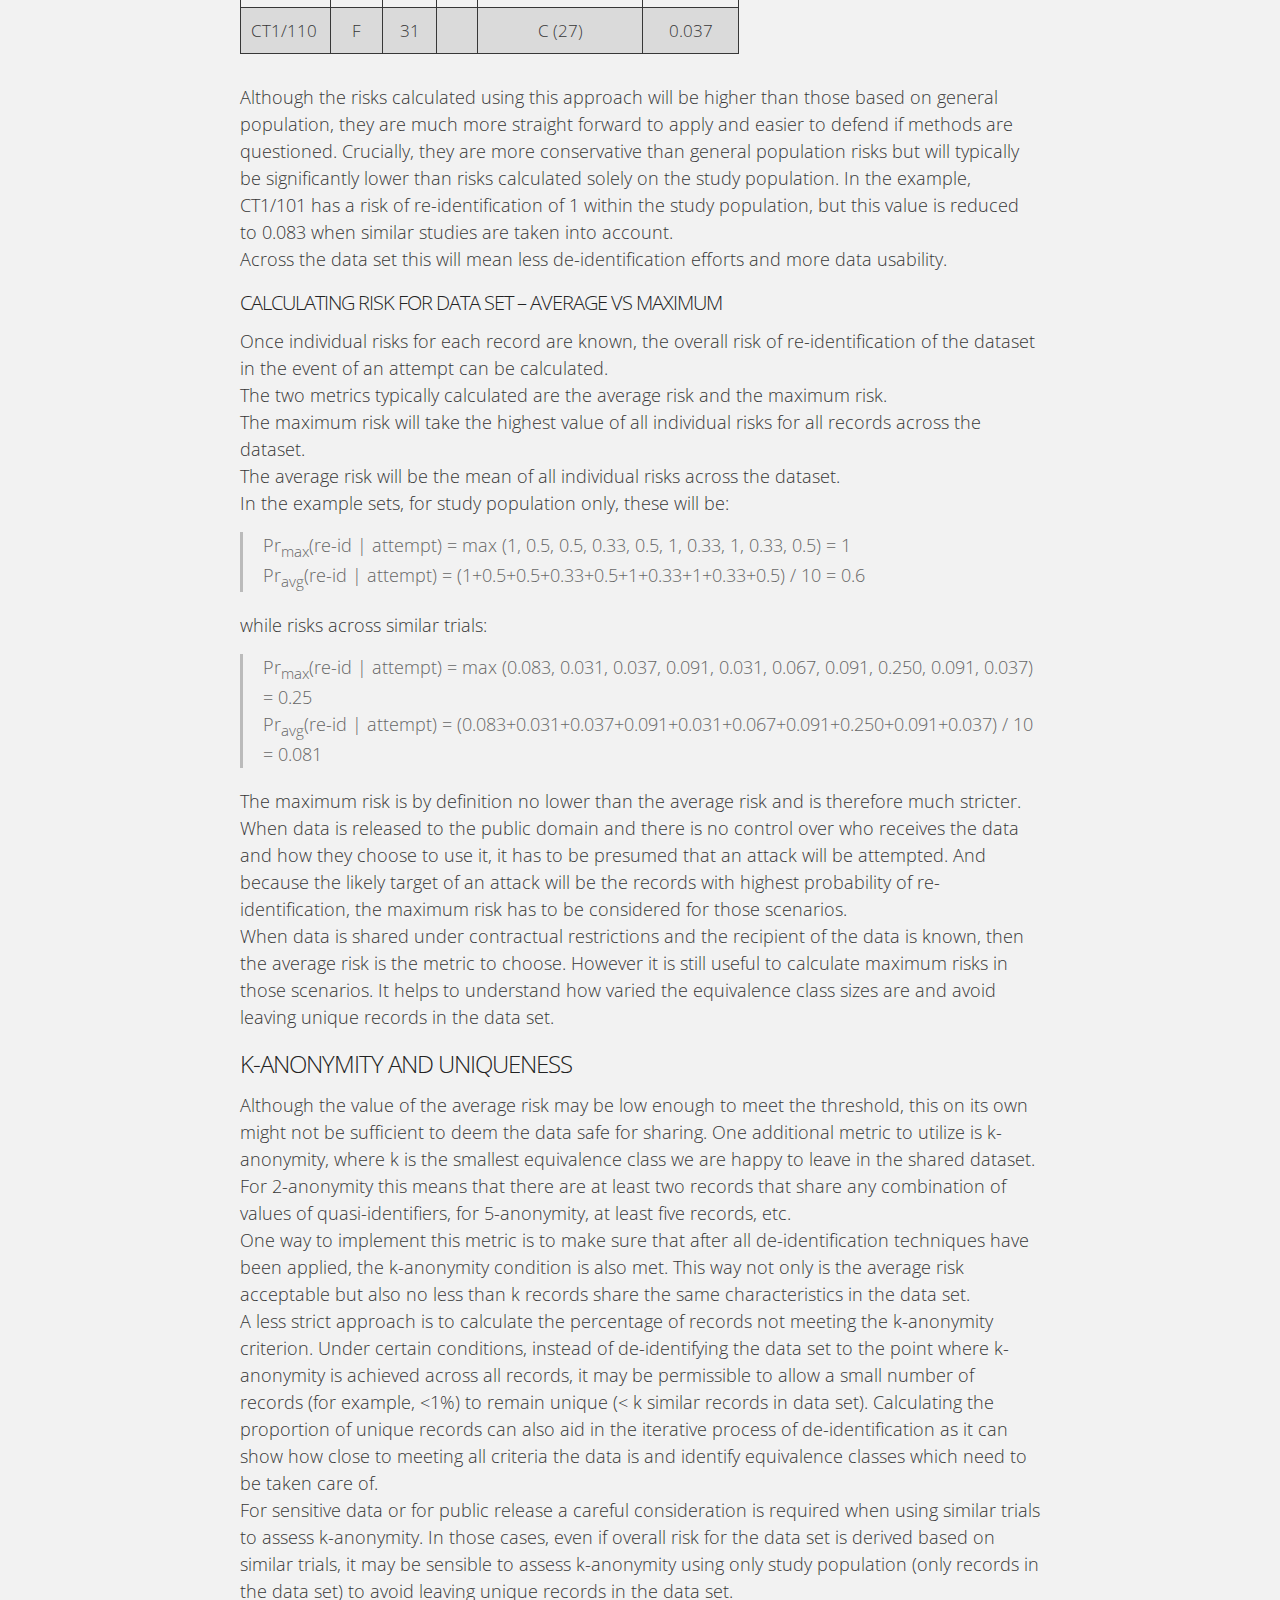
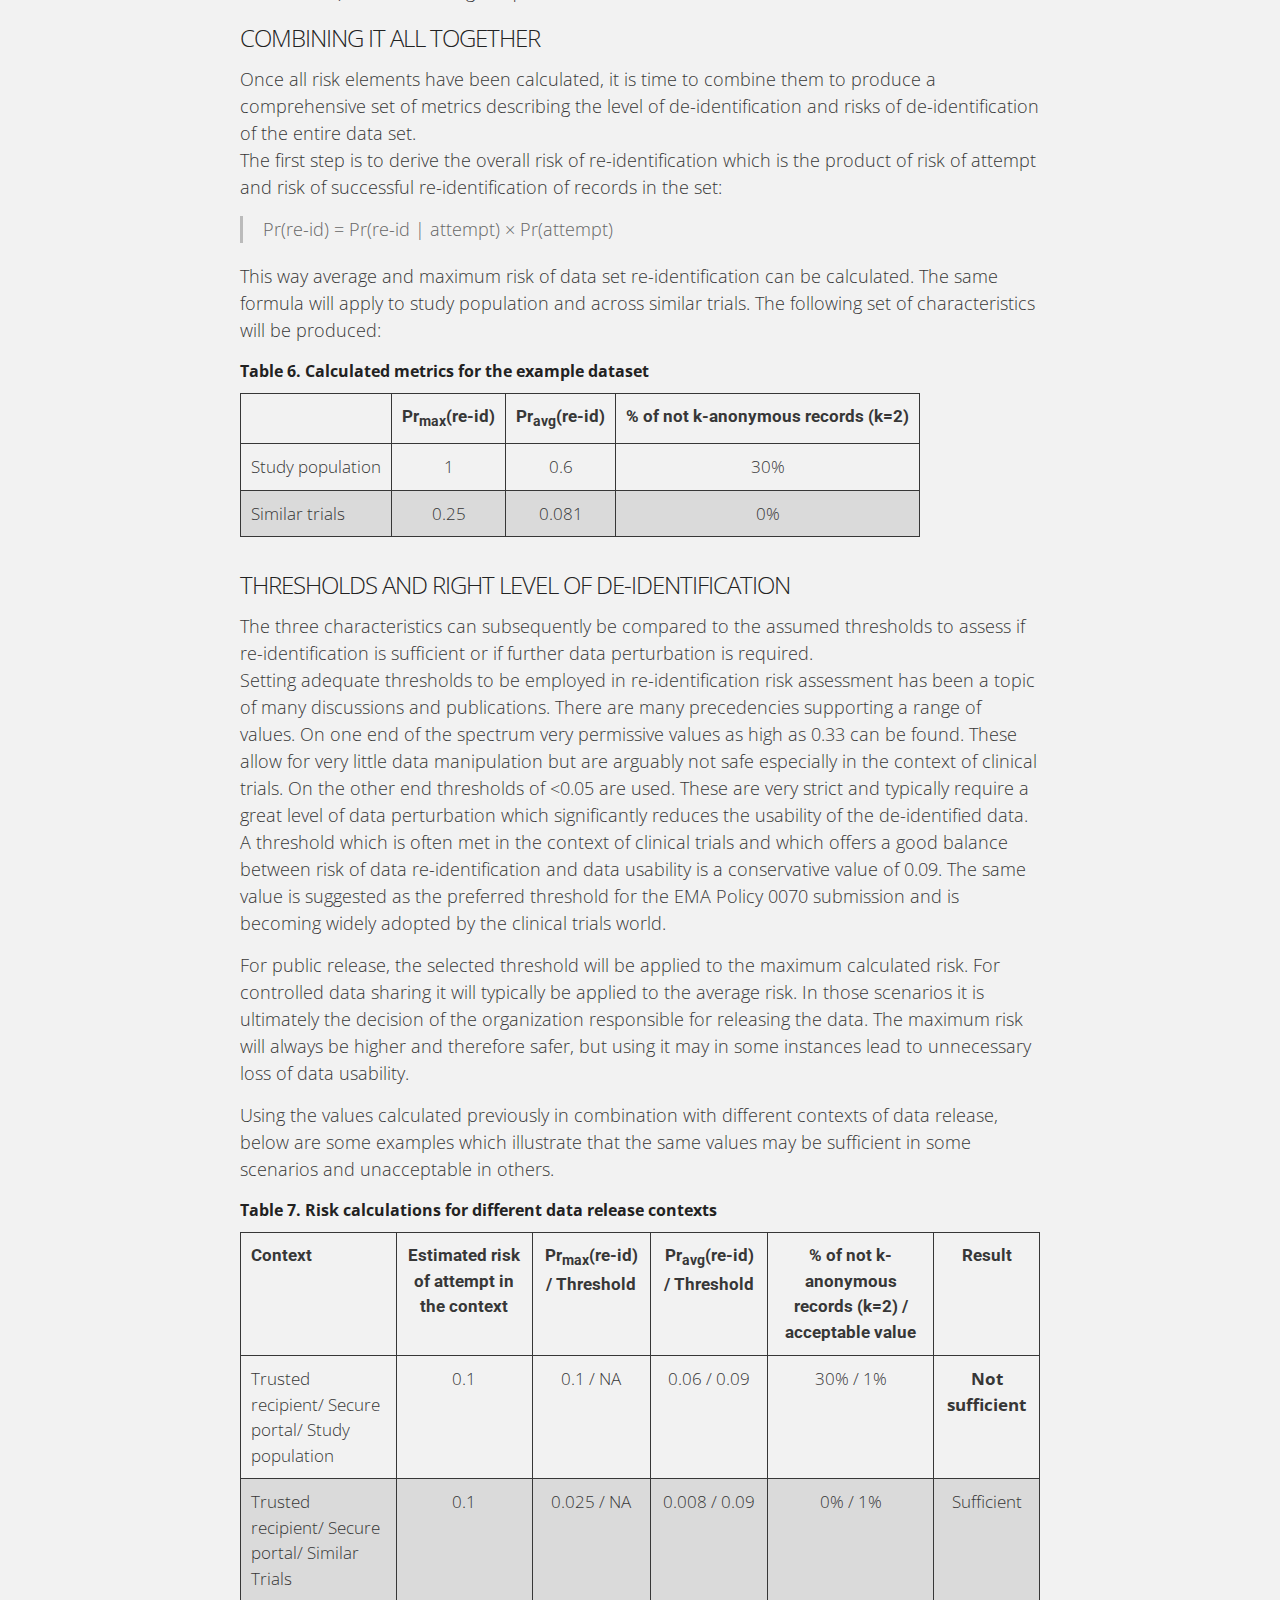
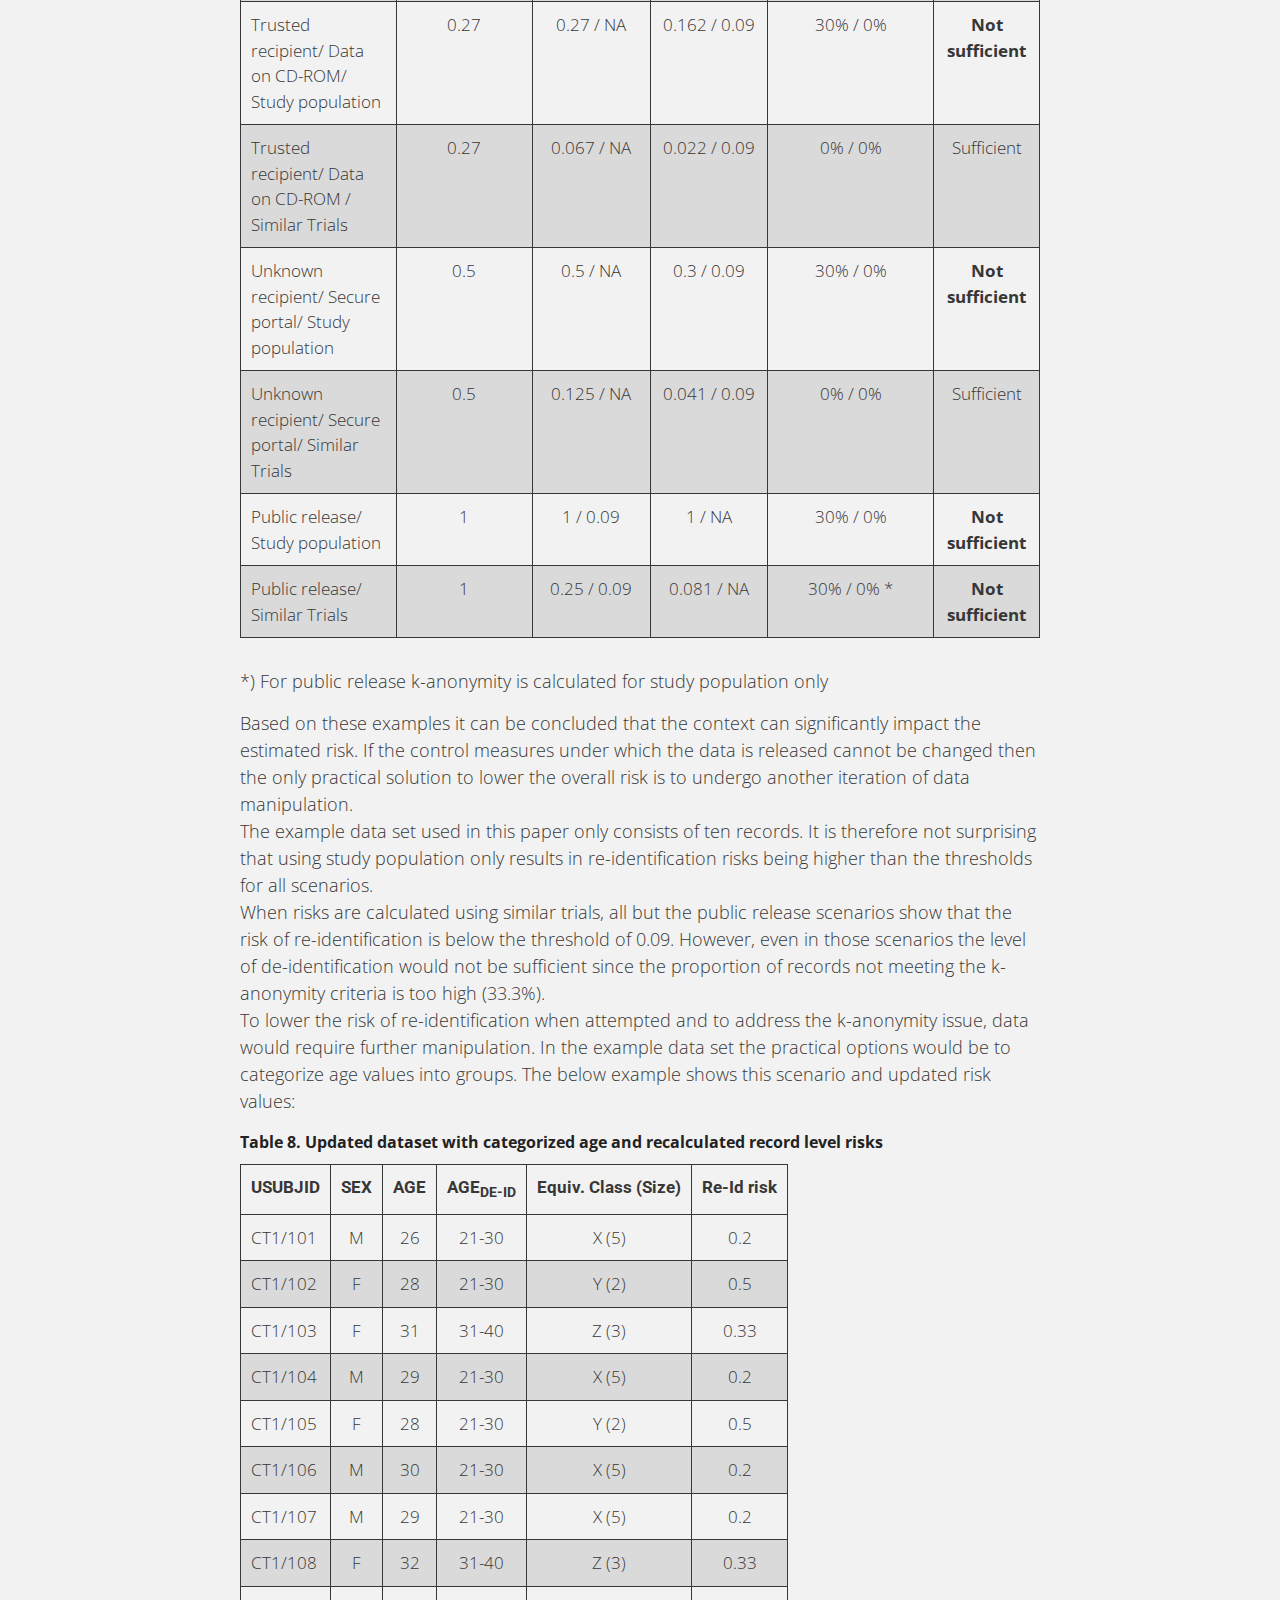
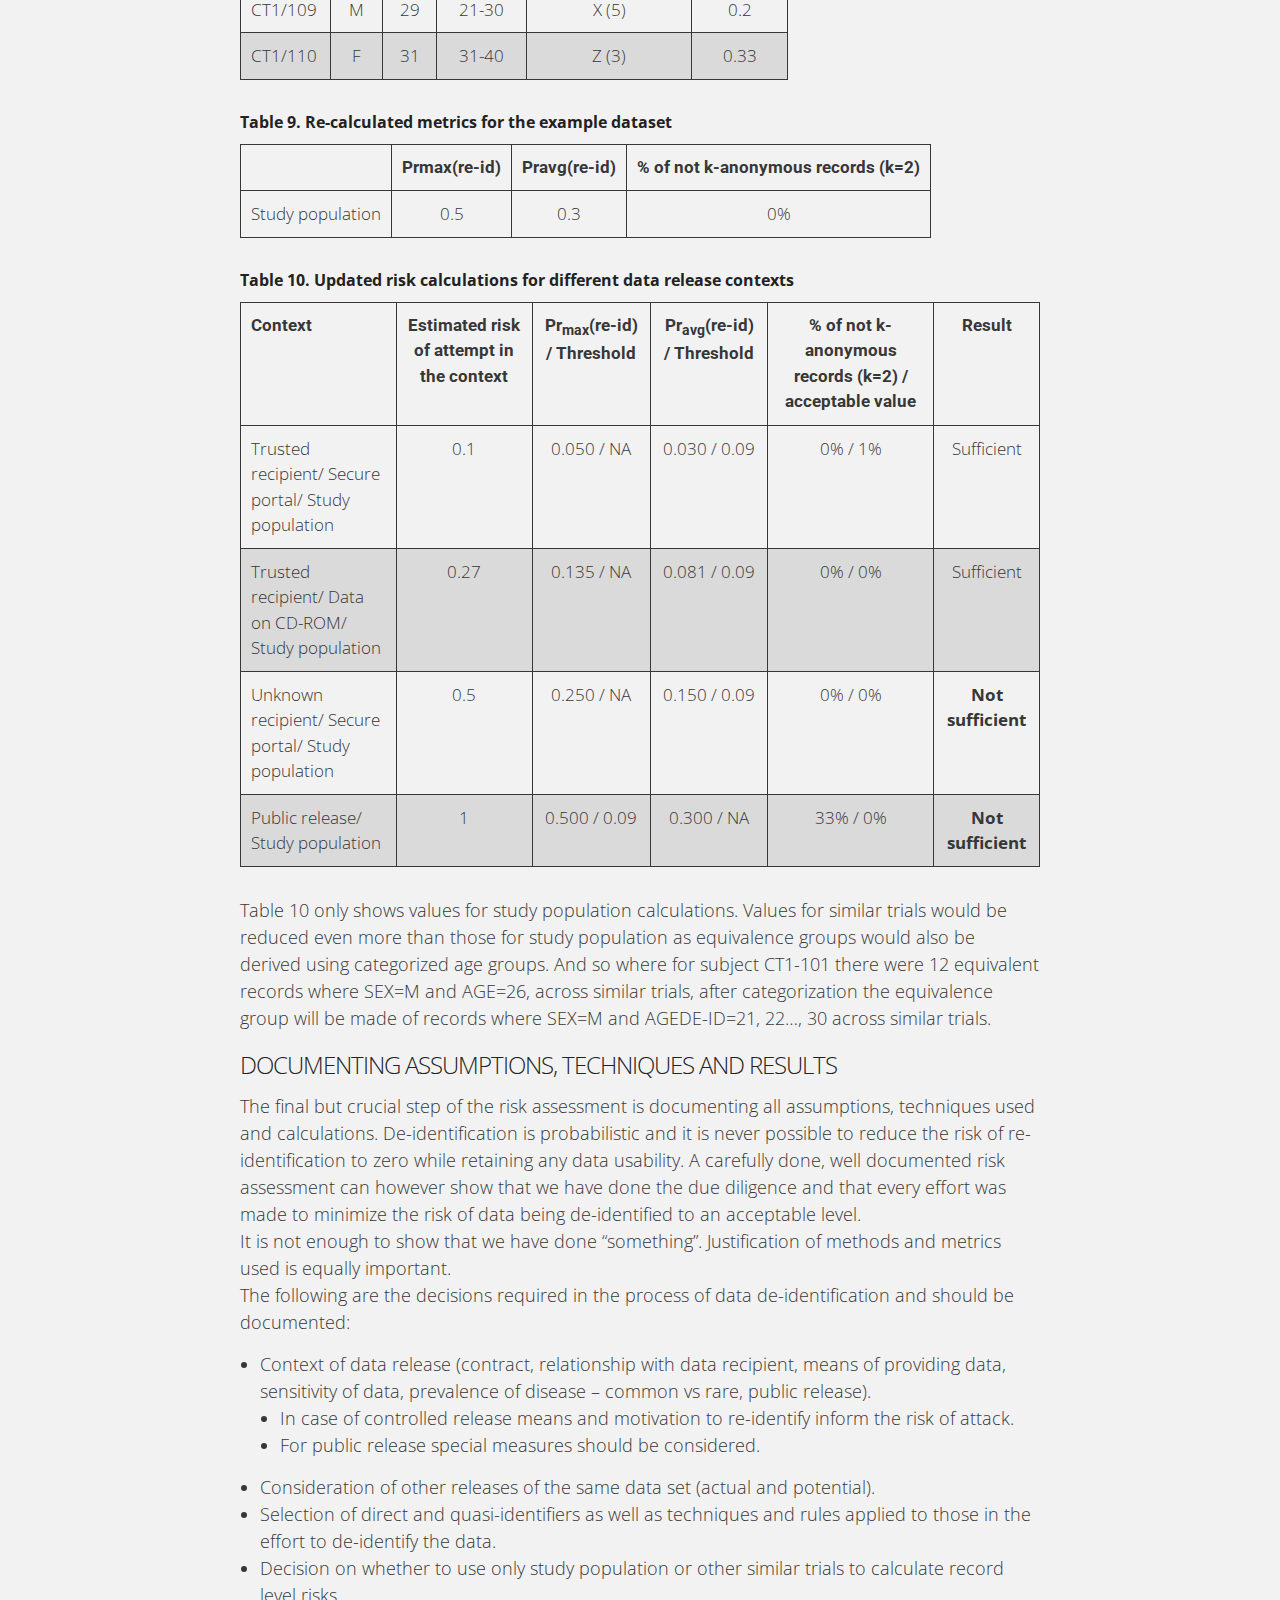
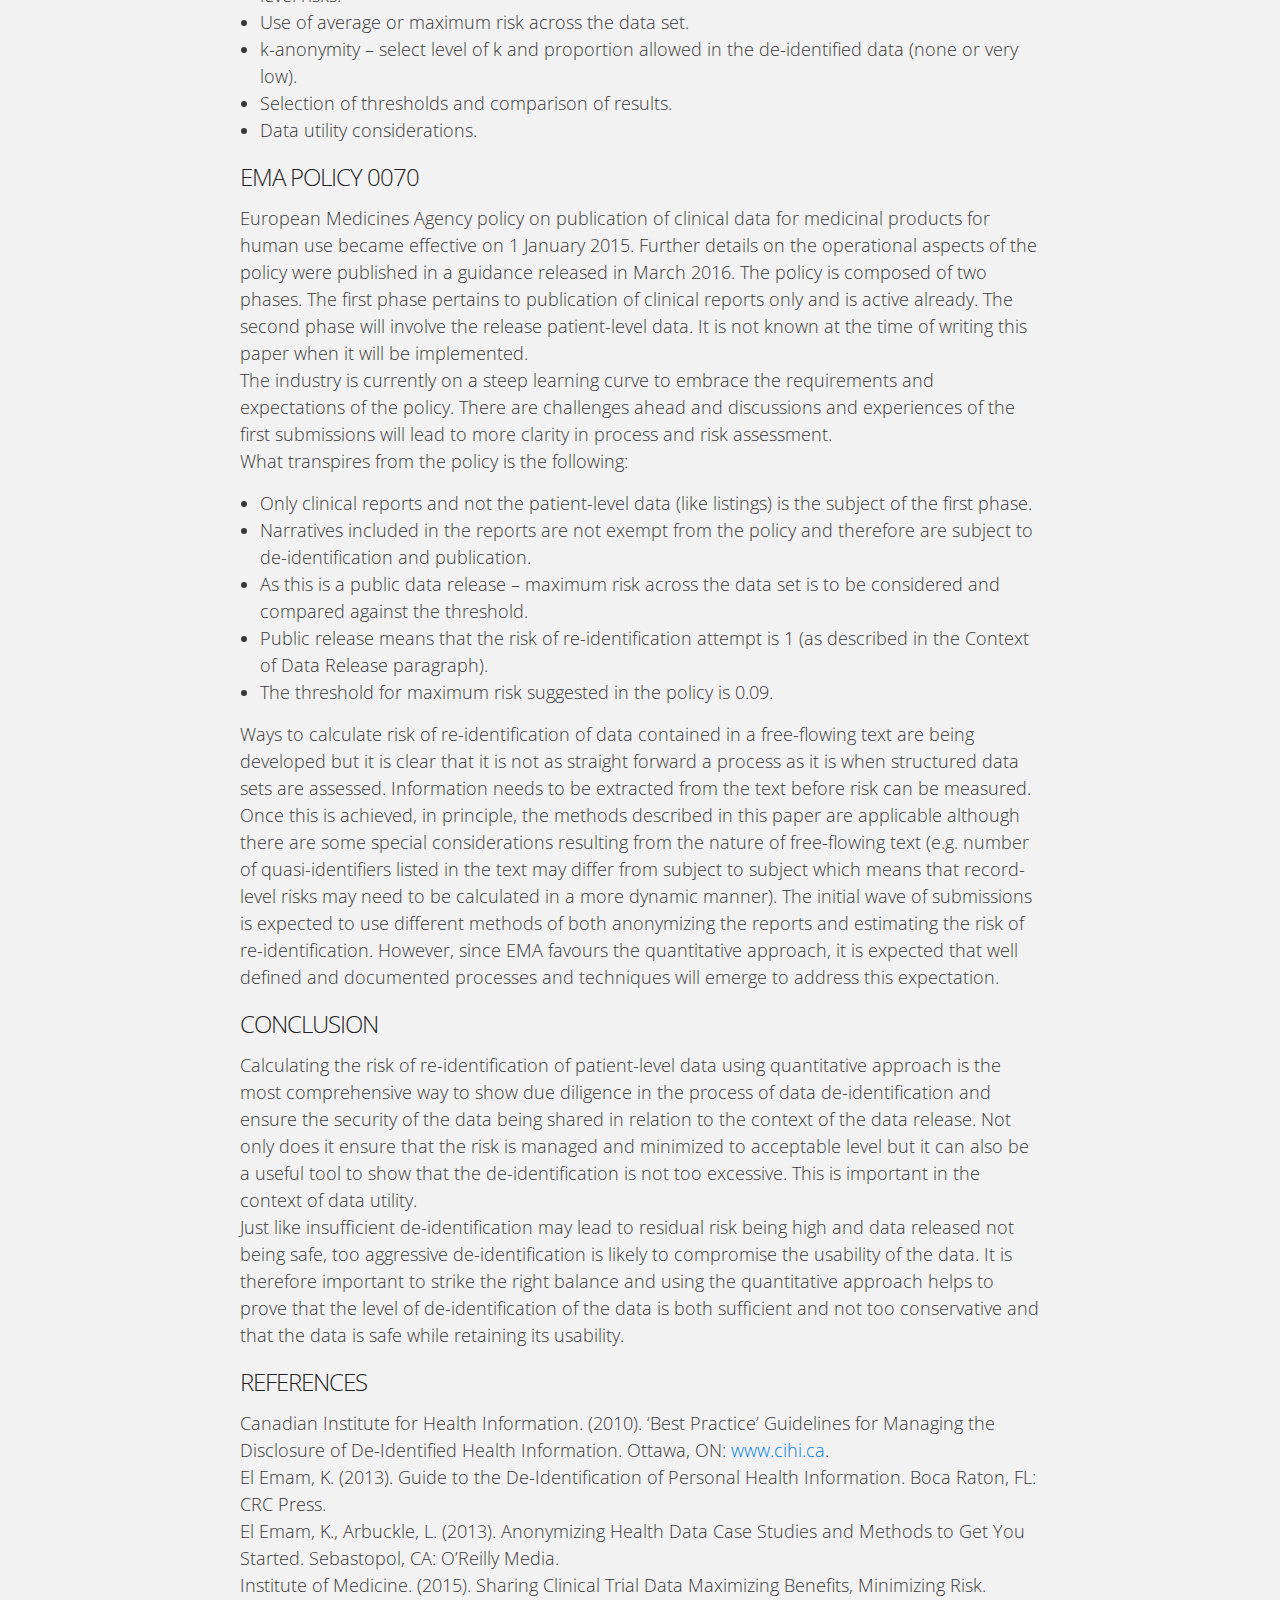
<file: calculating_risk/index.html>
<!DOCTYPE html>
<html>

  <head>
    <meta charset='utf-8'>
    <meta http-equiv="X-UA-Compatible" content="chrome=1">
    <meta name="description" content="Deid-club.GitHub.io : DeID Club">


    <title>Deid-club.GitHub.io</title>

<link rel="stylesheet" type="text/css" media="screen" href="../stylesheets/stylesheet.css">
</head><body>

    <!-- HEADER -->
    <div id="header_wrap" class="outer">
        <header class="inner">
          <a id="forkme_banner" href="https://github.com/deid-club">View on GitHub</a>

           <p><img src="../images/deidclub_logo.png" alt=""></p>

        </header>
    </div>

    <!-- NAVI -->
    <div id="navi_wrap" class="outer">
        <header class="inner">

           <h3>Lukasz Kniola</h3>

        </header>
    </div>

    <!-- MAIN CONTENT -->
    <div id="main_content_wrap" class="outer">
      <section id="main_content" class="inner">

<h4><a id="PhUSE_2016_0"></a>PhUSE 2016</h4>
<h5><a id="Paper_DH09_1"></a>Paper DH09</h5>
<h2><a id="Calculating_the_Risk_of_ReIdentification_of_PatientLevel_Data_Using_Quantitative_Approach_2"></a>Calculating the Risk of Re-Identification of Patient-Level Data Using Quantitative Approach</h1>

<h3><a id="Lukasz_Kniola_3"></a>Lukasz Kniola</h3>
<h3><a id="ABSTRACT_5"></a>ABSTRACT</h3>
<p>There is an increasing obligation, demand and expectation from regulatory bodies, independent researchers as well as in-house secondary research needs to share clinical trial results and data. Consequently, the concerns for patients’ anonymity must be addressed. In response Biogen formed a Data Sharing group whose purpose is, among other tasks, to manage and perform a thorough, defendable calculation of the risk of individual patients being re-identified. This paper will focus on the metrics and methodology employed by our group to quantify the risk of re-identification and managing that risk by finding the right level of de-identification of patient data depending on the context of the data release. It will also discuss assumptions we used for selecting the adequate risk level thresholds and ways to achieve it. Finally, it will consider challenges of data de-identification in the current environment (like EMA Policy 0070) and going forward.</p>
<h3><a id="INTRODUCTION_8"></a>INTRODUCTION</h3>
<p>There are numerous reasons why clinical trial data may need to be shared. From in-house re-use, to allowing external researchers perform additional analyses, to regulatory requirements like EMA Policy 0043 and EMA Policy 0070, any type of secondary research, where data is used for purposes other than those specified in the original protocol and not covered by the informed consent may require a level of de-identification. Depending on who the designated recipient is and how the data is shared different measures and controls are available and different criteria need to be met.<br>
It is important to stress that the aim of de-identification is to reduce the risk of re-identification to an acceptable level while retaining as much data utility as possible. This is in contrast to removing the risk altogether which would inevitably deem the data unusable.<br>
Calculating the risk of re-identification should ensure that the right balance is struck between how much information can be shared and how much should be suppressed to preserve patients’ identity safety.</p>
<h5><a id="DISCLAIMER_12"></a>DISCLAIMER</h5>
<p>The scope of this paper is to present the opinions and suggestions of the author. The interpretations of standards and procedures contained in this paper are those of the author and are not necessarily correct. Any views and recommendations stated within this paper are those of the author, and they do not represent the positions of their employer.</p>
<h3><a id="CONTEXT_OF_DATA_RELEASE_15"></a>CONTEXT OF DATA RELEASE</h3>
<p>It is important to differentiate between several contexts of data release.<br>
Sharing data with known researchers, under strict contracts, through secure means like sandbox will ensure that the process is safe and the risks involved are very low. On the other hand risk is very high in the context of a public release.</p>
<h5><a id="CONTRACT_18"></a>CONTRACT</h5>
<p>Before data is shared a number of decisions need to be made.<br>
Where the process is bounded by a contract, the sponsor may enforce requirements and restrictions. The most common of them include:</p>
<ul>
<li>Prohibition on re-identification attempts.</li>
<li>Prohibition on attempting to contact any of the subjects in the data set.</li>
<li>Audit requirement allowing to conduct spot checks to ensure compliance with the agreement, or requirement for regular third-party audits.</li>
<li>Requirement to pass on controls to any other party the data is subsequently shared with.</li>
</ul>
<h5><a id="DATA_PREPARATION_25"></a>DATA PREPARATION</h5>
<p>An important decision is whether to release all available data related to a clinical trial or only select datasets and variables in those datasets which support the object of the data sharing exercise. Being able to reduce the scope may result in less de-identification being required. A careful consideration is needed and it is vital to consider future uses of the de-identified data. Once a streamlined data set is shared it may not be possible to release a more comprehensive set at a later stage without putting the identity of the subjects at risk.<br>
Similarly, if clinical trial data had been previously released to public domain in any form and scope, it may aid an attacker in targeting another set of the same data released in more secure ways.<br>
In general, when the same data is shared in different contexts it is advisable to consider the relation between those various releases.</p>
<h5><a id="PUBLIC_RELEASE_29"></a>PUBLIC RELEASE</h5>
<p>When data is released to the public domain, there is no control over how it will be used and a potential attacker wanting to access the data can do so with little effort. In this scenario the most conservative assumptions are required as it is impossible to assess the motivations of the attacker and the level of knowledge and tools they may possess and use in ways which may be harmful to the sponsor.</p>
<h3><a id="IDENTIFIERS_IN_THE_DATA_32"></a>IDENTIFIERS IN THE DATA</h3>
<p>The first step in the de-identification process is to find variables which can directly or indirectly identify subjects in the data set. An invaluable resource to aid in this task is the PhUSE De-identification Standard for CDISC SDTM document. It can be used to help find identifying variables and rules to apply to those variables.</p>
<h5><a id="DIRECT_IDENTIFIERS_34"></a>DIRECT IDENTIFIERS</h5>
<p>These are variables that can on their own identify subjects within the data set. In the clinical trial scenario these are all types of IDs (like Subject ID, SAE ID, sample numbers, etc.).<br>
With the exception of Subject ID, those variables have typically no analytical value and can be removed from the data set. Subject ID needs to be pseudonymised in a way that any link between original and new random IDs is broken.</p>
<h5><a id="QUASIIDENTIFIERS_37"></a>QUASI-IDENTIFIERS</h5>
<p>These are variables which can help identify a subject within the data set when used in combination with other quasi-identifiers. These include age, sex, country as well as dates, unique events, etc. For full list of quasi-identifiers and rules that can be applied to them, refer to the PhUSE De-identification Standard document.<br>
Quasi-identifiers are subsequently used in calculating the risk of re-identification of the data set.</p>
<h3><a id="PROBABILITY_OF_REIDENTIFICATION_ATTEMPT_40"></a>PROBABILITY OF RE-IDENTIFICATION ATTEMPT</h3>
<p>The literature identifies three categories of re-identification attempts: deliberate attempt, inadvertent (spontaneous) attempt and data breach. Each of these categories depends on the context of data release and controls the sponsor has in place.<br>
Probability of re-identification attempt should only be considered when data is shared under contractual agreement, when recipient is known and measures can be taken to ensure the data is used under agreed rules.<br>
In the context of public data release, the probability of attempt is set to 1 (or 100%) as the sponsor has no control over who will access the data and how it will be used.<br>
One such scenario is data release under EMA Policy 0070. Since information is made publicly available the probability of attempt is set to 1.</p>
<h5><a id="DELIBERATE_ATTEMPT_45"></a>DELIBERATE ATTEMPT</h5>
<p>In deliberate attempt an attacker targets either a specific subject or any subject in the data set. Its probability will be a function of controls over the use of data as well as the means and the motivation of the potential attacker.<br>
If the sponsor has an established relationship with the data recipient it is unlikely that an attack will be attempted as it would severely impact the relationship. When data is shared with a researcher unknown to the sponsor then reputation may be considered.<br>
A small research unit is not likely to have the necessary resources to perform an attack while big organizations may present a higher risk of attempting to use the data for their advantage.<br>
Data shared through a secure portal, with access restrictions and reduced ability to list data at patient level, greatly reduces the risk. Releasing the actual data via sFTP, email or thumb drive reduces the level of control on who will use the data.<br>
Finally, the sensibility of the data shared and the potential harm in an event of re-identification needs to be carefully considered.<br>
The sponsor will need to take all those factors into consideration in order to assess the deliberate attempt risk. It will typically take a value between 0.1 (or lower) for scenarios where data is shared with a trusted researcher using secure means and 0.6 (or even 0.75) when requestor isn’t known to the sponsor or data is considered to be sensible.<br>
For more details see literature (Institute of Medicine, 2015), (El Emam, 2013),  (Canadian Institute for Health Information, 2010).</p>
<h5><a id="INADVERTENT_REIDENTIFICATION_53"></a>INADVERTENT RE-IDENTIFICATION</h5>
<p>An inadvertent re-identification occurs when a researcher working with the data recognizes someone in the data set. The risk of such scenario is equivalent to the probability of the data recipient knowing a subject within the data set well enough to identify them based on the information available.<br>
In order to estimate this risk in the context of clinical trials two values need to be considered:</p>
<ul>
<li>Average number of friends people tend to have – according to the leading anthropologist Robin Dunbar this is about 150.</li>
<li>Prevalence of the disease that the clinical trial is targeting. This is defined as number of cases of the disease divided by the population of the region in question.<br>
Using those values, the probability of acquaintance can be calculated using the following formula:</li>
</ul>
<blockquote>
<p>Pr(acquaintance)=1-(1-(Disease Cases/Population))<sup>150</sup></p>
</blockquote>
<p>Using example prevalence and population values in Table 1, risk of acquaintance can be calculated as per Table 2.</p>
<h6><a id="Table_1_Prevalence_of_MS_and_general_population_62"></a>Table 1. Prevalence of MS and general population</h6>
<table class="table table-striped table-bordered">
<thead>
<tr>
<th></th>
<th>MS Cases</th>
<th>Population (age 15-65)</th>
<th>Overall Population</th>
</tr>
</thead>
<tbody>
<tr>
<td>US</td>
<td>400K</td>
<td>212M</td>
<td>317M</td>
</tr>
<tr>
<td>Worldwide</td>
<td>2.3M</td>
<td>4.7B</td>
<td>7.2B</td>
</tr>
</tbody>
</table>
<h6><a id="Table_2_Calculated_risk_of_acquaintance_68"></a>Table 2. Calculated risk of acquaintance</h6>
<table class="table table-striped table-bordered">
<thead>
<tr>
<th></th>
<th>Population (age 15-65)</th>
<th>Overall Population</th>
</tr>
</thead>
<tbody>
<tr>
<td>US</td>
<td>0.25</td>
<td>0.17</td>
</tr>
<tr>
<td>Worldwide</td>
<td>0.07</td>
<td>0.05</td>
</tr>
</tbody>
</table>
<h5><a id="DATA_BREACH_74"></a>DATA BREACH</h5>
<p>The last category is a data breach. This occurs when the data recipient loses the data (the physical medium on which data was stored is lost or stolen) or when recipient’s security systems are breached.<br>
Literature quotes the HIMSS (Healthcare Information and Management Systems Society) survey which estimates the average breach rate at 0.27. This value can be applied to scenarios where data is provided to the recipient in the form of raw patient level information.<br>
It should be noted that the risk of a data breach is significantly reduced when access to data is only allowed through a portal with relevant security measures. In such cases the sponsor may choose to revise the risk level.</p>
<h5><a id="OVERALL_RISK_OF_AN_ATTEMPT_78"></a>OVERALL RISK OF AN ATTEMPT</h5>
<p>Once all three risk levels are calculated the worst case should be selected for further calculations.<br>
For example in a scenario where data is shared with a researcher with whom a good relationship is established (low risk of deliberate attempt) and for a rare disease (low risk of inadvertent re-identification) but the data is transferred on a thumb-drive (high risk of breach) then it is the last of the three that will likely have the highest value.<br>
If similar data is shared using a secure portal but the recipient is an unknown researcher, the deliberate attempt may pose the highest risk.<br>
Overall:</p>
<blockquote>
<p>Pr(attempt)=max( Pr(deliberate attack), Pr(acquaintance), Pr(breach) )</p>
</blockquote>
<h3><a id="PROBABILITY_OF_SUCCESSFUL_REIDENTIFICATION_OF_A_SUBJECT_85"></a>PROBABILITY OF SUCCESSFUL RE-IDENTIFICATION OF A SUBJECT</h3>
<h5><a id="CALCULATING_RISK_FOR_EACH_SUBJECT__STUDY_POPULATION_VS_WIDER_POPULATION_86"></a>CALCULATING RISK FOR EACH SUBJECT – STUDY POPULATION VS WIDER POPULATION</h5>
<p>The next step is to calculate the probability of re-identification for each subject in the data set shared should an attack be attempted.<br>
The following is an example dataset with two quasi-identifiers – sex and age.</p>
<h6><a id="Table_3_Example_dataset_90"></a>Table 3. Example dataset</h6>
<table class="table table-striped table-bordered">
<thead>
<tr>
<th>USUBJID</th>
<th>SEX</th>
<th>AGE</th>
</tr>
</thead>
<tbody>
<tr>
<td>CT1/101</td>
<td>M</td>
<td>26</td>
</tr>
<tr>
<td>CT1/102</td>
<td>F</td>
<td>28</td>
</tr>
<tr>
<td>CT1/103</td>
<td>F</td>
<td>31</td>
</tr>
<tr>
<td>CT1/104</td>
<td>M</td>
<td>29</td>
</tr>
<tr>
<td>CT1/105</td>
<td>F</td>
<td>28</td>
</tr>
<tr>
<td>CT1/106</td>
<td>M</td>
<td>30</td>
</tr>
<tr>
<td>CT1/107</td>
<td>M</td>
<td>29</td>
</tr>
<tr>
<td>CT1/108</td>
<td>F</td>
<td>32</td>
</tr>
<tr>
<td>CT1/109</td>
<td>M</td>
<td>29</td>
</tr>
<tr>
<td>CT1/110</td>
<td>F</td>
<td>31</td>
</tr>
</tbody>
</table>
<p>Let’s first sort all subjects sharing the same quasi-identifiers values into groups called equivalence classes. The probability of re-identification of an individual record is then the reciprocal of its class size:</p>
<h6><a id="Table_4_Dataset_with_equivalence_class_sizes_and_record_level_risk_of_reid_105"></a>Table 4. Dataset with equivalence class sizes and record level risk of re-id</h6>
<table class="table table-striped table-bordered">
<thead>
<tr>
<th>USUBJID</th>
<th style="text-align:center">SEX</th>
<th style="text-align:center">AGE</th>
<th style="text-align:center">Equiv. Class (Size)</th>
<th style="text-align:center">Re-Id risk</th>
</tr>
</thead>
<tbody>
<tr>
<td>CT1/101</td>
<td style="text-align:center">M</td>
<td style="text-align:center">26</td>
<td style="text-align:center">A (1)</td>
<td style="text-align:center">1</td>
</tr>
<tr>
<td>CT1/102</td>
<td style="text-align:center">F</td>
<td style="text-align:center">28</td>
<td style="text-align:center">B (2)</td>
<td style="text-align:center">0.5</td>
</tr>
<tr>
<td>CT1/103</td>
<td style="text-align:center">F</td>
<td style="text-align:center">31</td>
<td style="text-align:center">C (2)</td>
<td style="text-align:center">0.5</td>
</tr>
<tr>
<td>CT1/104</td>
<td style="text-align:center">M</td>
<td style="text-align:center">29</td>
<td style="text-align:center">D (3)</td>
<td style="text-align:center">0.33</td>
</tr>
<tr>
<td>CT1/105</td>
<td style="text-align:center">F</td>
<td style="text-align:center">28</td>
<td style="text-align:center">B (2)</td>
<td style="text-align:center">0.5</td>
</tr>
<tr>
<td>CT1/106</td>
<td style="text-align:center">M</td>
<td style="text-align:center">30</td>
<td style="text-align:center">E (1)</td>
<td style="text-align:center">1</td>
</tr>
<tr>
<td>CT1/107</td>
<td style="text-align:center">M</td>
<td style="text-align:center">29</td>
<td style="text-align:center">D (3)</td>
<td style="text-align:center">0.33</td>
</tr>
<tr>
<td>CT1/108</td>
<td style="text-align:center">F</td>
<td style="text-align:center">32</td>
<td style="text-align:center">F (1)</td>
<td style="text-align:center">1</td>
</tr>
<tr>
<td>CT1/109</td>
<td style="text-align:center">M</td>
<td style="text-align:center">29</td>
<td style="text-align:center">D (3)</td>
<td style="text-align:center">0.33</td>
</tr>
<tr>
<td>CT1/110</td>
<td style="text-align:center">F</td>
<td style="text-align:center">31</td>
<td style="text-align:center">C (2)</td>
<td style="text-align:center">0.5</td>
</tr>
</tbody>
</table>
<p>Individual probabilities for each record can then be used to calculate the overall risk across the dataset.<br>
The above is correct if the aim is to calculate the risk of re-identification only taking into account the dataset population. In other words, it is irrelevant how many people share similar characteristics in the general population since we are only focusing on the sample of the general population that is our clinical trial.<br>
This means however that – especially in clinical trials with few subjects – the individual risks will be high and the final values of risk will not meet the thresholds. This can in turn lead to excessive de-identification and loss of data utility.<br>
To calculate the realistic re-identification risk it would be required to have detailed census-like data on different diseases in multiple regions. Knowing numbers of patients with the same disease within the same region sharing the quasi-identifier values would drastically reduce the risks as they would be based on general population rather than the trial sample.<br>
In reality, obtaining and maintaining such a vast data set would be impractical and very costly. Since this information would likely need to be combined using many sources, using it would require complicated statistical models and a level of estimation and assumption.<br>
What pharmaceutical companies do have at hand is the data from other trials they have run which can be used to estimate the risks.<br>
As an example, if the aggregate database of subjects in similar studies contained 12 male subjects at the age of 26, then the Re-Id risk for USUBJID=CT1/101 would be 1/12 = 0.083, etc.</p>
<h6><a id="Table_5_Applying_record_level_risk_of_reid_based_on_similar_trials_dataset_127"></a>Table 5. Applying record level risk of re-id based on similar trials dataset</h6>
<table class="table table-striped table-bordered">
<thead>
<tr>
<th style="text-align:center">SEX</th>
<th style="text-align:center">AGE</th>
<th style="text-align:center">Equiv. Class Size</th>
<th></th>
</tr>
</thead>
<tbody>
<tr>
<td style="text-align:center">M</td>
<td style="text-align:center">26</td>
<td style="text-align:center">12</td>
<td>-&gt;</td>
</tr>
<tr>
<td style="text-align:center">F</td>
<td style="text-align:center">28</td>
<td style="text-align:center">32</td>
<td>=&gt;</td>
</tr>
</tbody>
</table>
<table class="table table-striped table-bordered">
<thead>
<tr>
<th>USUBJID</th>
<th style="text-align:center">SEX</th>
<th style="text-align:center">AGE</th>
<th style="text-align:center"></th>
<th style="text-align:center">Equiv. Class (Size)</th>
<th style="text-align:center">Re-Id risk</th>
</tr>
</thead>
<tbody>
<tr>
<td>CT1/101</td>
<td style="text-align:center">M</td>
<td style="text-align:center">26</td>
<td style="text-align:center">-&gt;</td>
<td style="text-align:center">A (12)</td>
<td style="text-align:center">0.083</td>
</tr>
<tr>
<td>CT1/102</td>
<td style="text-align:center">F</td>
<td style="text-align:center">28</td>
<td style="text-align:center">=&gt;</td>
<td style="text-align:center">B (32)</td>
<td style="text-align:center">0.031</td>
</tr>
<tr>
<td>CT1/103</td>
<td style="text-align:center">F</td>
<td style="text-align:center">31</td>
<td style="text-align:center"></td>
<td style="text-align:center">C (27)</td>
<td style="text-align:center">0.037</td>
</tr>
<tr>
<td>CT1/104</td>
<td style="text-align:center">M</td>
<td style="text-align:center">29</td>
<td style="text-align:center"></td>
<td style="text-align:center">D (11)</td>
<td style="text-align:center">0.091</td>
</tr>
<tr>
<td>CT1/105</td>
<td style="text-align:center">F</td>
<td style="text-align:center">28</td>
<td style="text-align:center">=&gt;</td>
<td style="text-align:center">B (32)</td>
<td style="text-align:center">0.031</td>
</tr>
<tr>
<td>CT1/106</td>
<td style="text-align:center">M</td>
<td style="text-align:center">30</td>
<td style="text-align:center"></td>
<td style="text-align:center">E (15)</td>
<td style="text-align:center">0.067</td>
</tr>
<tr>
<td>CT1/107</td>
<td style="text-align:center">M</td>
<td style="text-align:center">29</td>
<td style="text-align:center"></td>
<td style="text-align:center">D (11)</td>
<td style="text-align:center">0.091</td>
</tr>
<tr>
<td>CT1/108</td>
<td style="text-align:center">F</td>
<td style="text-align:center">32</td>
<td style="text-align:center"></td>
<td style="text-align:center">F (4)</td>
<td style="text-align:center">0.250</td>
</tr>
<tr>
<td>CT1/109</td>
<td style="text-align:center">M</td>
<td style="text-align:center">29</td>
<td style="text-align:center"></td>
<td style="text-align:center">D (11)</td>
<td style="text-align:center">0.091</td>
</tr>
<tr>
<td>CT1/110</td>
<td style="text-align:center">F</td>
<td style="text-align:center">31</td>
<td style="text-align:center"></td>
<td style="text-align:center">C (27)</td>
<td style="text-align:center">0.037</td>
</tr>
</tbody>
</table>
<p>Although the risks calculated using this approach will be higher than those based on general population, they are much more straight forward to apply and easier to defend if methods are questioned. Crucially, they are more conservative than general population risks but will typically be significantly lower than risks calculated solely on the study population. In the example, CT1/101 has a risk of re-identification of 1 within the study population, but this value is reduced to 0.083 when similar studies are taken into account.<br>
Across the data set this will mean less de-identification efforts and more data usability.</p>
<h5><a id="CALCULATING_RISK_FOR_DATA_SET__AVERAGE_VS_MAXIMUM_149"></a>CALCULATING RISK FOR DATA SET – AVERAGE VS MAXIMUM</h5>
<p>Once individual risks for each record are known, the overall risk of re-identification of the dataset in the event of an attempt can be calculated.<br>
The two metrics typically calculated are the average risk and the maximum risk.<br>
The maximum risk will take the highest value of all individual risks for all records across the dataset.<br>
The average risk will be the mean of all individual risks across the dataset.<br>
In the example sets, for study population only, these will be:</p>
<blockquote>
<p>Pr<sub>max</sub>(re-id | attempt) = max (1, 0.5, 0.5, 0.33, 0.5, 1, 0.33, 1, 0.33, 0.5) = 1<br>
Pr<sub>avg</sub>(re-id | attempt) = (1+0.5+0.5+0.33+0.5+1+0.33+1+0.33+0.5) / 10 = 0.6</p>
</blockquote>
<p>while risks across similar trials:</p>
<blockquote>
<p>Pr<sub>max</sub>(re-id | attempt) = max (0.083, 0.031, 0.037, 0.091, 0.031, 0.067, 0.091, 0.250, 0.091, 0.037) = 0.25<br>
Pr<sub>avg</sub>(re-id | attempt) = (0.083+0.031+0.037+0.091+0.031+0.067+0.091+0.250+0.091+0.037) / 10 = 0.081</p>
</blockquote>
<p>The maximum risk is by definition no lower than the average risk and is therefore much stricter.<br>
When data is released to the public domain and there is no control over who receives the data and how they choose to use it, it has to be presumed that an attack will be attempted. And because the likely target of an attack will be the records with highest probability of re-identification, the maximum risk has to be considered for those scenarios.<br>
When data is shared under contractual restrictions and the recipient of the data is known, then the average risk is the metric to choose. However it is still useful to calculate maximum risks in those scenarios. It helps to understand how varied the equivalence class sizes are and avoid leaving unique records in the data set.</p>
<h3><a id="KANONYMITY_AND_UNIQUENESS_168"></a>K-ANONYMITY AND UNIQUENESS</h3>
<p>Although the value of the average risk may be low enough to meet the threshold, this on its own might not be sufficient to deem the data safe for sharing. One additional metric to utilize is k-anonymity, where k is the smallest equivalence class we are happy to leave in the shared dataset. For 2-anonymity this means that there are at least two records that share any combination of values of quasi-identifiers, for 5-anonymity, at least five records, etc.<br>
One way to implement this metric is to make sure that after all de-identification techniques have been applied, the k-anonymity condition is also met. This way not only is the average risk acceptable but also no less than k records share the same characteristics in the data set.<br>
A less strict approach is to calculate the percentage of records not meeting the k-anonymity criterion. Under certain conditions, instead of de-identifying the data set to the point where k-anonymity is achieved across all records, it may be permissible to allow a small number of records (for example, &lt;1%) to remain unique (&lt; k similar records in data set). Calculating the proportion of unique records can also aid in the iterative process of de-identification as it can show how close to meeting all criteria the data is and identify equivalence classes which need to be taken care of.<br>
For sensitive data or for public release a careful consideration is required when using similar trials to assess k-anonymity. In those cases, even if overall risk for the data set is derived based on similar trials, it may be sensible to assess k-anonymity using only study population (only records in the data set) to avoid leaving unique records in the data set.</p>
<h3><a id="COMBINING_IT_ALL_TOGETHER_174"></a>COMBINING IT ALL TOGETHER</h3>
<p>Once all risk elements have been calculated, it is time to combine them to produce a comprehensive set of metrics describing the level of de-identification and risks of de-identification of the entire data set.<br>
The first step is to derive the overall risk of re-identification which is the product of risk of attempt and risk of successful re-identification of records in the set:</p>
<blockquote>
<p>Pr(re-id) = Pr(re-id | attempt) × Pr(attempt)</p>
</blockquote>
<p>This way average and maximum risk of data set re-identification can be calculated. The same formula will apply to study population and across similar trials. The following set of characteristics will be produced:</p>
<h6><a id="Table_6_Calculated_metrics_for_the_example_dataset_182"></a>Table 6. Calculated metrics for the example dataset</h6>
<table class="table table-striped table-bordered">
<thead>
<tr>
<th></th>
<th style="text-align:center">Pr<sub>max</sub>(re-id)</th>
<th style="text-align:center">Pr<sub>avg</sub>(re-id)</th>
<th style="text-align:center">% of not k-anonymous records (k=2)</th>
</tr>
</thead>
<tbody>
<tr>
<td>Study population</td>
<td style="text-align:center">1</td>
<td style="text-align:center">0.6</td>
<td style="text-align:center">30%</td>
</tr>
<tr>
<td>Similar trials</td>
<td style="text-align:center">0.25</td>
<td style="text-align:center">0.081</td>
<td style="text-align:center">0%</td>
</tr>
</tbody>
</table>
<h3><a id="THRESHOLDS_AND_RIGHT_LEVEL_OF_DEIDENTIFICATION_188"></a>THRESHOLDS AND RIGHT LEVEL OF DE-IDENTIFICATION</h3>
<p>The three characteristics can subsequently be compared to the assumed thresholds to assess if re-identification is sufficient or if further data perturbation is required.<br>
Setting adequate thresholds to be employed in re-identification risk assessment has been a topic of many discussions and publications. There are many precedencies supporting a range of values. On one end of the spectrum very permissive values as high as 0.33 can be found. These allow for very little data manipulation but are arguably not safe especially in the context of clinical trials. On the other end thresholds of &lt;0.05 are used. These are very strict and typically require a great level of data perturbation which significantly reduces the usability of the de-identified data.<br>
A threshold which is often met in the context of clinical trials and which offers a good balance between risk of data re-identification and data usability is a conservative value of 0.09. The same value is suggested as the preferred threshold for the EMA Policy 0070 submission and is becoming widely adopted by the clinical trials world.</p>
<p>For public release, the selected threshold will be applied to the maximum calculated risk. For controlled data sharing it will typically be applied to the average risk. In those scenarios it is ultimately the decision of the organization responsible for releasing the data. The maximum risk will always be higher and therefore safer, but using it may in some instances lead to unnecessary loss of data usability.</p>
<p>Using the values calculated previously in combination with different contexts of data release, below are some examples which illustrate that the same values may be sufficient in some scenarios and unacceptable in others.</p>
<h6><a id="Table_7_Risk_calculations_for_different_data_release_contexts_196"></a>Table 7. Risk calculations for different data release contexts</h6>
<table class="table table-striped table-bordered">
<thead>
<tr>
<th>Context</th>
<th style="text-align:center">Estimated risk of attempt in the context</th>
<th style="text-align:center">Pr<sub>max</sub>(re-id) / Threshold</th>
<th style="text-align:center">Pr<sub>avg</sub>(re-id) / Threshold</th>
<th style="text-align:center">% of not k-anonymous records (k=2) / acceptable value</th>
<th style="text-align:center">Result</th>
</tr>
</thead>
<tbody>
<tr>
<td>Trusted recipient/ Secure portal/ Study population</td>
<td style="text-align:center">0.1</td>
<td style="text-align:center">0.1 / NA</td>
<td style="text-align:center">0.06 / 0.09</td>
<td style="text-align:center">30% / 1%</td>
<td style="text-align:center"><strong>Not sufficient</strong></td>
</tr>
<tr>
<td>Trusted recipient/ Secure portal/ Similar Trials</td>
<td style="text-align:center">0.1</td>
<td style="text-align:center">0.025 / NA</td>
<td style="text-align:center">0.008 / 0.09</td>
<td style="text-align:center">0% / 1%</td>
<td style="text-align:center">Sufficient</td>
</tr>
<tr>
<td>Trusted recipient/ Data on CD-ROM/ Study population</td>
<td style="text-align:center">0.27</td>
<td style="text-align:center">0.27 / NA</td>
<td style="text-align:center">0.162 / 0.09</td>
<td style="text-align:center">30% / 0%</td>
<td style="text-align:center"><strong>Not sufficient</strong></td>
</tr>
<tr>
<td>Trusted recipient/ Data on CD-ROM / Similar Trials</td>
<td style="text-align:center">0.27</td>
<td style="text-align:center">0.067 / NA</td>
<td style="text-align:center">0.022 / 0.09</td>
<td style="text-align:center">0% / 0%</td>
<td style="text-align:center">Sufficient</td>
</tr>
<tr>
<td>Unknown recipient/ Secure portal/ Study population</td>
<td style="text-align:center">0.5</td>
<td style="text-align:center">0.5 / NA</td>
<td style="text-align:center">0.3 / 0.09</td>
<td style="text-align:center">30% / 0%</td>
<td style="text-align:center"><strong>Not sufficient</strong></td>
</tr>
<tr>
<td>Unknown recipient/ Secure portal/ Similar Trials</td>
<td style="text-align:center">0.5</td>
<td style="text-align:center">0.125 / NA</td>
<td style="text-align:center">0.041 / 0.09</td>
<td style="text-align:center">0% / 0%</td>
<td style="text-align:center">Sufficient</td>
</tr>
<tr>
<td>Public release/ Study population</td>
<td style="text-align:center">1</td>
<td style="text-align:center">1 / 0.09</td>
<td style="text-align:center">1 / NA</td>
<td style="text-align:center">30% / 0%</td>
<td style="text-align:center"><strong>Not sufficient</strong></td>
</tr>
<tr>
<td>Public release/ Similar Trials</td>
<td style="text-align:center">1</td>
<td style="text-align:center">0.25 / 0.09</td>
<td style="text-align:center">0.081 / NA</td>
<td style="text-align:center">30% / 0% *</td>
<td style="text-align:center"><strong>Not sufficient</strong></td>
</tr>
</tbody>
</table>
<p>*) For public release k-anonymity is calculated for study population only</p>
<p>Based on these examples it can be concluded that the context can significantly impact the estimated risk. If the control measures under which the data is released cannot be changed then the only practical solution to lower the overall risk is to undergo another iteration of data manipulation.<br>
The example data set used in this paper only consists of ten records. It is therefore not surprising that using study population only results in re-identification risks being higher than the thresholds for all scenarios.<br>
When risks are calculated using similar trials, all but the public release scenarios show that the risk of re-identification is below the threshold of 0.09. However, even in those scenarios the level of de-identification would not be sufficient since the proportion of records not meeting the k-anonymity criteria is too high (33.3%).<br>
To lower the risk of re-identification when attempted and to address the k-anonymity issue, data would require further manipulation. In the example data set the practical options would be to categorize age values into groups. The below example shows this scenario and updated risk values:</p>
<h6><a id="Table_8_Updated_dataset_with_categorized_age_and_recalculated_record_level_risks_213"></a>Table 8. Updated dataset with categorized age and recalculated record level risks</h6>
<table class="table table-striped table-bordered">
<thead>
<tr>
<th>USUBJID</th>
<th style="text-align:center">SEX</th>
<th style="text-align:center">AGE</th>
<th style="text-align:center">AGE<sub>DE-ID</sub></th>
<th style="text-align:center">Equiv. Class (Size)</th>
<th style="text-align:center">Re-Id risk</th>
</tr>
</thead>
<tbody>
<tr>
<td>CT1/101</td>
<td style="text-align:center">M</td>
<td style="text-align:center">26</td>
<td style="text-align:center">21-30</td>
<td style="text-align:center">X (5)</td>
<td style="text-align:center">0.2</td>
</tr>
<tr>
<td>CT1/102</td>
<td style="text-align:center">F</td>
<td style="text-align:center">28</td>
<td style="text-align:center">21-30</td>
<td style="text-align:center">Y (2)</td>
<td style="text-align:center">0.5</td>
</tr>
<tr>
<td>CT1/103</td>
<td style="text-align:center">F</td>
<td style="text-align:center">31</td>
<td style="text-align:center">31-40</td>
<td style="text-align:center">Z (3)</td>
<td style="text-align:center">0.33</td>
</tr>
<tr>
<td>CT1/104</td>
<td style="text-align:center">M</td>
<td style="text-align:center">29</td>
<td style="text-align:center">21-30</td>
<td style="text-align:center">X (5)</td>
<td style="text-align:center">0.2</td>
</tr>
<tr>
<td>CT1/105</td>
<td style="text-align:center">F</td>
<td style="text-align:center">28</td>
<td style="text-align:center">21-30</td>
<td style="text-align:center">Y (2)</td>
<td style="text-align:center">0.5</td>
</tr>
<tr>
<td>CT1/106</td>
<td style="text-align:center">M</td>
<td style="text-align:center">30</td>
<td style="text-align:center">21-30</td>
<td style="text-align:center">X (5)</td>
<td style="text-align:center">0.2</td>
</tr>
<tr>
<td>CT1/107</td>
<td style="text-align:center">M</td>
<td style="text-align:center">29</td>
<td style="text-align:center">21-30</td>
<td style="text-align:center">X (5)</td>
<td style="text-align:center">0.2</td>
</tr>
<tr>
<td>CT1/108</td>
<td style="text-align:center">F</td>
<td style="text-align:center">32</td>
<td style="text-align:center">31-40</td>
<td style="text-align:center">Z (3)</td>
<td style="text-align:center">0.33</td>
</tr>
<tr>
<td>CT1/109</td>
<td style="text-align:center">M</td>
<td style="text-align:center">29</td>
<td style="text-align:center">21-30</td>
<td style="text-align:center">X (5)</td>
<td style="text-align:center">0.2</td>
</tr>
<tr>
<td>CT1/110</td>
<td style="text-align:center">F</td>
<td style="text-align:center">31</td>
<td style="text-align:center">31-40</td>
<td style="text-align:center">Z (3)</td>
<td style="text-align:center">0.33</td>
</tr>
</tbody>
</table>
<h6><a id="Table_9_Recalculated_metrics_for_the_example_dataset_227"></a>Table 9. Re-calculated metrics for the example dataset</h6>
<table class="table table-striped table-bordered">
<thead>
<tr>
<th></th>
<th style="text-align:center">Prmax(re-id)</th>
<th style="text-align:center">Pravg(re-id)</th>
<th style="text-align:center">% of not k-anonymous records (k=2)</th>
</tr>
</thead>
<tbody>
<tr>
<td>Study population</td>
<td style="text-align:center">0.5</td>
<td style="text-align:center">0.3</td>
<td style="text-align:center">0%</td>
</tr>
</tbody>
</table>
<h6><a id="Table_10_Updated_risk_calculations_for_different_data_release_contexts_232"></a>Table 10. Updated risk calculations for different data release contexts</h6>
<table class="table table-striped table-bordered">
<thead>
<tr>
<th>Context</th>
<th style="text-align:center">Estimated risk of attempt in the context</th>
<th style="text-align:center">Pr<sub>max</sub>(re-id) / Threshold</th>
<th style="text-align:center">Pr<sub>avg</sub>(re-id) / Threshold</th>
<th style="text-align:center">% of not k-anonymous records (k=2) / acceptable value</th>
<th style="text-align:center">Result</th>
</tr>
</thead>
<tbody>
<tr>
<td>Trusted recipient/ Secure portal/ Study population</td>
<td style="text-align:center">0.1</td>
<td style="text-align:center">0.050 / NA</td>
<td style="text-align:center">0.030 / 0.09</td>
<td style="text-align:center">0% / 1%</td>
<td style="text-align:center">Sufficient</td>
</tr>
<tr>
<td>Trusted recipient/ Data on CD-ROM/ Study population</td>
<td style="text-align:center">0.27</td>
<td style="text-align:center">0.135 / NA</td>
<td style="text-align:center">0.081 / 0.09</td>
<td style="text-align:center">0% / 0%</td>
<td style="text-align:center">Sufficient</td>
</tr>
<tr>
<td>Unknown recipient/ Secure portal/ Study population</td>
<td style="text-align:center">0.5</td>
<td style="text-align:center">0.250 / NA</td>
<td style="text-align:center">0.150 / 0.09</td>
<td style="text-align:center">0% / 0%</td>
<td style="text-align:center"><strong>Not sufficient</strong></td>
</tr>
<tr>
<td>Public release/ Study population</td>
<td style="text-align:center">1</td>
<td style="text-align:center">0.500 / 0.09</td>
<td style="text-align:center">0.300 / NA</td>
<td style="text-align:center">33% / 0%</td>
<td style="text-align:center"><strong>Not sufficient</strong></td>
</tr>
</tbody>
</table>
<p>Table 10 only shows values for study population calculations. Values for similar trials would be reduced even more than those for study population as equivalence groups would also be derived using categorized age groups. And so where for subject CT1-101 there were 12 equivalent records where SEX=M and AGE=26, across similar trials, after categorization the equivalence group will be made of records where SEX=M and AGEDE-ID=21, 22…, 30 across similar trials.</p>
<h3><a id="DOCUMENTING_ASSUMPTIONS_TECHNIQUES_AND_RESULTS_242"></a>DOCUMENTING ASSUMPTIONS, TECHNIQUES AND RESULTS</h3>
<p>The final but crucial step of the risk assessment is documenting all assumptions, techniques used and calculations. De-identification is probabilistic and it is never possible to reduce the risk of re-identification to zero while retaining any data usability. A carefully done, well documented risk assessment can however show that we have done the due diligence and that every effort was made to minimize the risk of data being de-identified to an acceptable level.<br>
It is not enough to show that we have done “something”. Justification of methods and metrics used is equally important.<br>
The following are the decisions required in the process of data de-identification and should be documented:</p>
<ul>
<li>Context of data release (contract, relationship with data recipient, means of providing data, sensitivity of data, prevalence of disease – common vs rare, public release).
<ul>
<li>In case of controlled release means and motivation to re-identify inform the risk of attack.</li>
<li>For public release special measures should be considered.</li>
</ul>
</li>
<li>Consideration of other releases of the same data set (actual and potential).</li>
<li>Selection of direct and quasi-identifiers as well as techniques and rules applied to those in the effort to de-identify the data.</li>
<li>Decision on whether to use only study population or other similar trials to calculate record level risks.</li>
<li>Use of average or maximum risk across the data set.</li>
<li>k-anonymity – select level of k and proportion allowed in the de-identified data (none or very low).</li>
<li>Selection of thresholds and comparison of results.</li>
<li>Data utility considerations.</li>
</ul>
<h3><a id="EMA_POLICY_0070_257"></a>EMA POLICY 0070</h3>
<p>European Medicines Agency policy on publication of clinical data for medicinal products for human use became effective on 1 January 2015. Further details on the operational aspects of the policy were published in a guidance released in March 2016. The policy is composed of two phases. The first phase pertains to publication of clinical reports only and is active already. The second phase will involve the release patient-level data. It is not known at the time of writing this paper when it will be implemented.<br>
The industry is currently on a steep learning curve to embrace the requirements and expectations of the policy. There are challenges ahead and discussions and experiences of the first submissions will lead to more clarity in process and risk assessment.<br>
What transpires from the policy is the following:</p>
<ul>
<li>Only clinical reports and not the patient-level data (like listings) is the subject of the first phase.</li>
<li>Narratives included in the reports are not exempt from the policy and therefore are subject to de-identification and publication.</li>
<li>As this is a public data release – maximum risk across the data set is to be considered and compared against the threshold.</li>
<li>Public release means that the risk of re-identification attempt is 1 (as described in the Context of Data Release paragraph).</li>
<li>The threshold for maximum risk suggested in the policy is 0.09.</li>
</ul>
<p>Ways to calculate risk of re-identification of data contained in a free-flowing text are being developed but it is clear that it is not as straight forward a process as it is when structured data sets are assessed. Information needs to be extracted from the text before risk can be measured. Once this is achieved, in principle, the methods described in this paper are applicable although there are some special considerations resulting from the nature of free-flowing text (e.g. number of quasi-identifiers listed in the text may differ from subject to subject which means that record-level risks may need to be calculated in a more dynamic manner). The initial wave of submissions is expected to use different methods of both anonymizing the reports and estimating the risk of re-identification. However, since EMA favours the quantitative approach, it is expected that well defined and documented processes and techniques will emerge to address this expectation.</p>
<h3><a id="CONCLUSION_269"></a>CONCLUSION</h3>
<p>Calculating the risk of re-identification of patient-level data using quantitative approach is the most comprehensive way to show due diligence in the process of data de-identification and ensure the security of the data being shared in relation to the context of the data release. Not only does it ensure that the risk is managed and minimized to acceptable level but it can also be a useful tool to show that the de-identification is not too excessive. This is important in the context of data utility.<br>
Just like insufficient de-identification may lead to residual risk being high and data released not being safe, too aggressive de-identification is likely to compromise the usability of the data. It is therefore important to strike the right balance and using the quantitative approach helps to prove that the level of de-identification of the data is both sufficient and not too conservative and that the data is safe while retaining its usability.</p>
<h3><a id="REFERENCES_273"></a>REFERENCES</h3>
<p>Canadian Institute for Health Information. (2010). ‘Best Practice’ Guidelines for Managing the Disclosure of De-Identified Health Information. Ottawa, ON: <a href="http://www.cihi.ca">www.cihi.ca</a>.<br>
El Emam, K. (2013). Guide to the De-Identification of Personal Health Information. Boca Raton, FL: CRC Press.<br>
El Emam, K., Arbuckle, L. (2013). Anonymizing Health Data Case Studies and Methods to Get You Started. Sebastopol, CA: O’Reilly Media.<br>
Institute of Medicine. (2015). Sharing Clinical Trial Data Maximizing Benefits, Minimizing Risk. Washington, DC: The National Academies Press.<br>
Pharmaceutical Users Software Exchange (PhUSE). De-identification standards for CDISC SDTM 3.2.<br>
European Medicines Agency. (2014). EMA/240810/2013 - Publication of clinical data for medicinal products for human use. <a href="http://www.ema.europa.eu">http://www.ema.europa.eu</a><br>
European Medicines Agency. (2016). EMA/90915/2016 - External guidance on the implementation of the European Medicines Agency policy on the publication of clinical data for medicinal products for human use. <a href="http://www.ema.europa.eu">http://www.ema.europa.eu</a></p>
<h4><a id="CONTACT_INFORMATION_282"></a>CONTACT INFORMATION</h4>
<p>Your comments and questions are valued and encouraged.  Contact the author at:</p>
<blockquote>
<p>Lukasz Kniola<br>
email: <a href="/cdn-cgi/l/email-protection#a1cdd4cac0d2db8fcacfc8cecdc0e1c3c8cec6c4cf8fc2cecc"><span class="__cf_email__" data-cfemail="bad6cfd1dbc9c094d1d4d3d5d6dbfad8d3d5dddfd494d9d5d7">[email&#160;protected]</span></a></p>
</blockquote>
<p>Brand and product names are trademarks of their respective companies.</p>

</section>
</div>

<!-- FOOTER  -->
<div id="footer_wrap" class="outer">
  <footer class="inner">
    <p>Published with <a href="https://pages.github.com">GitHub Pages</a></p>
  </footer>
</div>


</body></html>
</file>
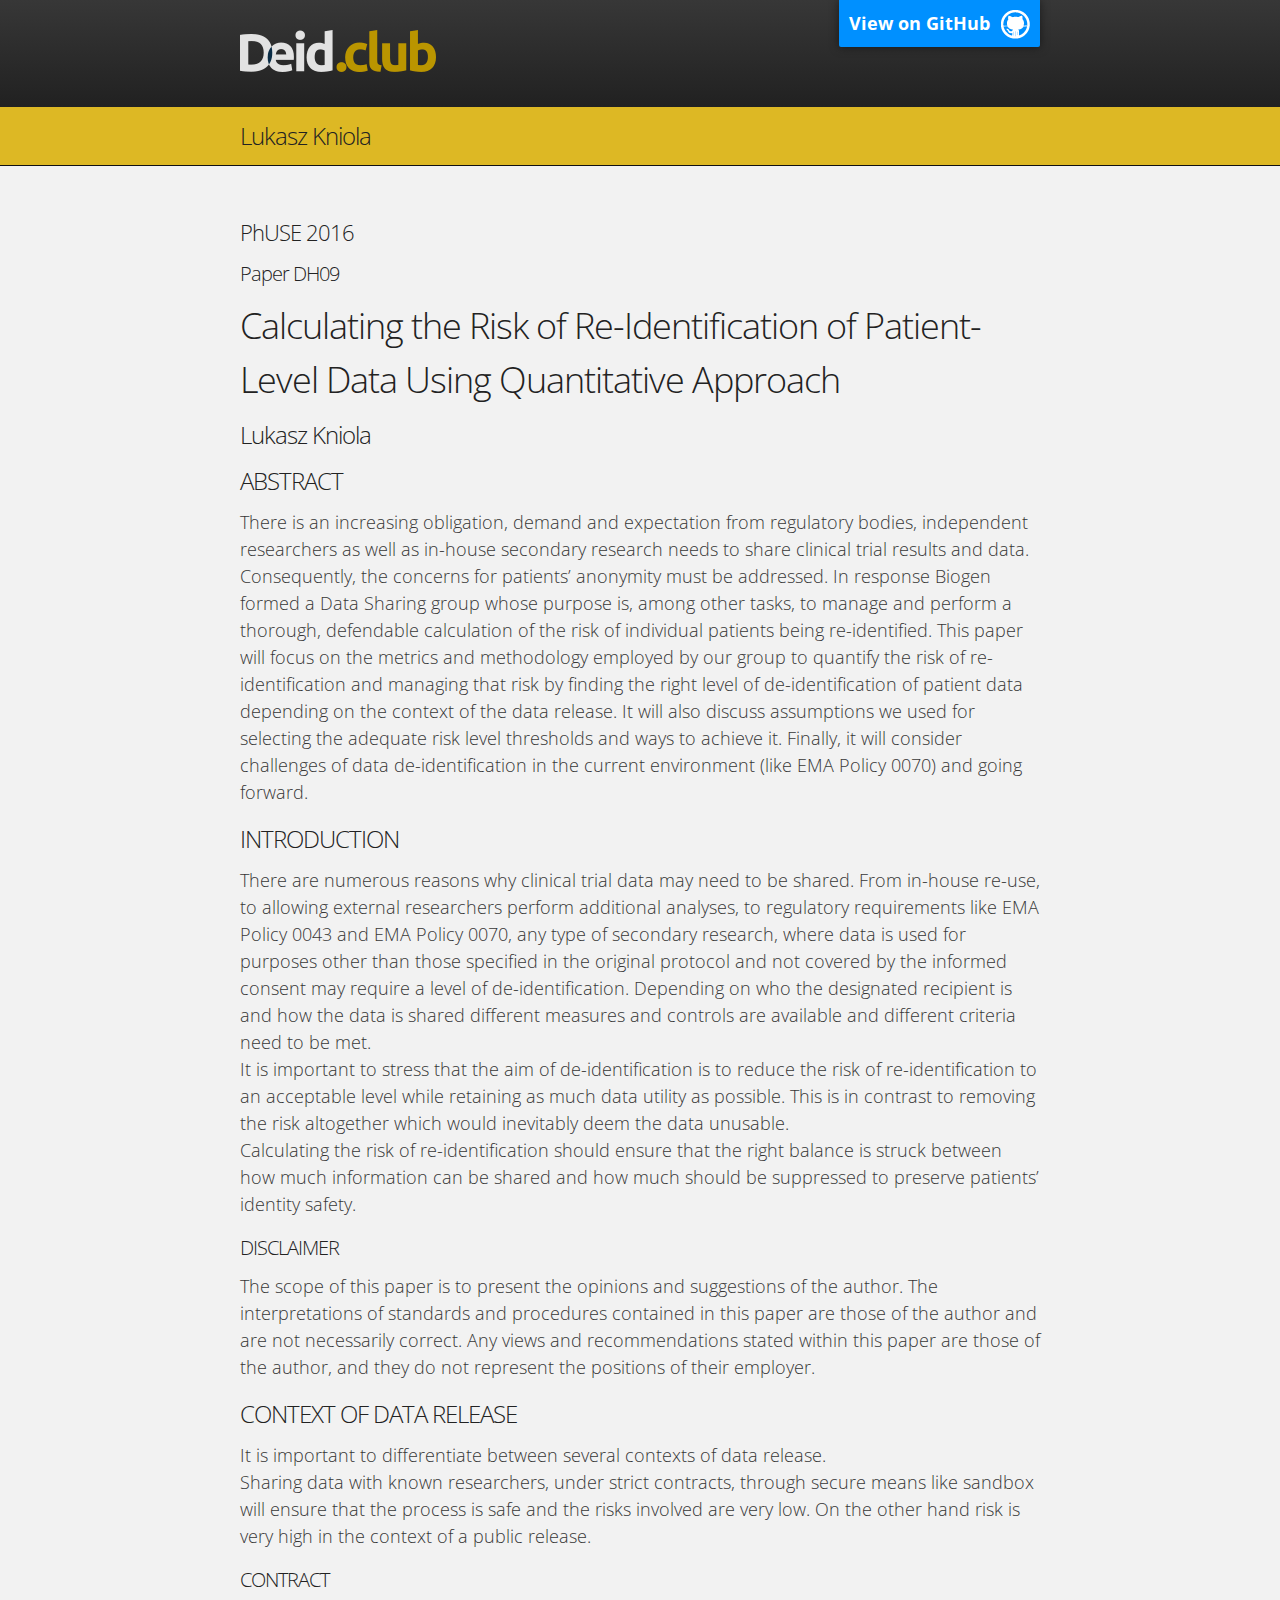
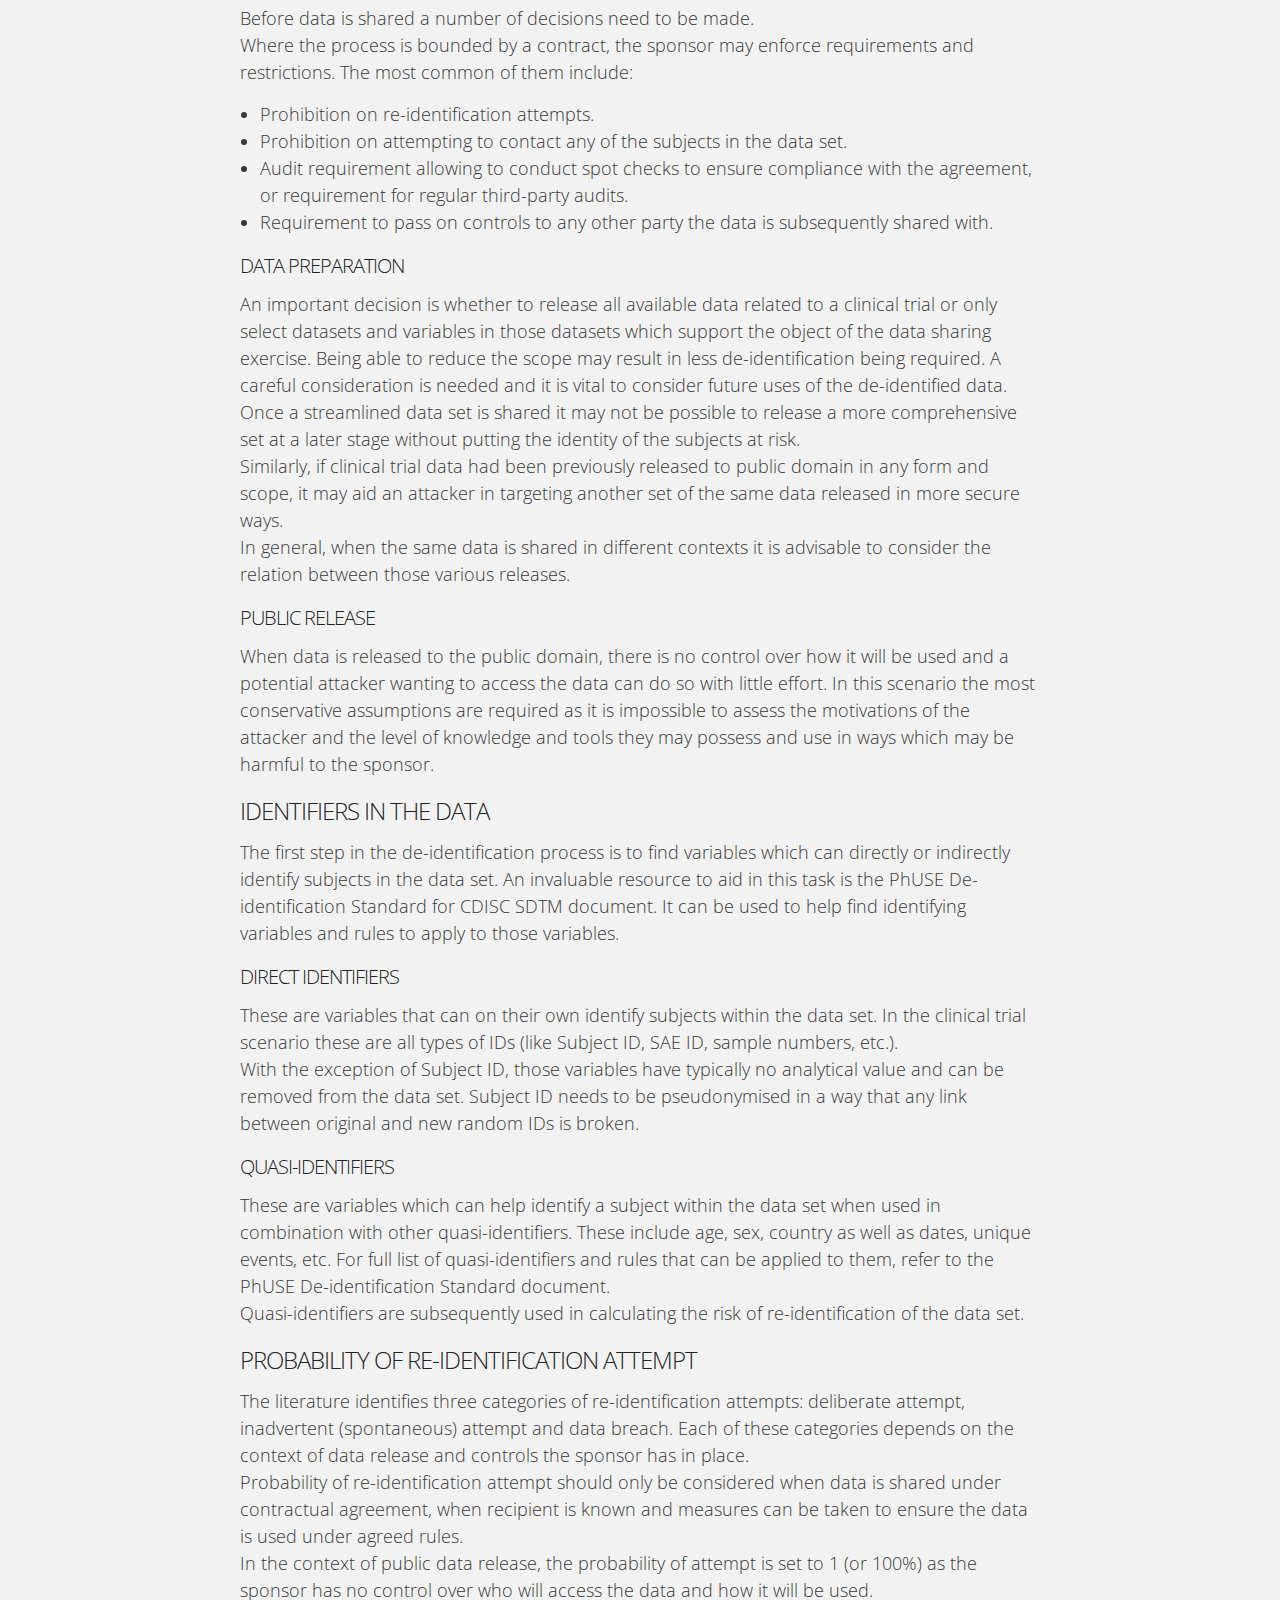
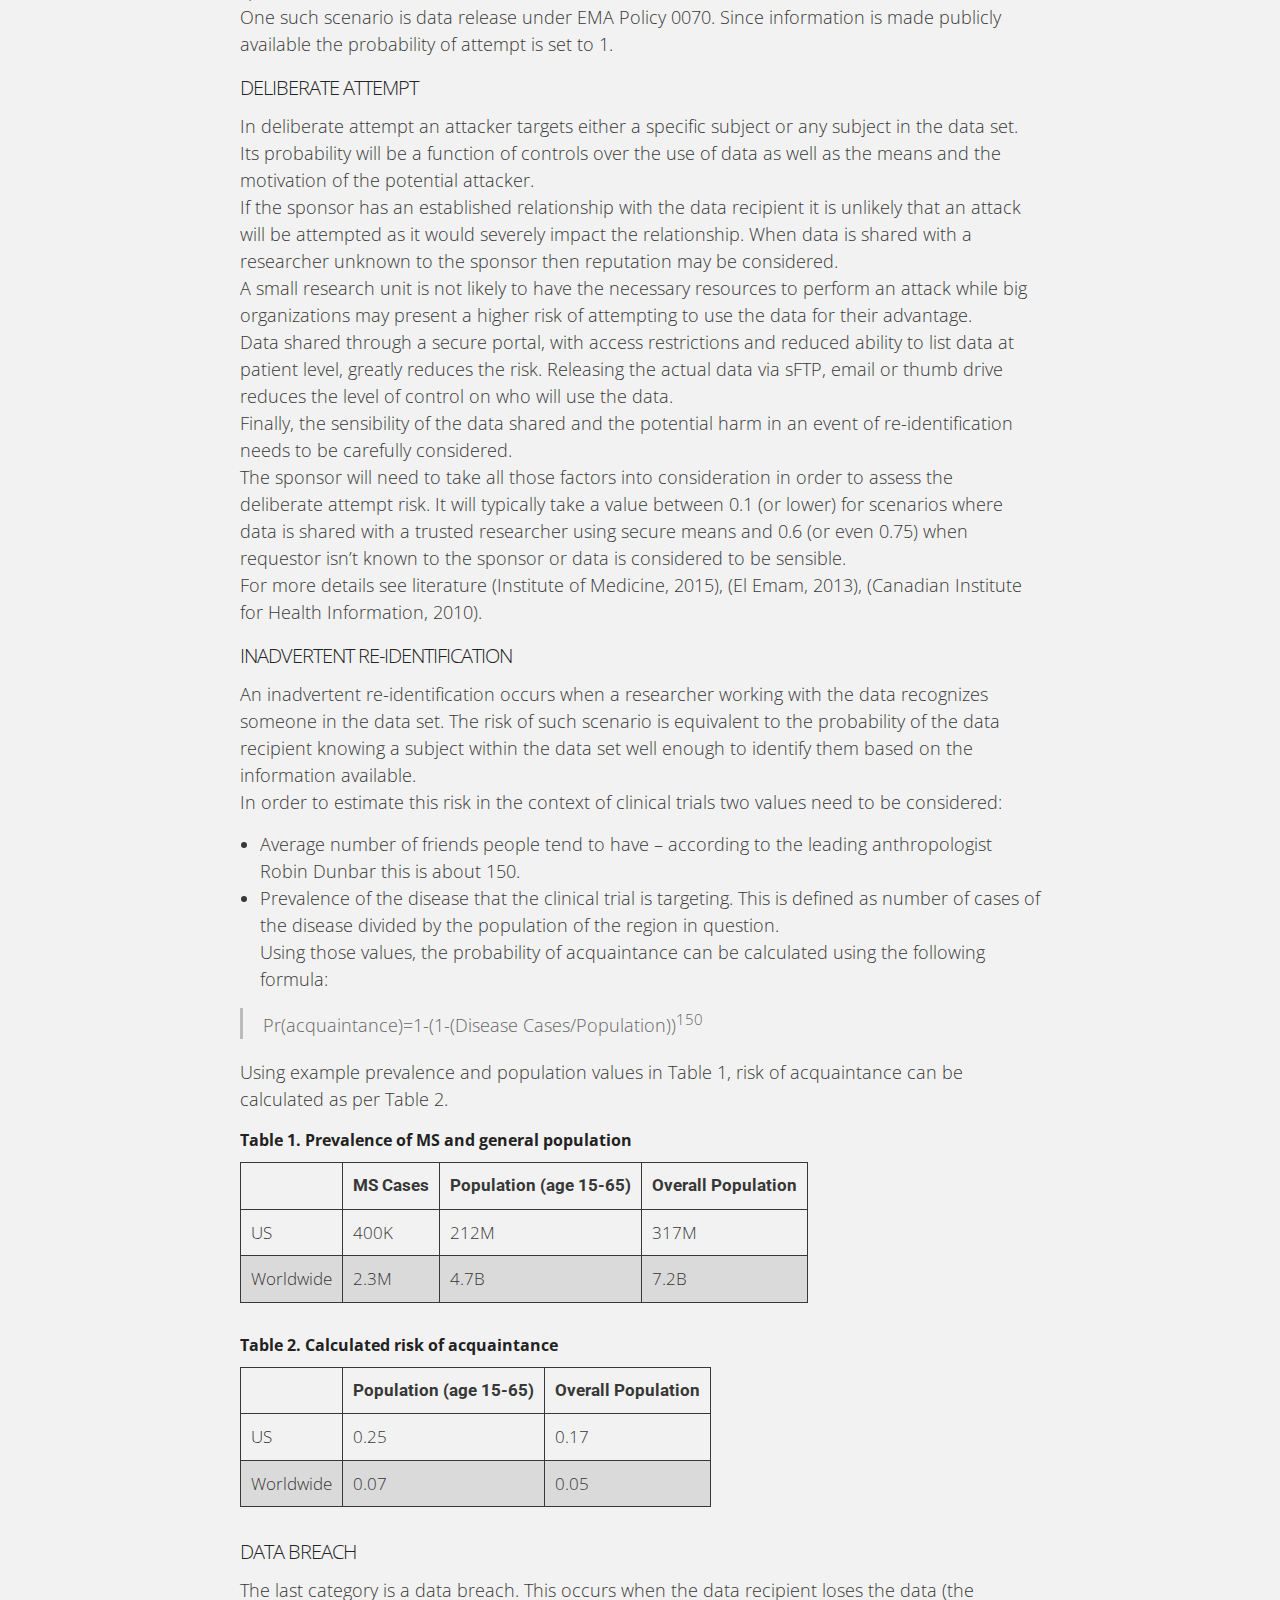
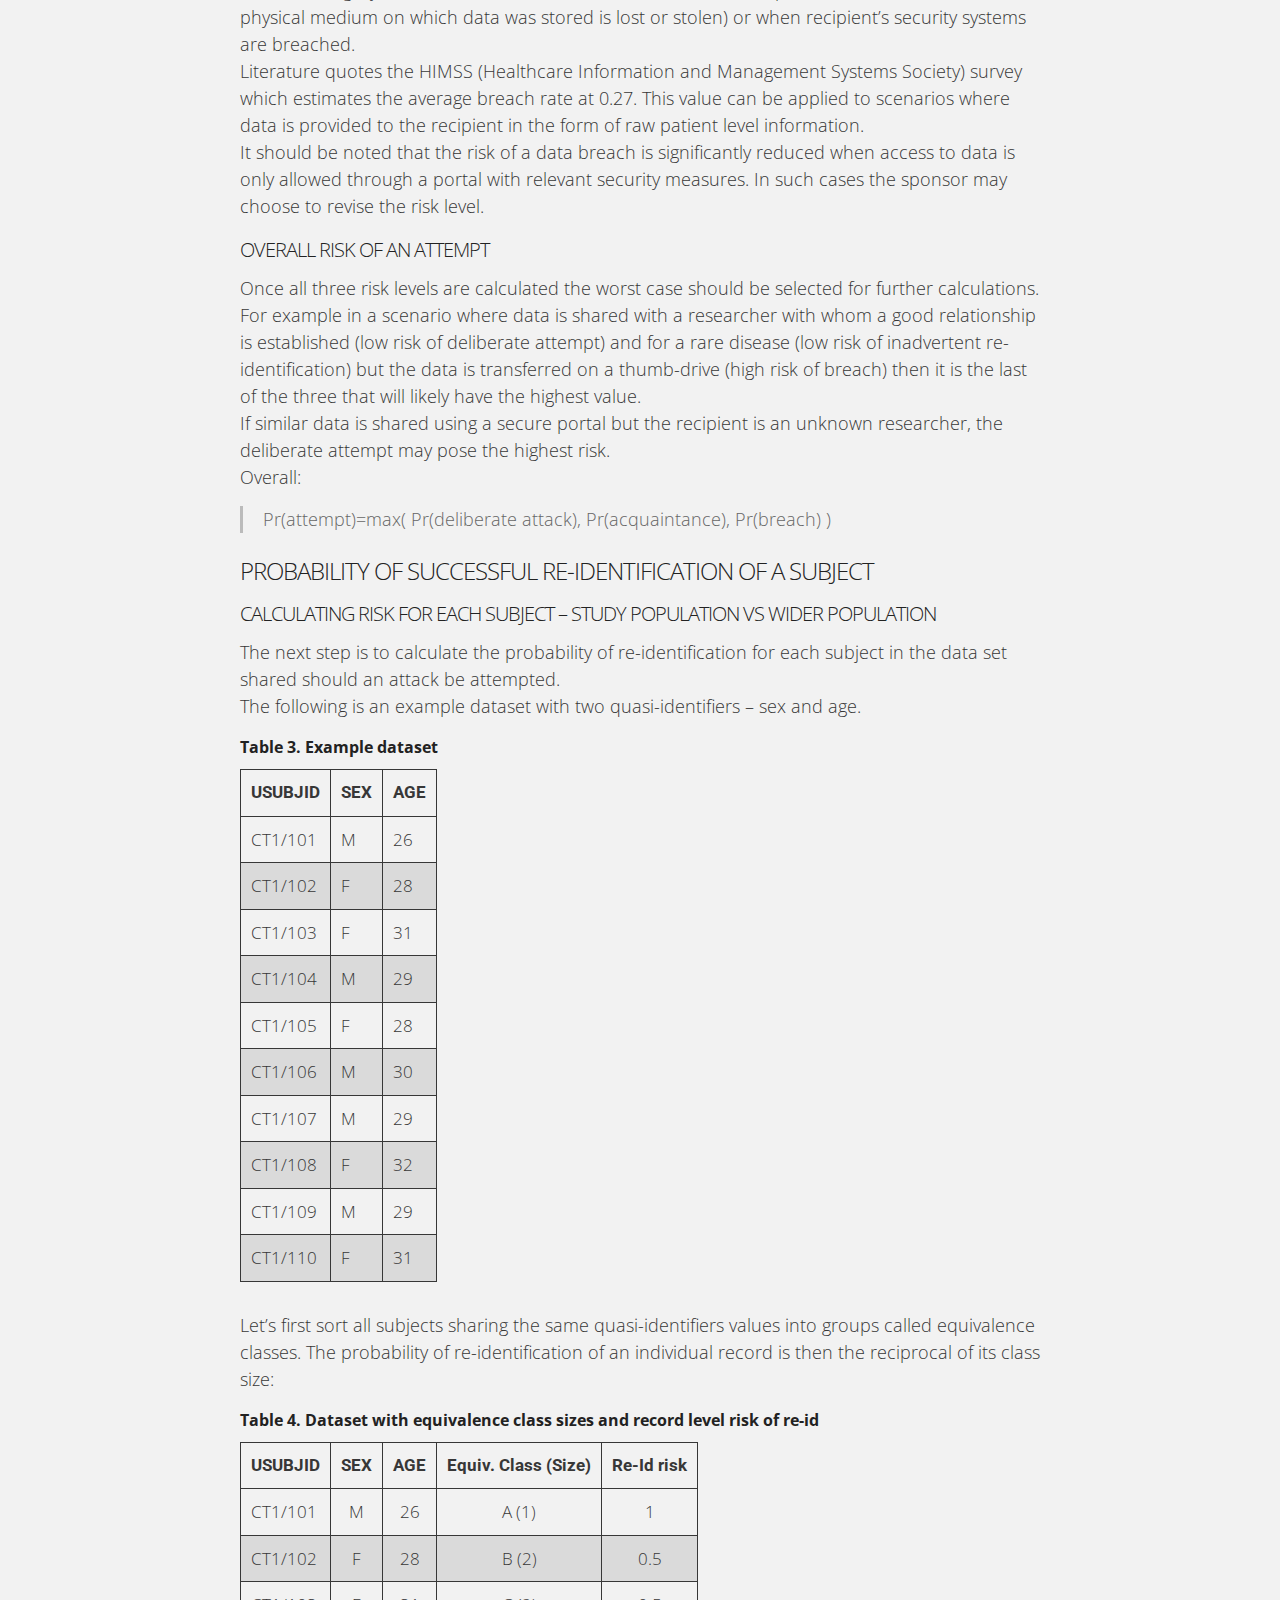
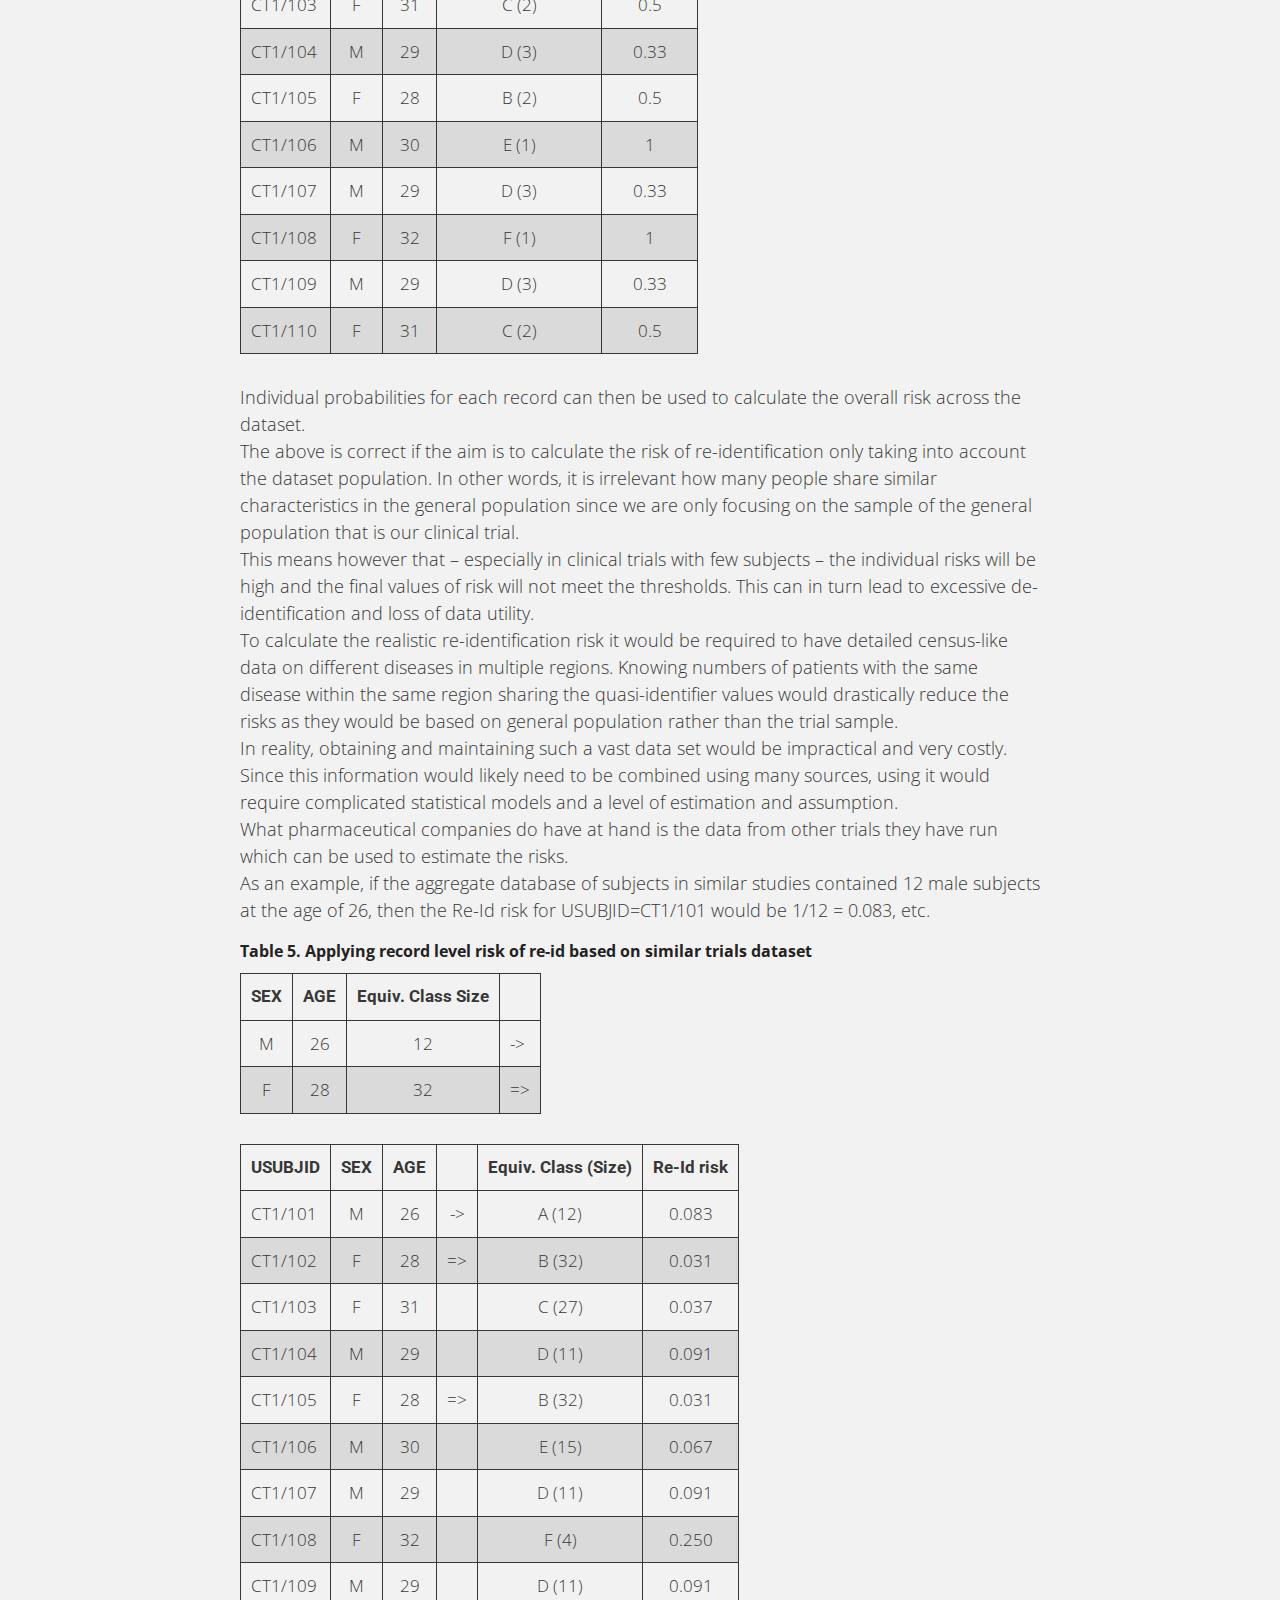
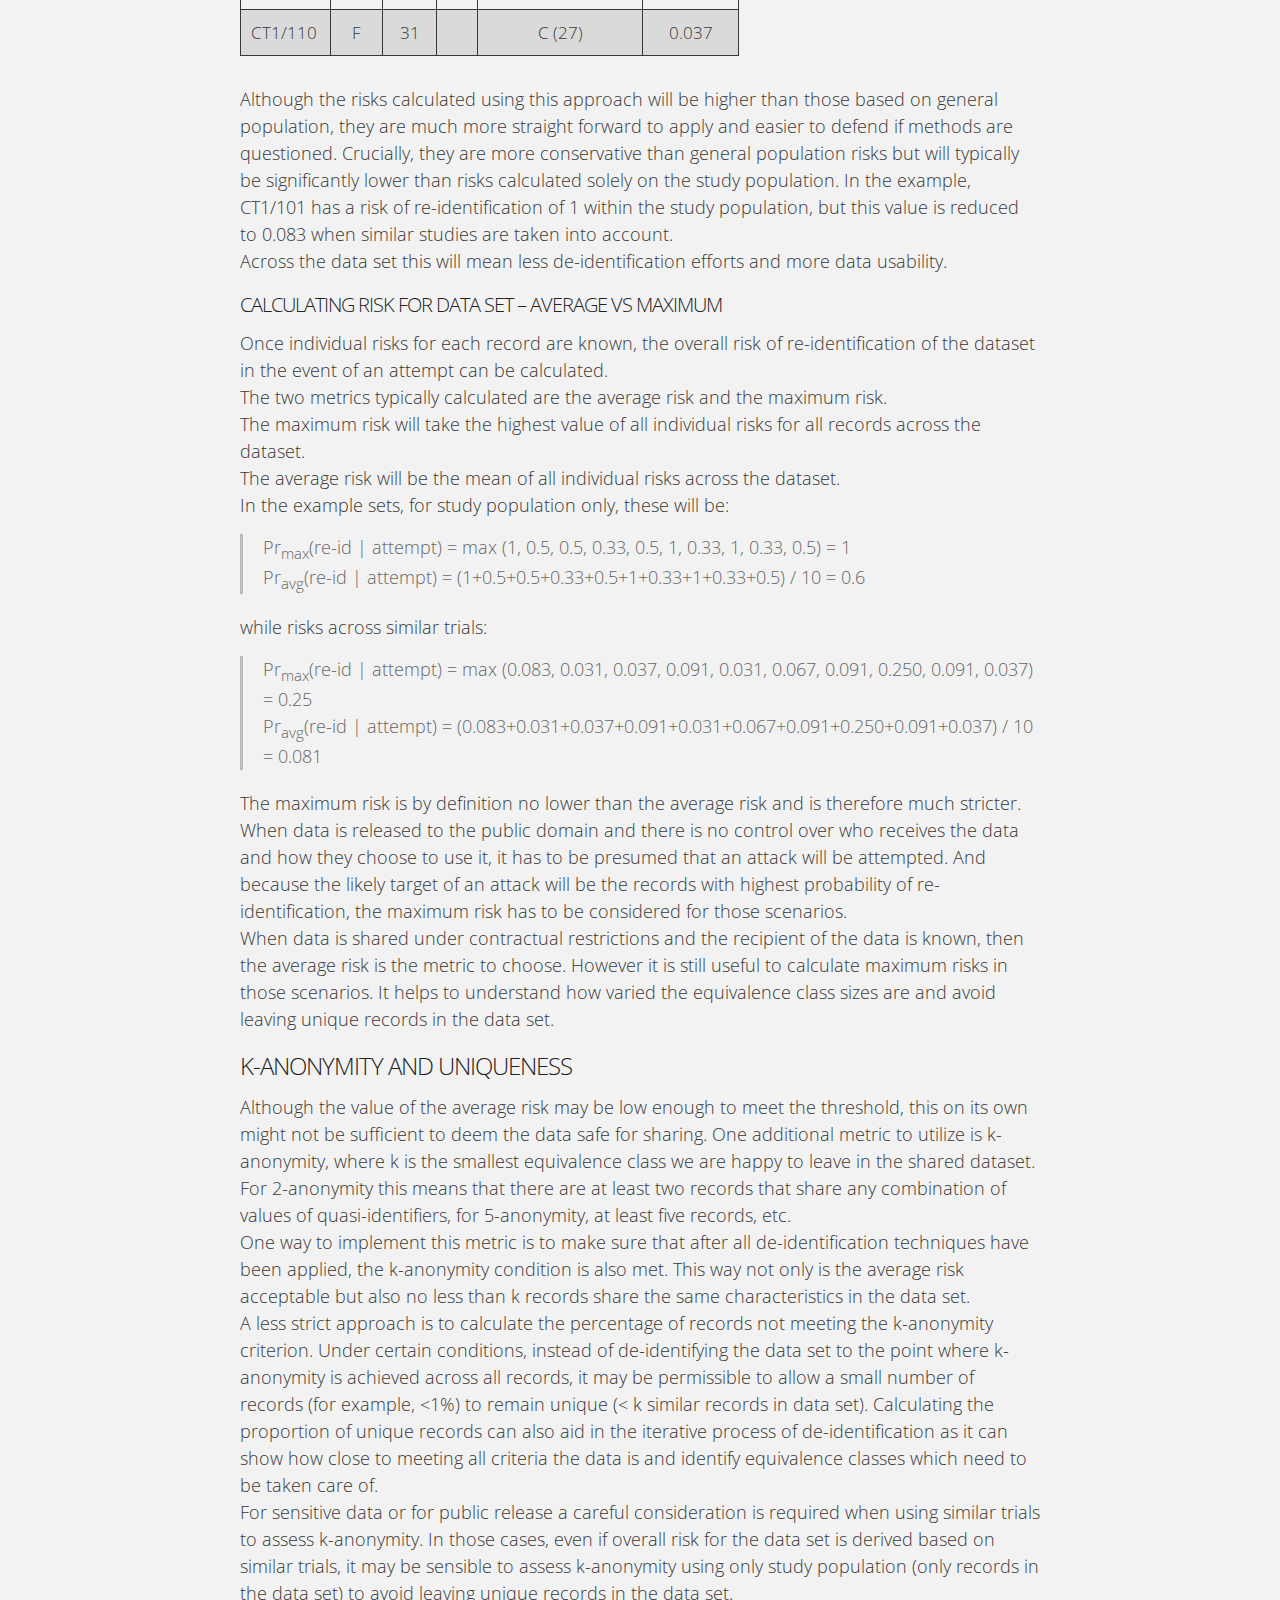
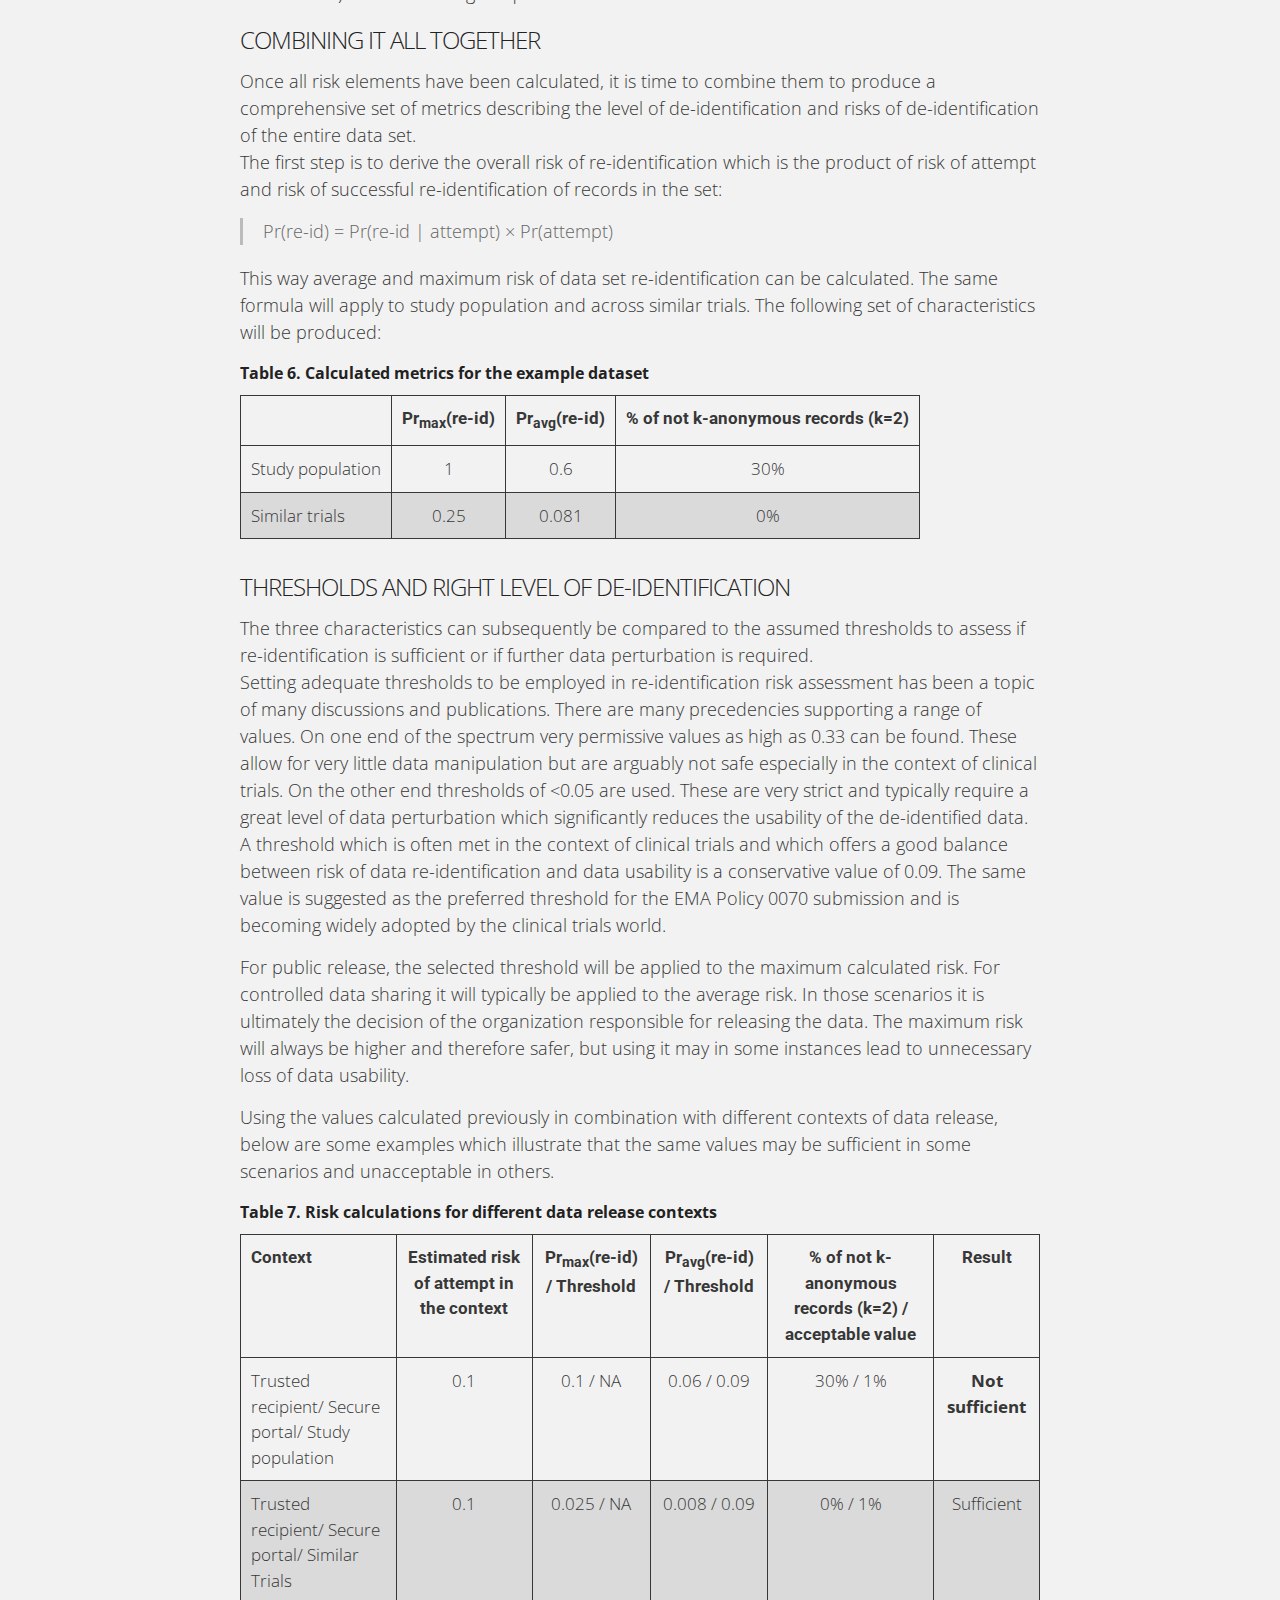
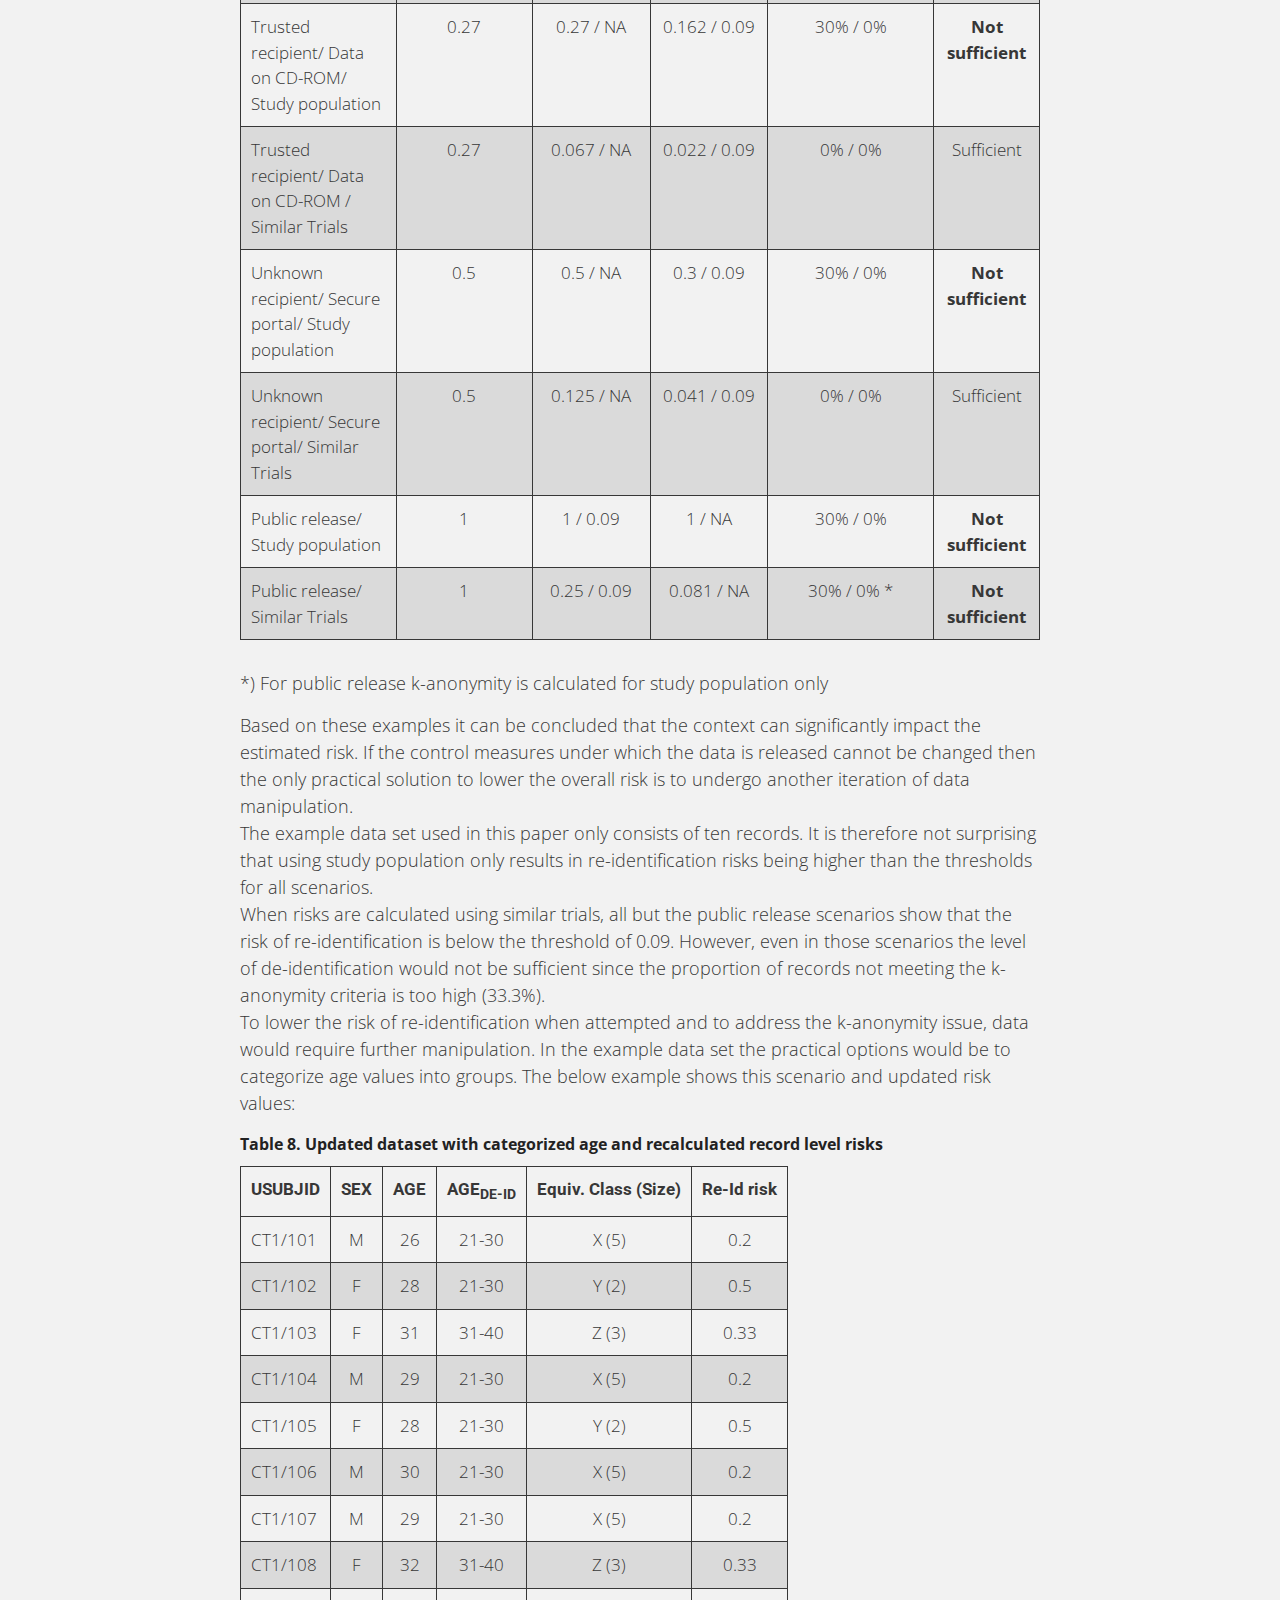
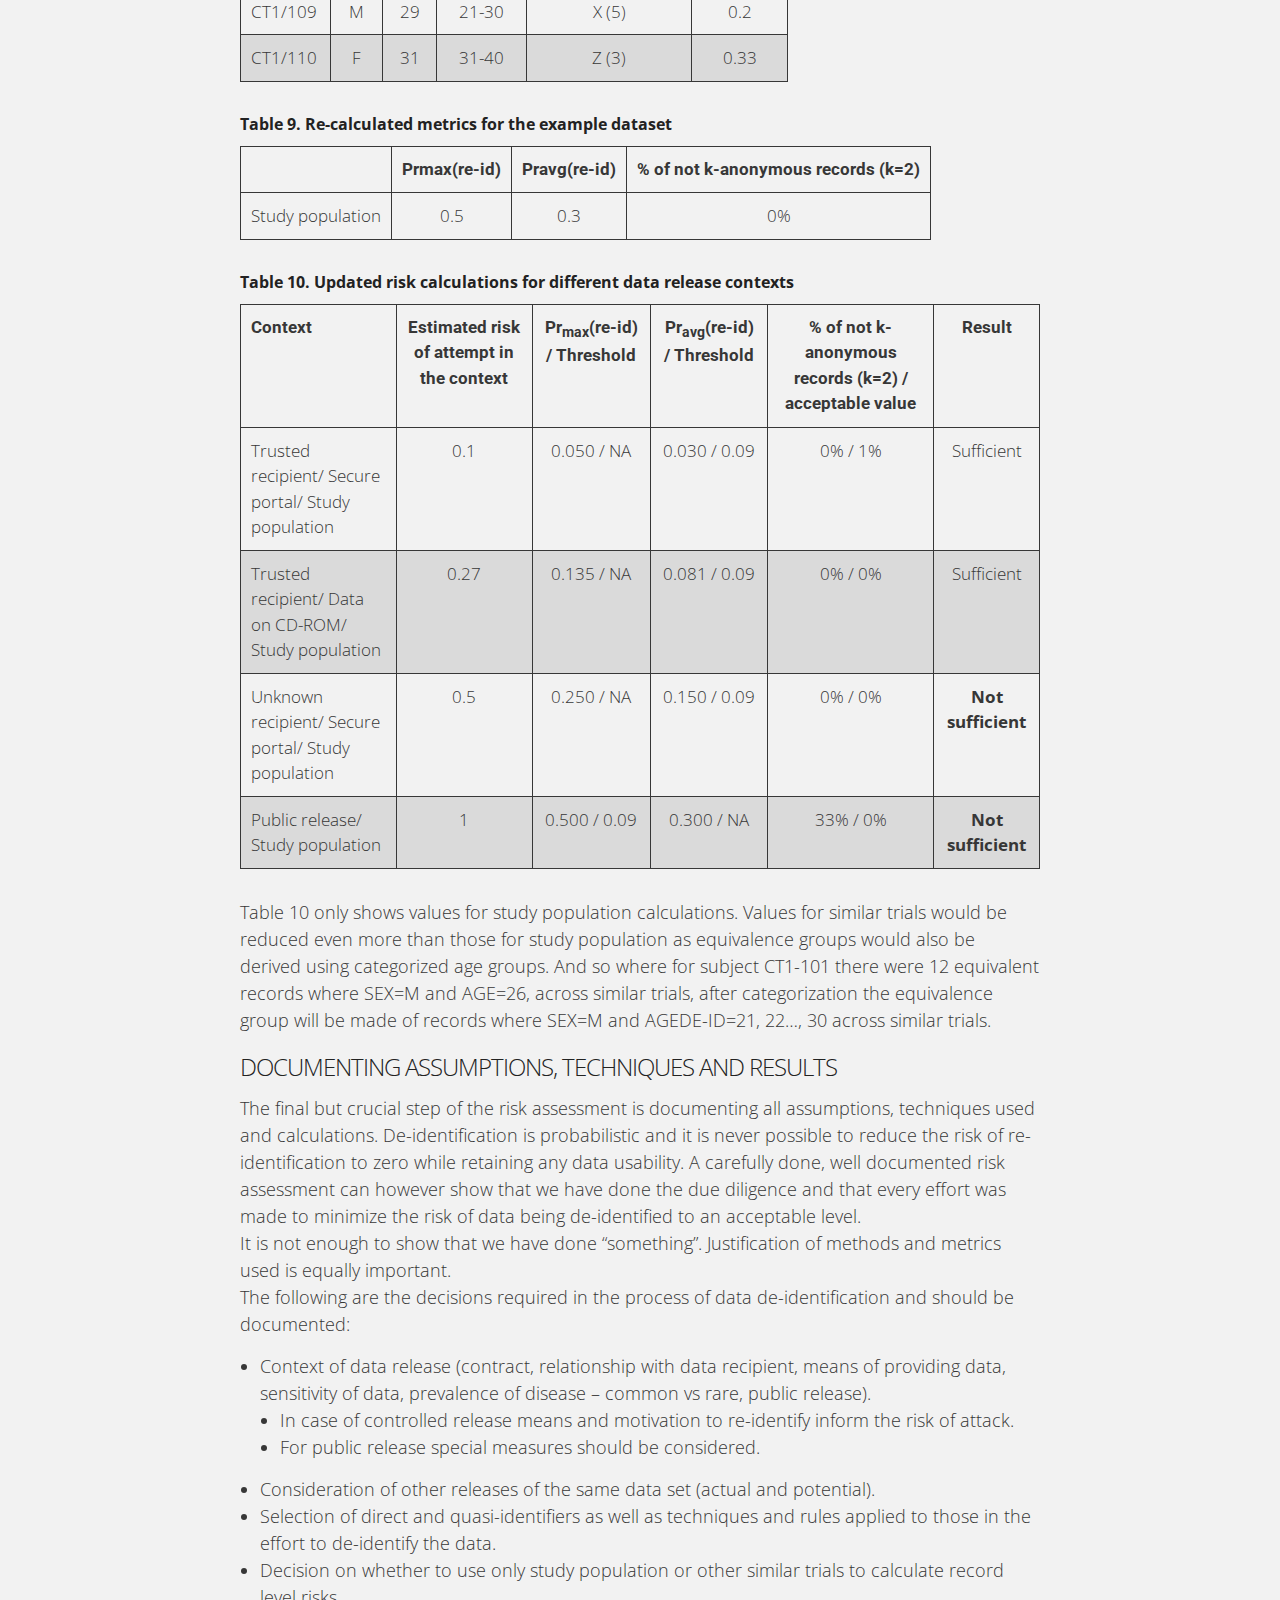
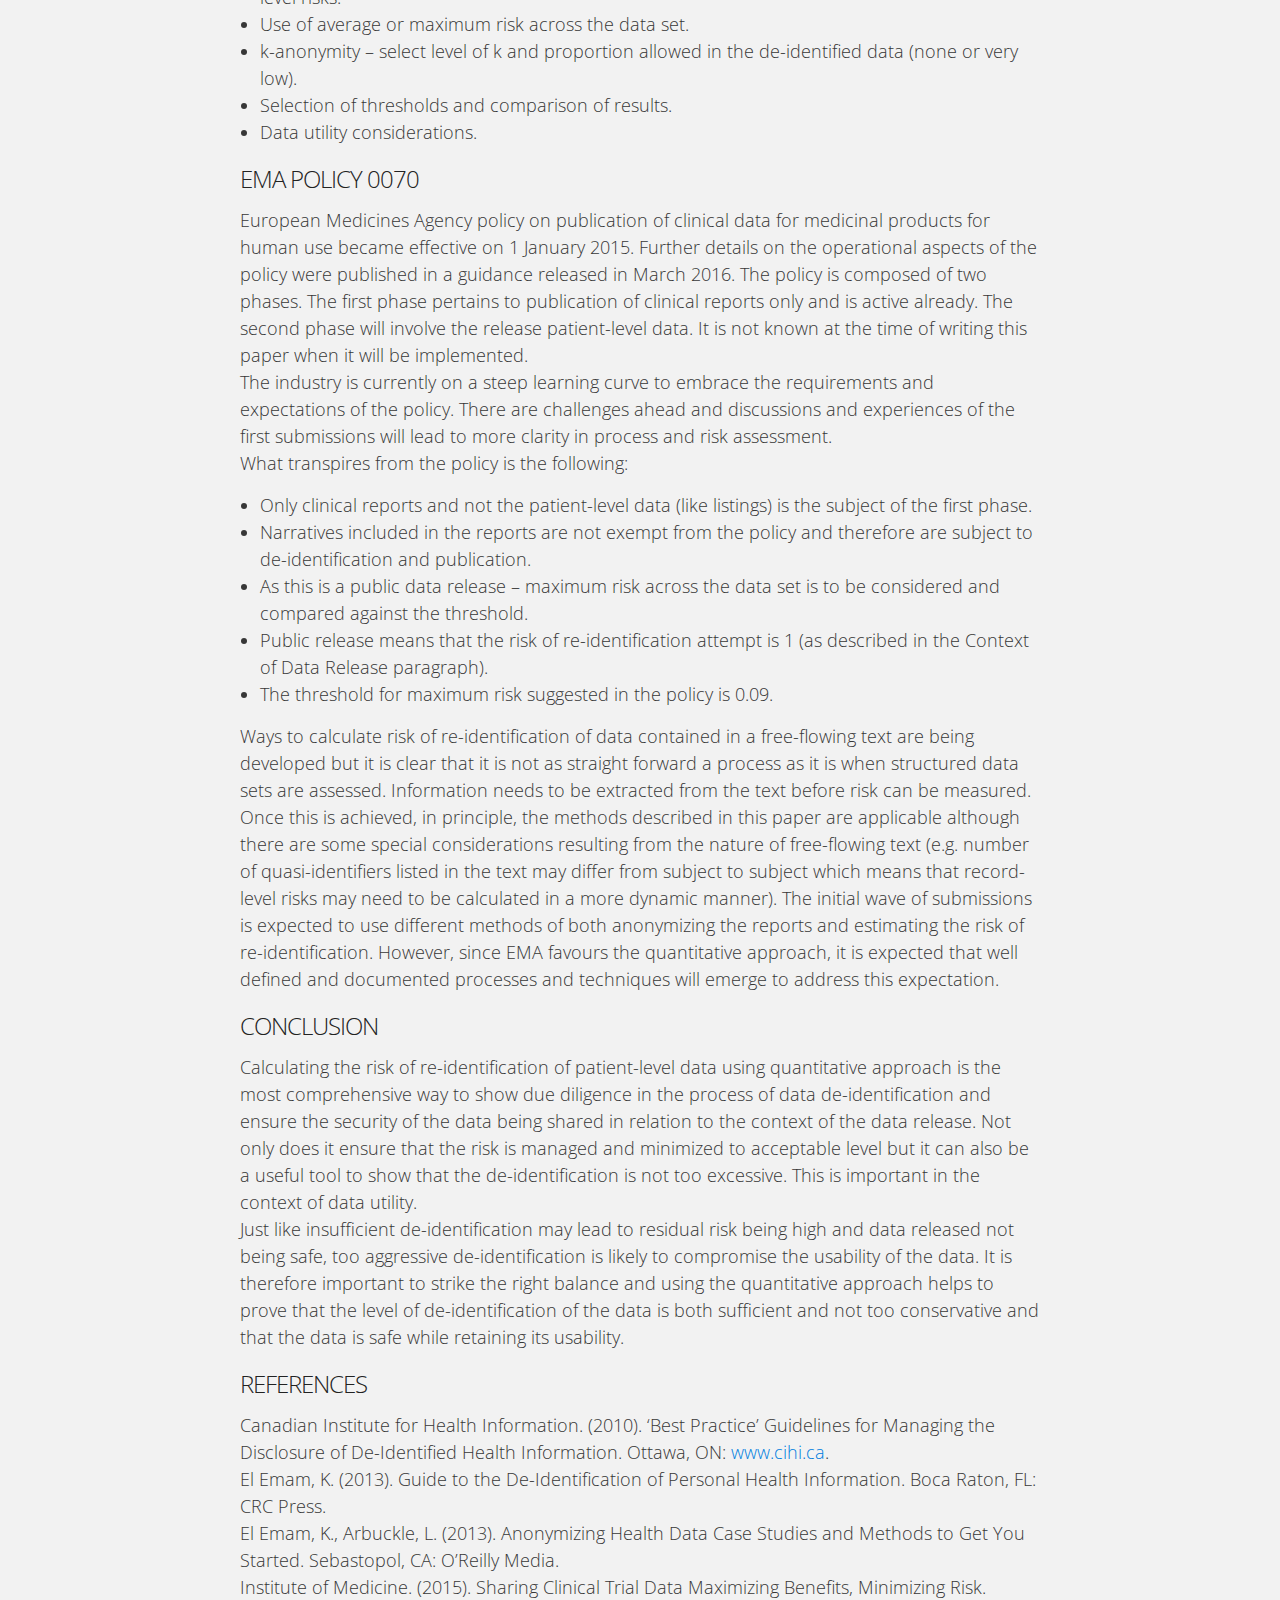
<file: calculating_risk.htm>
<!DOCTYPE html>
<html>

  <head>
    <meta charset='utf-8'>
    <meta http-equiv="X-UA-Compatible" content="chrome=1">
    <meta name="description" content="Deid-club.GitHub.io : DeID Club">


    <title>Deid-club.GitHub.io</title>

<link rel="stylesheet" type="text/css" media="screen" href="stylesheets/stylesheet.css">
</head><body>

    <!-- HEADER -->
    <div id="header_wrap" class="outer">
        <header class="inner">
          <a id="forkme_banner" href="https://github.com/deid-club">View on GitHub</a>

           <p><img src="images/deidclub_logo.png" alt=""></p>

        </header>
    </div>

    <!-- NAVI -->
    <div id="navi_wrap" class="outer">
        <header class="inner">

           <h3>Lukasz Kniola</h3>

        </header>
    </div>

    <!-- MAIN CONTENT -->
    <div id="main_content_wrap" class="outer">
      <section id="main_content" class="inner">

<h4><a id="PhUSE_2016_0"></a>PhUSE 2016</h4>
<h5><a id="Paper_DH09_1"></a>Paper DH09</h5>
<h1><a id="Calculating_the_Risk_of_ReIdentification_of_PatientLevel_Data_Using_Quantitative_Approach_2"></a>Calculating the Risk of Re-Identification of Patient-Level Data Using Quantitative Approach</h1>
<h3><a id="Lukasz_Kniola_3"></a>Lukasz Kniola</h3>
<h3><a id="ABSTRACT_5"></a>ABSTRACT</h3>
<p>There is an increasing obligation, demand and expectation from regulatory bodies, independent researchers as well as in-house secondary research needs to share clinical trial results and data. Consequently, the concerns for patients’ anonymity must be addressed. In response Biogen formed a Data Sharing group whose purpose is, among other tasks, to manage and perform a thorough, defendable calculation of the risk of individual patients being re-identified. This paper will focus on the metrics and methodology employed by our group to quantify the risk of re-identification and managing that risk by finding the right level of de-identification of patient data depending on the context of the data release. It will also discuss assumptions we used for selecting the adequate risk level thresholds and ways to achieve it. Finally, it will consider challenges of data de-identification in the current environment (like EMA Policy 0070) and going forward.</p>
<h3><a id="INTRODUCTION_8"></a>INTRODUCTION</h3>
<p>There are numerous reasons why clinical trial data may need to be shared. From in-house re-use, to allowing external researchers perform additional analyses, to regulatory requirements like EMA Policy 0043 and EMA Policy 0070, any type of secondary research, where data is used for purposes other than those specified in the original protocol and not covered by the informed consent may require a level of de-identification. Depending on who the designated recipient is and how the data is shared different measures and controls are available and different criteria need to be met.<br>
It is important to stress that the aim of de-identification is to reduce the risk of re-identification to an acceptable level while retaining as much data utility as possible. This is in contrast to removing the risk altogether which would inevitably deem the data unusable.<br>
Calculating the risk of re-identification should ensure that the right balance is struck between how much information can be shared and how much should be suppressed to preserve patients’ identity safety.</p>
<h5><a id="DISCLAIMER_12"></a>DISCLAIMER</h5>
<p>The scope of this paper is to present the opinions and suggestions of the author. The interpretations of standards and procedures contained in this paper are those of the author and are not necessarily correct. Any views and recommendations stated within this paper are those of the author, and they do not represent the positions of their employer.</p>
<h3><a id="CONTEXT_OF_DATA_RELEASE_15"></a>CONTEXT OF DATA RELEASE</h3>
<p>It is important to differentiate between several contexts of data release.<br>
Sharing data with known researchers, under strict contracts, through secure means like sandbox will ensure that the process is safe and the risks involved are very low. On the other hand risk is very high in the context of a public release.</p>
<h5><a id="CONTRACT_18"></a>CONTRACT</h5>
<p>Before data is shared a number of decisions need to be made.<br>
Where the process is bounded by a contract, the sponsor may enforce requirements and restrictions. The most common of them include:</p>
<ul>
<li>Prohibition on re-identification attempts.</li>
<li>Prohibition on attempting to contact any of the subjects in the data set.</li>
<li>Audit requirement allowing to conduct spot checks to ensure compliance with the agreement, or requirement for regular third-party audits.</li>
<li>Requirement to pass on controls to any other party the data is subsequently shared with.</li>
</ul>
<h5><a id="DATA_PREPARATION_25"></a>DATA PREPARATION</h5>
<p>An important decision is whether to release all available data related to a clinical trial or only select datasets and variables in those datasets which support the object of the data sharing exercise. Being able to reduce the scope may result in less de-identification being required. A careful consideration is needed and it is vital to consider future uses of the de-identified data. Once a streamlined data set is shared it may not be possible to release a more comprehensive set at a later stage without putting the identity of the subjects at risk.<br>
Similarly, if clinical trial data had been previously released to public domain in any form and scope, it may aid an attacker in targeting another set of the same data released in more secure ways.<br>
In general, when the same data is shared in different contexts it is advisable to consider the relation between those various releases.</p>
<h5><a id="PUBLIC_RELEASE_29"></a>PUBLIC RELEASE</h5>
<p>When data is released to the public domain, there is no control over how it will be used and a potential attacker wanting to access the data can do so with little effort. In this scenario the most conservative assumptions are required as it is impossible to assess the motivations of the attacker and the level of knowledge and tools they may possess and use in ways which may be harmful to the sponsor.</p>
<h3><a id="IDENTIFIERS_IN_THE_DATA_32"></a>IDENTIFIERS IN THE DATA</h3>
<p>The first step in the de-identification process is to find variables which can directly or indirectly identify subjects in the data set. An invaluable resource to aid in this task is the PhUSE De-identification Standard for CDISC SDTM document. It can be used to help find identifying variables and rules to apply to those variables.</p>
<h5><a id="DIRECT_IDENTIFIERS_34"></a>DIRECT IDENTIFIERS</h5>
<p>These are variables that can on their own identify subjects within the data set. In the clinical trial scenario these are all types of IDs (like Subject ID, SAE ID, sample numbers, etc.).<br>
With the exception of Subject ID, those variables have typically no analytical value and can be removed from the data set. Subject ID needs to be pseudonymised in a way that any link between original and new random IDs is broken.</p>
<h5><a id="QUASIIDENTIFIERS_37"></a>QUASI-IDENTIFIERS</h5>
<p>These are variables which can help identify a subject within the data set when used in combination with other quasi-identifiers. These include age, sex, country as well as dates, unique events, etc. For full list of quasi-identifiers and rules that can be applied to them, refer to the PhUSE De-identification Standard document.<br>
Quasi-identifiers are subsequently used in calculating the risk of re-identification of the data set.</p>
<h3><a id="PROBABILITY_OF_REIDENTIFICATION_ATTEMPT_40"></a>PROBABILITY OF RE-IDENTIFICATION ATTEMPT</h3>
<p>The literature identifies three categories of re-identification attempts: deliberate attempt, inadvertent (spontaneous) attempt and data breach. Each of these categories depends on the context of data release and controls the sponsor has in place.<br>
Probability of re-identification attempt should only be considered when data is shared under contractual agreement, when recipient is known and measures can be taken to ensure the data is used under agreed rules.<br>
In the context of public data release, the probability of attempt is set to 1 (or 100%) as the sponsor has no control over who will access the data and how it will be used.<br>
One such scenario is data release under EMA Policy 0070. Since information is made publicly available the probability of attempt is set to 1.</p>
<h5><a id="DELIBERATE_ATTEMPT_45"></a>DELIBERATE ATTEMPT</h5>
<p>In deliberate attempt an attacker targets either a specific subject or any subject in the data set. Its probability will be a function of controls over the use of data as well as the means and the motivation of the potential attacker.<br>
If the sponsor has an established relationship with the data recipient it is unlikely that an attack will be attempted as it would severely impact the relationship. When data is shared with a researcher unknown to the sponsor then reputation may be considered.<br>
A small research unit is not likely to have the necessary resources to perform an attack while big organizations may present a higher risk of attempting to use the data for their advantage.<br>
Data shared through a secure portal, with access restrictions and reduced ability to list data at patient level, greatly reduces the risk. Releasing the actual data via sFTP, email or thumb drive reduces the level of control on who will use the data.<br>
Finally, the sensibility of the data shared and the potential harm in an event of re-identification needs to be carefully considered.<br>
The sponsor will need to take all those factors into consideration in order to assess the deliberate attempt risk. It will typically take a value between 0.1 (or lower) for scenarios where data is shared with a trusted researcher using secure means and 0.6 (or even 0.75) when requestor isn’t known to the sponsor or data is considered to be sensible.<br>
For more details see literature (Institute of Medicine, 2015), (El Emam, 2013),  (Canadian Institute for Health Information, 2010).</p>
<h5><a id="INADVERTENT_REIDENTIFICATION_53"></a>INADVERTENT RE-IDENTIFICATION</h5>
<p>An inadvertent re-identification occurs when a researcher working with the data recognizes someone in the data set. The risk of such scenario is equivalent to the probability of the data recipient knowing a subject within the data set well enough to identify them based on the information available.<br>
In order to estimate this risk in the context of clinical trials two values need to be considered:</p>
<ul>
<li>Average number of friends people tend to have – according to the leading anthropologist Robin Dunbar this is about 150.</li>
<li>Prevalence of the disease that the clinical trial is targeting. This is defined as number of cases of the disease divided by the population of the region in question.<br>
Using those values, the probability of acquaintance can be calculated using the following formula:</li>
</ul>
<blockquote>
<p>Pr(acquaintance)=1-(1-(Disease Cases/Population))<sup>150</sup></p>
</blockquote>
<p>Using example prevalence and population values in Table 1, risk of acquaintance can be calculated as per Table 2.</p>
<h6><a id="Table_1_Prevalence_of_MS_and_general_population_62"></a>Table 1. Prevalence of MS and general population</h6>
<table class="table table-striped table-bordered">
<thead>
<tr>
<th></th>
<th>MS Cases</th>
<th>Population (age 15-65)</th>
<th>Overall Population</th>
</tr>
</thead>
<tbody>
<tr>
<td>US</td>
<td>400K</td>
<td>212M</td>
<td>317M</td>
</tr>
<tr>
<td>Worldwide</td>
<td>2.3M</td>
<td>4.7B</td>
<td>7.2B</td>
</tr>
</tbody>
</table>
<h6><a id="Table_2_Calculated_risk_of_acquaintance_68"></a>Table 2. Calculated risk of acquaintance</h6>
<table class="table table-striped table-bordered">
<thead>
<tr>
<th></th>
<th>Population (age 15-65)</th>
<th>Overall Population</th>
</tr>
</thead>
<tbody>
<tr>
<td>US</td>
<td>0.25</td>
<td>0.17</td>
</tr>
<tr>
<td>Worldwide</td>
<td>0.07</td>
<td>0.05</td>
</tr>
</tbody>
</table>
<h5><a id="DATA_BREACH_74"></a>DATA BREACH</h5>
<p>The last category is a data breach. This occurs when the data recipient loses the data (the physical medium on which data was stored is lost or stolen) or when recipient’s security systems are breached.<br>
Literature quotes the HIMSS (Healthcare Information and Management Systems Society) survey which estimates the average breach rate at 0.27. This value can be applied to scenarios where data is provided to the recipient in the form of raw patient level information.<br>
It should be noted that the risk of a data breach is significantly reduced when access to data is only allowed through a portal with relevant security measures. In such cases the sponsor may choose to revise the risk level.</p>
<h5><a id="OVERALL_RISK_OF_AN_ATTEMPT_78"></a>OVERALL RISK OF AN ATTEMPT</h5>
<p>Once all three risk levels are calculated the worst case should be selected for further calculations.<br>
For example in a scenario where data is shared with a researcher with whom a good relationship is established (low risk of deliberate attempt) and for a rare disease (low risk of inadvertent re-identification) but the data is transferred on a thumb-drive (high risk of breach) then it is the last of the three that will likely have the highest value.<br>
If similar data is shared using a secure portal but the recipient is an unknown researcher, the deliberate attempt may pose the highest risk.<br>
Overall:</p>
<blockquote>
<p>Pr(attempt)=max( Pr(deliberate attack), Pr(acquaintance), Pr(breach) )</p>
</blockquote>
<h3><a id="PROBABILITY_OF_SUCCESSFUL_REIDENTIFICATION_OF_A_SUBJECT_85"></a>PROBABILITY OF SUCCESSFUL RE-IDENTIFICATION OF A SUBJECT</h3>
<h5><a id="CALCULATING_RISK_FOR_EACH_SUBJECT__STUDY_POPULATION_VS_WIDER_POPULATION_86"></a>CALCULATING RISK FOR EACH SUBJECT – STUDY POPULATION VS WIDER POPULATION</h5>
<p>The next step is to calculate the probability of re-identification for each subject in the data set shared should an attack be attempted.<br>
The following is an example dataset with two quasi-identifiers – sex and age.</p>
<h6><a id="Table_3_Example_dataset_90"></a>Table 3. Example dataset</h6>
<table class="table table-striped table-bordered">
<thead>
<tr>
<th>USUBJID</th>
<th>SEX</th>
<th>AGE</th>
</tr>
</thead>
<tbody>
<tr>
<td>CT1/101</td>
<td>M</td>
<td>26</td>
</tr>
<tr>
<td>CT1/102</td>
<td>F</td>
<td>28</td>
</tr>
<tr>
<td>CT1/103</td>
<td>F</td>
<td>31</td>
</tr>
<tr>
<td>CT1/104</td>
<td>M</td>
<td>29</td>
</tr>
<tr>
<td>CT1/105</td>
<td>F</td>
<td>28</td>
</tr>
<tr>
<td>CT1/106</td>
<td>M</td>
<td>30</td>
</tr>
<tr>
<td>CT1/107</td>
<td>M</td>
<td>29</td>
</tr>
<tr>
<td>CT1/108</td>
<td>F</td>
<td>32</td>
</tr>
<tr>
<td>CT1/109</td>
<td>M</td>
<td>29</td>
</tr>
<tr>
<td>CT1/110</td>
<td>F</td>
<td>31</td>
</tr>
</tbody>
</table>
<p>Let’s first sort all subjects sharing the same quasi-identifiers values into groups called equivalence classes. The probability of re-identification of an individual record is then the reciprocal of its class size:</p>
<h6><a id="Table_4_Dataset_with_equivalence_class_sizes_and_record_level_risk_of_reid_105"></a>Table 4. Dataset with equivalence class sizes and record level risk of re-id</h6>
<table class="table table-striped table-bordered">
<thead>
<tr>
<th>USUBJID</th>
<th style="text-align:center">SEX</th>
<th style="text-align:center">AGE</th>
<th style="text-align:center">Equiv. Class (Size)</th>
<th style="text-align:center">Re-Id risk</th>
</tr>
</thead>
<tbody>
<tr>
<td>CT1/101</td>
<td style="text-align:center">M</td>
<td style="text-align:center">26</td>
<td style="text-align:center">A (1)</td>
<td style="text-align:center">1</td>
</tr>
<tr>
<td>CT1/102</td>
<td style="text-align:center">F</td>
<td style="text-align:center">28</td>
<td style="text-align:center">B (2)</td>
<td style="text-align:center">0.5</td>
</tr>
<tr>
<td>CT1/103</td>
<td style="text-align:center">F</td>
<td style="text-align:center">31</td>
<td style="text-align:center">C (2)</td>
<td style="text-align:center">0.5</td>
</tr>
<tr>
<td>CT1/104</td>
<td style="text-align:center">M</td>
<td style="text-align:center">29</td>
<td style="text-align:center">D (3)</td>
<td style="text-align:center">0.33</td>
</tr>
<tr>
<td>CT1/105</td>
<td style="text-align:center">F</td>
<td style="text-align:center">28</td>
<td style="text-align:center">B (2)</td>
<td style="text-align:center">0.5</td>
</tr>
<tr>
<td>CT1/106</td>
<td style="text-align:center">M</td>
<td style="text-align:center">30</td>
<td style="text-align:center">E (1)</td>
<td style="text-align:center">1</td>
</tr>
<tr>
<td>CT1/107</td>
<td style="text-align:center">M</td>
<td style="text-align:center">29</td>
<td style="text-align:center">D (3)</td>
<td style="text-align:center">0.33</td>
</tr>
<tr>
<td>CT1/108</td>
<td style="text-align:center">F</td>
<td style="text-align:center">32</td>
<td style="text-align:center">F (1)</td>
<td style="text-align:center">1</td>
</tr>
<tr>
<td>CT1/109</td>
<td style="text-align:center">M</td>
<td style="text-align:center">29</td>
<td style="text-align:center">D (3)</td>
<td style="text-align:center">0.33</td>
</tr>
<tr>
<td>CT1/110</td>
<td style="text-align:center">F</td>
<td style="text-align:center">31</td>
<td style="text-align:center">C (2)</td>
<td style="text-align:center">0.5</td>
</tr>
</tbody>
</table>
<p>Individual probabilities for each record can then be used to calculate the overall risk across the dataset.<br>
The above is correct if the aim is to calculate the risk of re-identification only taking into account the dataset population. In other words, it is irrelevant how many people share similar characteristics in the general population since we are only focusing on the sample of the general population that is our clinical trial.<br>
This means however that – especially in clinical trials with few subjects – the individual risks will be high and the final values of risk will not meet the thresholds. This can in turn lead to excessive de-identification and loss of data utility.<br>
To calculate the realistic re-identification risk it would be required to have detailed census-like data on different diseases in multiple regions. Knowing numbers of patients with the same disease within the same region sharing the quasi-identifier values would drastically reduce the risks as they would be based on general population rather than the trial sample.<br>
In reality, obtaining and maintaining such a vast data set would be impractical and very costly. Since this information would likely need to be combined using many sources, using it would require complicated statistical models and a level of estimation and assumption.<br>
What pharmaceutical companies do have at hand is the data from other trials they have run which can be used to estimate the risks.<br>
As an example, if the aggregate database of subjects in similar studies contained 12 male subjects at the age of 26, then the Re-Id risk for USUBJID=CT1/101 would be 1/12 = 0.083, etc.</p>
<h6><a id="Table_5_Applying_record_level_risk_of_reid_based_on_similar_trials_dataset_127"></a>Table 5. Applying record level risk of re-id based on similar trials dataset</h6>
<table class="table table-striped table-bordered">
<thead>
<tr>
<th style="text-align:center">SEX</th>
<th style="text-align:center">AGE</th>
<th style="text-align:center">Equiv. Class Size</th>
<th></th>
</tr>
</thead>
<tbody>
<tr>
<td style="text-align:center">M</td>
<td style="text-align:center">26</td>
<td style="text-align:center">12</td>
<td>-&gt;</td>
</tr>
<tr>
<td style="text-align:center">F</td>
<td style="text-align:center">28</td>
<td style="text-align:center">32</td>
<td>=&gt;</td>
</tr>
</tbody>
</table>
<table class="table table-striped table-bordered">
<thead>
<tr>
<th>USUBJID</th>
<th style="text-align:center">SEX</th>
<th style="text-align:center">AGE</th>
<th style="text-align:center"></th>
<th style="text-align:center">Equiv. Class (Size)</th>
<th style="text-align:center">Re-Id risk</th>
</tr>
</thead>
<tbody>
<tr>
<td>CT1/101</td>
<td style="text-align:center">M</td>
<td style="text-align:center">26</td>
<td style="text-align:center">-&gt;</td>
<td style="text-align:center">A (12)</td>
<td style="text-align:center">0.083</td>
</tr>
<tr>
<td>CT1/102</td>
<td style="text-align:center">F</td>
<td style="text-align:center">28</td>
<td style="text-align:center">=&gt;</td>
<td style="text-align:center">B (32)</td>
<td style="text-align:center">0.031</td>
</tr>
<tr>
<td>CT1/103</td>
<td style="text-align:center">F</td>
<td style="text-align:center">31</td>
<td style="text-align:center"></td>
<td style="text-align:center">C (27)</td>
<td style="text-align:center">0.037</td>
</tr>
<tr>
<td>CT1/104</td>
<td style="text-align:center">M</td>
<td style="text-align:center">29</td>
<td style="text-align:center"></td>
<td style="text-align:center">D (11)</td>
<td style="text-align:center">0.091</td>
</tr>
<tr>
<td>CT1/105</td>
<td style="text-align:center">F</td>
<td style="text-align:center">28</td>
<td style="text-align:center">=&gt;</td>
<td style="text-align:center">B (32)</td>
<td style="text-align:center">0.031</td>
</tr>
<tr>
<td>CT1/106</td>
<td style="text-align:center">M</td>
<td style="text-align:center">30</td>
<td style="text-align:center"></td>
<td style="text-align:center">E (15)</td>
<td style="text-align:center">0.067</td>
</tr>
<tr>
<td>CT1/107</td>
<td style="text-align:center">M</td>
<td style="text-align:center">29</td>
<td style="text-align:center"></td>
<td style="text-align:center">D (11)</td>
<td style="text-align:center">0.091</td>
</tr>
<tr>
<td>CT1/108</td>
<td style="text-align:center">F</td>
<td style="text-align:center">32</td>
<td style="text-align:center"></td>
<td style="text-align:center">F (4)</td>
<td style="text-align:center">0.250</td>
</tr>
<tr>
<td>CT1/109</td>
<td style="text-align:center">M</td>
<td style="text-align:center">29</td>
<td style="text-align:center"></td>
<td style="text-align:center">D (11)</td>
<td style="text-align:center">0.091</td>
</tr>
<tr>
<td>CT1/110</td>
<td style="text-align:center">F</td>
<td style="text-align:center">31</td>
<td style="text-align:center"></td>
<td style="text-align:center">C (27)</td>
<td style="text-align:center">0.037</td>
</tr>
</tbody>
</table>
<p>Although the risks calculated using this approach will be higher than those based on general population, they are much more straight forward to apply and easier to defend if methods are questioned. Crucially, they are more conservative than general population risks but will typically be significantly lower than risks calculated solely on the study population. In the example, CT1/101 has a risk of re-identification of 1 within the study population, but this value is reduced to 0.083 when similar studies are taken into account.<br>
Across the data set this will mean less de-identification efforts and more data usability.</p>
<h5><a id="CALCULATING_RISK_FOR_DATA_SET__AVERAGE_VS_MAXIMUM_149"></a>CALCULATING RISK FOR DATA SET – AVERAGE VS MAXIMUM</h5>
<p>Once individual risks for each record are known, the overall risk of re-identification of the dataset in the event of an attempt can be calculated.<br>
The two metrics typically calculated are the average risk and the maximum risk.<br>
The maximum risk will take the highest value of all individual risks for all records across the dataset.<br>
The average risk will be the mean of all individual risks across the dataset.<br>
In the example sets, for study population only, these will be:</p>
<blockquote>
<p>Pr<sub>max</sub>(re-id | attempt) = max (1, 0.5, 0.5, 0.33, 0.5, 1, 0.33, 1, 0.33, 0.5) = 1<br>
Pr<sub>avg</sub>(re-id | attempt) = (1+0.5+0.5+0.33+0.5+1+0.33+1+0.33+0.5) / 10 = 0.6</p>
</blockquote>
<p>while risks across similar trials:</p>
<blockquote>
<p>Pr<sub>max</sub>(re-id | attempt) = max (0.083, 0.031, 0.037, 0.091, 0.031, 0.067, 0.091, 0.250, 0.091, 0.037) = 0.25<br>
Pr<sub>avg</sub>(re-id | attempt) = (0.083+0.031+0.037+0.091+0.031+0.067+0.091+0.250+0.091+0.037) / 10 = 0.081</p>
</blockquote>
<p>The maximum risk is by definition no lower than the average risk and is therefore much stricter.<br>
When data is released to the public domain and there is no control over who receives the data and how they choose to use it, it has to be presumed that an attack will be attempted. And because the likely target of an attack will be the records with highest probability of re-identification, the maximum risk has to be considered for those scenarios.<br>
When data is shared under contractual restrictions and the recipient of the data is known, then the average risk is the metric to choose. However it is still useful to calculate maximum risks in those scenarios. It helps to understand how varied the equivalence class sizes are and avoid leaving unique records in the data set.</p>
<h3><a id="KANONYMITY_AND_UNIQUENESS_168"></a>K-ANONYMITY AND UNIQUENESS</h3>
<p>Although the value of the average risk may be low enough to meet the threshold, this on its own might not be sufficient to deem the data safe for sharing. One additional metric to utilize is k-anonymity, where k is the smallest equivalence class we are happy to leave in the shared dataset. For 2-anonymity this means that there are at least two records that share any combination of values of quasi-identifiers, for 5-anonymity, at least five records, etc.<br>
One way to implement this metric is to make sure that after all de-identification techniques have been applied, the k-anonymity condition is also met. This way not only is the average risk acceptable but also no less than k records share the same characteristics in the data set.<br>
A less strict approach is to calculate the percentage of records not meeting the k-anonymity criterion. Under certain conditions, instead of de-identifying the data set to the point where k-anonymity is achieved across all records, it may be permissible to allow a small number of records (for example, &lt;1%) to remain unique (&lt; k similar records in data set). Calculating the proportion of unique records can also aid in the iterative process of de-identification as it can show how close to meeting all criteria the data is and identify equivalence classes which need to be taken care of.<br>
For sensitive data or for public release a careful consideration is required when using similar trials to assess k-anonymity. In those cases, even if overall risk for the data set is derived based on similar trials, it may be sensible to assess k-anonymity using only study population (only records in the data set) to avoid leaving unique records in the data set.</p>
<h3><a id="COMBINING_IT_ALL_TOGETHER_174"></a>COMBINING IT ALL TOGETHER</h3>
<p>Once all risk elements have been calculated, it is time to combine them to produce a comprehensive set of metrics describing the level of de-identification and risks of de-identification of the entire data set.<br>
The first step is to derive the overall risk of re-identification which is the product of risk of attempt and risk of successful re-identification of records in the set:</p>
<blockquote>
<p>Pr(re-id) = Pr(re-id | attempt) × Pr(attempt)</p>
</blockquote>
<p>This way average and maximum risk of data set re-identification can be calculated. The same formula will apply to study population and across similar trials. The following set of characteristics will be produced:</p>
<h6><a id="Table_6_Calculated_metrics_for_the_example_dataset_182"></a>Table 6. Calculated metrics for the example dataset</h6>
<table class="table table-striped table-bordered">
<thead>
<tr>
<th></th>
<th style="text-align:center">Pr<sub>max</sub>(re-id)</th>
<th style="text-align:center">Pr<sub>avg</sub>(re-id)</th>
<th style="text-align:center">% of not k-anonymous records (k=2)</th>
</tr>
</thead>
<tbody>
<tr>
<td>Study population</td>
<td style="text-align:center">1</td>
<td style="text-align:center">0.6</td>
<td style="text-align:center">30%</td>
</tr>
<tr>
<td>Similar trials</td>
<td style="text-align:center">0.25</td>
<td style="text-align:center">0.081</td>
<td style="text-align:center">0%</td>
</tr>
</tbody>
</table>
<h3><a id="THRESHOLDS_AND_RIGHT_LEVEL_OF_DEIDENTIFICATION_188"></a>THRESHOLDS AND RIGHT LEVEL OF DE-IDENTIFICATION</h3>
<p>The three characteristics can subsequently be compared to the assumed thresholds to assess if re-identification is sufficient or if further data perturbation is required.<br>
Setting adequate thresholds to be employed in re-identification risk assessment has been a topic of many discussions and publications. There are many precedencies supporting a range of values. On one end of the spectrum very permissive values as high as 0.33 can be found. These allow for very little data manipulation but are arguably not safe especially in the context of clinical trials. On the other end thresholds of &lt;0.05 are used. These are very strict and typically require a great level of data perturbation which significantly reduces the usability of the de-identified data.<br>
A threshold which is often met in the context of clinical trials and which offers a good balance between risk of data re-identification and data usability is a conservative value of 0.09. The same value is suggested as the preferred threshold for the EMA Policy 0070 submission and is becoming widely adopted by the clinical trials world.</p>
<p>For public release, the selected threshold will be applied to the maximum calculated risk. For controlled data sharing it will typically be applied to the average risk. In those scenarios it is ultimately the decision of the organization responsible for releasing the data. The maximum risk will always be higher and therefore safer, but using it may in some instances lead to unnecessary loss of data usability.</p>
<p>Using the values calculated previously in combination with different contexts of data release, below are some examples which illustrate that the same values may be sufficient in some scenarios and unacceptable in others.</p>
<h6><a id="Table_7_Risk_calculations_for_different_data_release_contexts_196"></a>Table 7. Risk calculations for different data release contexts</h6>
<table class="table table-striped table-bordered">
<thead>
<tr>
<th>Context</th>
<th style="text-align:center">Estimated risk of attempt in the context</th>
<th style="text-align:center">Pr<sub>max</sub>(re-id) / Threshold</th>
<th style="text-align:center">Pr<sub>avg</sub>(re-id) / Threshold</th>
<th style="text-align:center">% of not k-anonymous records (k=2) / acceptable value</th>
<th style="text-align:center">Result</th>
</tr>
</thead>
<tbody>
<tr>
<td>Trusted recipient/ Secure portal/ Study population</td>
<td style="text-align:center">0.1</td>
<td style="text-align:center">0.1 / NA</td>
<td style="text-align:center">0.06 / 0.09</td>
<td style="text-align:center">30% / 1%</td>
<td style="text-align:center"><strong>Not sufficient</strong></td>
</tr>
<tr>
<td>Trusted recipient/ Secure portal/ Similar Trials</td>
<td style="text-align:center">0.1</td>
<td style="text-align:center">0.025 / NA</td>
<td style="text-align:center">0.008 / 0.09</td>
<td style="text-align:center">0% / 1%</td>
<td style="text-align:center">Sufficient</td>
</tr>
<tr>
<td>Trusted recipient/ Data on CD-ROM/ Study population</td>
<td style="text-align:center">0.27</td>
<td style="text-align:center">0.27 / NA</td>
<td style="text-align:center">0.162 / 0.09</td>
<td style="text-align:center">30% / 0%</td>
<td style="text-align:center"><strong>Not sufficient</strong></td>
</tr>
<tr>
<td>Trusted recipient/ Data on CD-ROM / Similar Trials</td>
<td style="text-align:center">0.27</td>
<td style="text-align:center">0.067 / NA</td>
<td style="text-align:center">0.022 / 0.09</td>
<td style="text-align:center">0% / 0%</td>
<td style="text-align:center">Sufficient</td>
</tr>
<tr>
<td>Unknown recipient/ Secure portal/ Study population</td>
<td style="text-align:center">0.5</td>
<td style="text-align:center">0.5 / NA</td>
<td style="text-align:center">0.3 / 0.09</td>
<td style="text-align:center">30% / 0%</td>
<td style="text-align:center"><strong>Not sufficient</strong></td>
</tr>
<tr>
<td>Unknown recipient/ Secure portal/ Similar Trials</td>
<td style="text-align:center">0.5</td>
<td style="text-align:center">0.125 / NA</td>
<td style="text-align:center">0.041 / 0.09</td>
<td style="text-align:center">0% / 0%</td>
<td style="text-align:center">Sufficient</td>
</tr>
<tr>
<td>Public release/ Study population</td>
<td style="text-align:center">1</td>
<td style="text-align:center">1 / 0.09</td>
<td style="text-align:center">1 / NA</td>
<td style="text-align:center">30% / 0%</td>
<td style="text-align:center"><strong>Not sufficient</strong></td>
</tr>
<tr>
<td>Public release/ Similar Trials</td>
<td style="text-align:center">1</td>
<td style="text-align:center">0.25 / 0.09</td>
<td style="text-align:center">0.081 / NA</td>
<td style="text-align:center">30% / 0% *</td>
<td style="text-align:center"><strong>Not sufficient</strong></td>
</tr>
</tbody>
</table>
<p>*) For public release k-anonymity is calculated for study population only</p>
<p>Based on these examples it can be concluded that the context can significantly impact the estimated risk. If the control measures under which the data is released cannot be changed then the only practical solution to lower the overall risk is to undergo another iteration of data manipulation.<br>
The example data set used in this paper only consists of ten records. It is therefore not surprising that using study population only results in re-identification risks being higher than the thresholds for all scenarios.<br>
When risks are calculated using similar trials, all but the public release scenarios show that the risk of re-identification is below the threshold of 0.09. However, even in those scenarios the level of de-identification would not be sufficient since the proportion of records not meeting the k-anonymity criteria is too high (33.3%).<br>
To lower the risk of re-identification when attempted and to address the k-anonymity issue, data would require further manipulation. In the example data set the practical options would be to categorize age values into groups. The below example shows this scenario and updated risk values:</p>
<h6><a id="Table_8_Updated_dataset_with_categorized_age_and_recalculated_record_level_risks_213"></a>Table 8. Updated dataset with categorized age and recalculated record level risks</h6>
<table class="table table-striped table-bordered">
<thead>
<tr>
<th>USUBJID</th>
<th style="text-align:center">SEX</th>
<th style="text-align:center">AGE</th>
<th style="text-align:center">AGE<sub>DE-ID</sub></th>
<th style="text-align:center">Equiv. Class (Size)</th>
<th style="text-align:center">Re-Id risk</th>
</tr>
</thead>
<tbody>
<tr>
<td>CT1/101</td>
<td style="text-align:center">M</td>
<td style="text-align:center">26</td>
<td style="text-align:center">21-30</td>
<td style="text-align:center">X (5)</td>
<td style="text-align:center">0.2</td>
</tr>
<tr>
<td>CT1/102</td>
<td style="text-align:center">F</td>
<td style="text-align:center">28</td>
<td style="text-align:center">21-30</td>
<td style="text-align:center">Y (2)</td>
<td style="text-align:center">0.5</td>
</tr>
<tr>
<td>CT1/103</td>
<td style="text-align:center">F</td>
<td style="text-align:center">31</td>
<td style="text-align:center">31-40</td>
<td style="text-align:center">Z (3)</td>
<td style="text-align:center">0.33</td>
</tr>
<tr>
<td>CT1/104</td>
<td style="text-align:center">M</td>
<td style="text-align:center">29</td>
<td style="text-align:center">21-30</td>
<td style="text-align:center">X (5)</td>
<td style="text-align:center">0.2</td>
</tr>
<tr>
<td>CT1/105</td>
<td style="text-align:center">F</td>
<td style="text-align:center">28</td>
<td style="text-align:center">21-30</td>
<td style="text-align:center">Y (2)</td>
<td style="text-align:center">0.5</td>
</tr>
<tr>
<td>CT1/106</td>
<td style="text-align:center">M</td>
<td style="text-align:center">30</td>
<td style="text-align:center">21-30</td>
<td style="text-align:center">X (5)</td>
<td style="text-align:center">0.2</td>
</tr>
<tr>
<td>CT1/107</td>
<td style="text-align:center">M</td>
<td style="text-align:center">29</td>
<td style="text-align:center">21-30</td>
<td style="text-align:center">X (5)</td>
<td style="text-align:center">0.2</td>
</tr>
<tr>
<td>CT1/108</td>
<td style="text-align:center">F</td>
<td style="text-align:center">32</td>
<td style="text-align:center">31-40</td>
<td style="text-align:center">Z (3)</td>
<td style="text-align:center">0.33</td>
</tr>
<tr>
<td>CT1/109</td>
<td style="text-align:center">M</td>
<td style="text-align:center">29</td>
<td style="text-align:center">21-30</td>
<td style="text-align:center">X (5)</td>
<td style="text-align:center">0.2</td>
</tr>
<tr>
<td>CT1/110</td>
<td style="text-align:center">F</td>
<td style="text-align:center">31</td>
<td style="text-align:center">31-40</td>
<td style="text-align:center">Z (3)</td>
<td style="text-align:center">0.33</td>
</tr>
</tbody>
</table>
<h6><a id="Table_9_Recalculated_metrics_for_the_example_dataset_227"></a>Table 9. Re-calculated metrics for the example dataset</h6>
<table class="table table-striped table-bordered">
<thead>
<tr>
<th></th>
<th style="text-align:center">Prmax(re-id)</th>
<th style="text-align:center">Pravg(re-id)</th>
<th style="text-align:center">% of not k-anonymous records (k=2)</th>
</tr>
</thead>
<tbody>
<tr>
<td>Study population</td>
<td style="text-align:center">0.5</td>
<td style="text-align:center">0.3</td>
<td style="text-align:center">0%</td>
</tr>
</tbody>
</table>
<h6><a id="Table_10_Updated_risk_calculations_for_different_data_release_contexts_232"></a>Table 10. Updated risk calculations for different data release contexts</h6>
<table class="table table-striped table-bordered">
<thead>
<tr>
<th>Context</th>
<th style="text-align:center">Estimated risk of attempt in the context</th>
<th style="text-align:center">Pr<sub>max</sub>(re-id) / Threshold</th>
<th style="text-align:center">Pr<sub>avg</sub>(re-id) / Threshold</th>
<th style="text-align:center">% of not k-anonymous records (k=2) / acceptable value</th>
<th style="text-align:center">Result</th>
</tr>
</thead>
<tbody>
<tr>
<td>Trusted recipient/ Secure portal/ Study population</td>
<td style="text-align:center">0.1</td>
<td style="text-align:center">0.050 / NA</td>
<td style="text-align:center">0.030 / 0.09</td>
<td style="text-align:center">0% / 1%</td>
<td style="text-align:center">Sufficient</td>
</tr>
<tr>
<td>Trusted recipient/ Data on CD-ROM/ Study population</td>
<td style="text-align:center">0.27</td>
<td style="text-align:center">0.135 / NA</td>
<td style="text-align:center">0.081 / 0.09</td>
<td style="text-align:center">0% / 0%</td>
<td style="text-align:center">Sufficient</td>
</tr>
<tr>
<td>Unknown recipient/ Secure portal/ Study population</td>
<td style="text-align:center">0.5</td>
<td style="text-align:center">0.250 / NA</td>
<td style="text-align:center">0.150 / 0.09</td>
<td style="text-align:center">0% / 0%</td>
<td style="text-align:center"><strong>Not sufficient</strong></td>
</tr>
<tr>
<td>Public release/ Study population</td>
<td style="text-align:center">1</td>
<td style="text-align:center">0.500 / 0.09</td>
<td style="text-align:center">0.300 / NA</td>
<td style="text-align:center">33% / 0%</td>
<td style="text-align:center"><strong>Not sufficient</strong></td>
</tr>
</tbody>
</table>
<p>Table 10 only shows values for study population calculations. Values for similar trials would be reduced even more than those for study population as equivalence groups would also be derived using categorized age groups. And so where for subject CT1-101 there were 12 equivalent records where SEX=M and AGE=26, across similar trials, after categorization the equivalence group will be made of records where SEX=M and AGEDE-ID=21, 22…, 30 across similar trials.</p>
<h3><a id="DOCUMENTING_ASSUMPTIONS_TECHNIQUES_AND_RESULTS_242"></a>DOCUMENTING ASSUMPTIONS, TECHNIQUES AND RESULTS</h3>
<p>The final but crucial step of the risk assessment is documenting all assumptions, techniques used and calculations. De-identification is probabilistic and it is never possible to reduce the risk of re-identification to zero while retaining any data usability. A carefully done, well documented risk assessment can however show that we have done the due diligence and that every effort was made to minimize the risk of data being de-identified to an acceptable level.<br>
It is not enough to show that we have done “something”. Justification of methods and metrics used is equally important.<br>
The following are the decisions required in the process of data de-identification and should be documented:</p>
<ul>
<li>Context of data release (contract, relationship with data recipient, means of providing data, sensitivity of data, prevalence of disease – common vs rare, public release).
<ul>
<li>In case of controlled release means and motivation to re-identify inform the risk of attack.</li>
<li>For public release special measures should be considered.</li>
</ul>
</li>
<li>Consideration of other releases of the same data set (actual and potential).</li>
<li>Selection of direct and quasi-identifiers as well as techniques and rules applied to those in the effort to de-identify the data.</li>
<li>Decision on whether to use only study population or other similar trials to calculate record level risks.</li>
<li>Use of average or maximum risk across the data set.</li>
<li>k-anonymity – select level of k and proportion allowed in the de-identified data (none or very low).</li>
<li>Selection of thresholds and comparison of results.</li>
<li>Data utility considerations.</li>
</ul>
<h3><a id="EMA_POLICY_0070_257"></a>EMA POLICY 0070</h3>
<p>European Medicines Agency policy on publication of clinical data for medicinal products for human use became effective on 1 January 2015. Further details on the operational aspects of the policy were published in a guidance released in March 2016. The policy is composed of two phases. The first phase pertains to publication of clinical reports only and is active already. The second phase will involve the release patient-level data. It is not known at the time of writing this paper when it will be implemented.<br>
The industry is currently on a steep learning curve to embrace the requirements and expectations of the policy. There are challenges ahead and discussions and experiences of the first submissions will lead to more clarity in process and risk assessment.<br>
What transpires from the policy is the following:</p>
<ul>
<li>Only clinical reports and not the patient-level data (like listings) is the subject of the first phase.</li>
<li>Narratives included in the reports are not exempt from the policy and therefore are subject to de-identification and publication.</li>
<li>As this is a public data release – maximum risk across the data set is to be considered and compared against the threshold.</li>
<li>Public release means that the risk of re-identification attempt is 1 (as described in the Context of Data Release paragraph).</li>
<li>The threshold for maximum risk suggested in the policy is 0.09.</li>
</ul>
<p>Ways to calculate risk of re-identification of data contained in a free-flowing text are being developed but it is clear that it is not as straight forward a process as it is when structured data sets are assessed. Information needs to be extracted from the text before risk can be measured. Once this is achieved, in principle, the methods described in this paper are applicable although there are some special considerations resulting from the nature of free-flowing text (e.g. number of quasi-identifiers listed in the text may differ from subject to subject which means that record-level risks may need to be calculated in a more dynamic manner). The initial wave of submissions is expected to use different methods of both anonymizing the reports and estimating the risk of re-identification. However, since EMA favours the quantitative approach, it is expected that well defined and documented processes and techniques will emerge to address this expectation.</p>
<h3><a id="CONCLUSION_269"></a>CONCLUSION</h3>
<p>Calculating the risk of re-identification of patient-level data using quantitative approach is the most comprehensive way to show due diligence in the process of data de-identification and ensure the security of the data being shared in relation to the context of the data release. Not only does it ensure that the risk is managed and minimized to acceptable level but it can also be a useful tool to show that the de-identification is not too excessive. This is important in the context of data utility.<br>
Just like insufficient de-identification may lead to residual risk being high and data released not being safe, too aggressive de-identification is likely to compromise the usability of the data. It is therefore important to strike the right balance and using the quantitative approach helps to prove that the level of de-identification of the data is both sufficient and not too conservative and that the data is safe while retaining its usability.</p>
<h3><a id="REFERENCES_273"></a>REFERENCES</h3>
<p>Canadian Institute for Health Information. (2010). ‘Best Practice’ Guidelines for Managing the Disclosure of De-Identified Health Information. Ottawa, ON: <a href="http://www.cihi.ca">www.cihi.ca</a>.<br>
El Emam, K. (2013). Guide to the De-Identification of Personal Health Information. Boca Raton, FL: CRC Press.<br>
El Emam, K., Arbuckle, L. (2013). Anonymizing Health Data Case Studies and Methods to Get You Started. Sebastopol, CA: O’Reilly Media.<br>
Institute of Medicine. (2015). Sharing Clinical Trial Data Maximizing Benefits, Minimizing Risk. Washington, DC: The National Academies Press.<br>
Pharmaceutical Users Software Exchange (PhUSE). De-identification standards for CDISC SDTM 3.2.<br>
European Medicines Agency. (2014). EMA/240810/2013 - Publication of clinical data for medicinal products for human use. <a href="http://www.ema.europa.eu">http://www.ema.europa.eu</a><br>
European Medicines Agency. (2016). EMA/90915/2016 - External guidance on the implementation of the European Medicines Agency policy on the publication of clinical data for medicinal products for human use. <a href="http://www.ema.europa.eu">http://www.ema.europa.eu</a></p>
<h4><a id="CONTACT_INFORMATION_282"></a>CONTACT INFORMATION</h4>
<p>Your comments and questions are valued and encouraged.  Contact the author at:</p>
<blockquote>
<p>Lukasz Kniola<br>
email: <a href="/cdn-cgi/l/email-protection#a1cdd4cac0d2db8fcacfc8cecdc0e1c3c8cec6c4cf8fc2cecc"><span class="__cf_email__" data-cfemail="bad6cfd1dbc9c094d1d4d3d5d6dbfad8d3d5dddfd494d9d5d7">[email&#160;protected]</span></a></p>
</blockquote>
<p>Brand and product names are trademarks of their respective companies.</p>

</section>
</div>

<!-- FOOTER  -->
<div id="footer_wrap" class="outer">
  <footer class="inner">
    <p>Published with <a href="https://pages.github.com">GitHub Pages</a></p>
  </footer>
</div>


</body></html>
</file>
<file: stylesheets/stylesheet.css>
/*******************************************************************************
Slate Theme for GitHub Pages
by Jason Costello, @jsncostello
*******************************************************************************/

@import url(github-light.css);

@import url('https://fonts.googleapis.com/css2?family=Lato:wght@300;400&family=Open+Sans&family=Roboto:wght@100;300;400;700&family=Roboto+Slab:wght@100;300;400;700&family=Roboto+Mono&display=swap');
/*******************************************************************************
MeyerWeb Reset
*******************************************************************************/

html, body, div, span, applet, object, iframe,
h1, h2, h3, h4, h5, h6, p, blockquote, pre,
a, abbr, acronym, address, big, cite, code,
del, dfn, em, img, ins, kbd, q, s, samp,
small, strike, strong, tt, var,
b, u, i, center,
dl, dt, dd, ol, ul, li,
fieldset, form, label, legend,
table, caption, tbody, tfoot, thead, tr, th, td,
article, aside, canvas, details, embed,
figure, figcaption, footer, header, hgroup,
menu, nav, output, ruby, section, summary,
time, mark, audio, video {
  margin: 0;
  padding: 0;
  border: 0;
  font: inherit;
  vertical-align: baseline;
}

/* HTML5 display-role reset for older browsers */
article, aside, details, figcaption, figure,
footer, header, hgroup, menu, nav, section {
  display: block;
}

ol, ul {
  list-style: none;
}

table {
  border-collapse: collapse;
  border-spacing: 0;
}

/*******************************************************************************
Theme Styles
*******************************************************************************/

body {
  box-sizing: border-box;
  color:#373737;
  background: #212121;
  font-size: 18px;
  font-family: "Open Sans", Calibri, Helvetica, Arial, sans-serif;
  font-weight: 300;
  line-height: 1.5;
  -webkit-font-smoothing: antialiased;
}

h1, h2, h3, h4, h5, h6 {
  margin: 10px 0;
  font-weight: 300;
  color:#222222;
  font-family: "Open Sans", Calibri, Helvetica, Arial, sans-serif;
  letter-spacing: -1px;
}

h1 {
  font-size: 36px;
  font-weight: 300;
}

h2 {
  padding-bottom: 10px;
  font-size: 32px;
  background: url('../images/bg_hr.png') repeat-x bottom;
}

h3 {
  font-size: 24px;
}

h4 {
  font-size: 22px;
}

h5 {
  font-size: 20px;
}

h6 {
  font-size: 16px;
  font-weight: 700;
  letter-spacing: 0px; 
}

p {
  margin: 10px 0 15px 0;
}

footer p {
  color: #f2f2f2;
}

a {
  text-decoration: none;
  color: #007edf;
  text-shadow: none;

  transition: color 0.5s ease;
  transition: text-shadow 0.5s ease;
  -webkit-transition: color 0.5s ease;
  -webkit-transition: text-shadow 0.5s ease;
  -moz-transition: color 0.5s ease;
  -moz-transition: text-shadow 0.5s ease;
  -o-transition: color 0.5s ease;
  -o-transition: text-shadow 0.5s ease;
  -ms-transition: color 0.5s ease;
  -ms-transition: text-shadow 0.5s ease;
}

a:hover, a:focus {text-decoration: underline;}

footer a {
  color: #F2F2F2;
  text-decoration: underline;
}

em {
  font-style: italic;
}

strong {
  font-weight: bold;
}

img {
  position: relative;
  margin: 0 auto;
  max-width: 739px;
  padding: 5px;
  margin: 10px 0 10px 0;
  border: none;

  /*
  box-shadow: 0 0 5px #ebebeb;
  -webkit-box-shadow: 0 0 5px #ebebeb;
  -moz-box-shadow: 0 0 5px #ebebeb;
  -o-box-shadow: 0 0 5px #ebebeb;
  -ms-box-shadow: 0 0 5px #ebebeb;
  */
}

p img {
  display: inline;
  margin: 0;
  padding: 0;
  vertical-align: middle;
  text-align: center;
  border: none;
}

pre, code {
  width: 100%;
  color: #222;
  background-color: #fff;

  font-family: "Roboto Mono", Monaco, "Bitstream Vera Sans Mono", "Lucida Console", Terminal, monospace;
  font-size: 14px;

  border-radius: 2px;
  -moz-border-radius: 2px;
  -webkit-border-radius: 2px;
}

pre {
  width: 100%;
  padding: 10px;
  box-shadow: 0 0 10px rgba(0,0,0,.1);
  overflow: auto;
}

code {
  padding: 3px;
  margin: 0 3px;
  box-shadow: 0 0 10px rgba(0,0,0,.1);
}

pre code {
  display: block;
  box-shadow: none;
}

blockquote {
  color: #666;
  margin-bottom: 20px;
  padding: 0 0 0 20px;
  border-left: 3px solid #bbb;
}


ul, ol, dl {
  margin-bottom: 15px
}

ul {
  list-style-position: inside;
  list-style: disc;
  padding-left: 20px;
}

ol {
  list-style-position: inside;
  list-style: decimal;
  padding-left: 20px;
}

dl dt {
  font-weight: bold;
}

dl dd {
  padding-left: 20px;
  font-style: italic;
}

dl p {
  padding-left: 20px;
  font-style: italic;
}

hr {
  height: 1px;
  margin-bottom: 5px;
  border: none;
  background: url('../images/bg_hr.png') repeat-x center;
}

table {
  border: 1px solid #373737;
  margin-bottom: 30px;
  font-size: 17px;
  text-align: left;
  width: max-content;
  max-width: 100%;
  overflow: auto;  
 }

th {
  font-family: "Roboto", 'Lucida Grande', 'Helvetica Neue', Helvetica, Arial, sans-serif;
  padding: 10px;
  font-weight: 700;
  background: #f2f2f2;
  color: #373737;
  border: 1px solid #373737;
}

 tr {
    display: table-row;
    vertical-align: inherit;
    border-color: inherit;
}

table tr {
    background-color: #f2f2f2;
}

table tr:nth-child(2n) {
    background-color: #dadada;
}

td {
  padding: 10px;
  border: 1px solid #373737;
 }

form {
  background: #f2f2f2;
  padding: 20px;
}

/*******************************************************************************
Full-Width Styles
*******************************************************************************/

.outer {
  width: 100%;
}

.inner {
  position: relative;
  max-width: 800px;
  padding: 20px 10px;
  margin: 0 auto;
}

#forkme_banner {
  display: block;
  position: absolute;
  top:0;
  right: 10px;
  z-index: 10;
  padding: 10px 50px 10px 10px;
  color: #fff;
  background: url('../images/blacktocat.png') #0090ff no-repeat 95% 50%;
  font-weight: 700;
  box-shadow: 0 0 10px rgba(0,0,0,.5);
  border-bottom-left-radius: 2px;
  border-bottom-right-radius: 2px;
}

#header_wrap {
  background: #212121;
  background: -moz-linear-gradient(top, #373737, #212121);
  background: -webkit-linear-gradient(top, #373737, #212121);
  background: -ms-linear-gradient(top, #373737, #212121);
  background: -o-linear-gradient(top, #373737, #212121);
  background: linear-gradient(top, #373737, #212121);
}

#header_wrap .inner {
  padding: 20px 10px 20px 10px;
}

#navi_wrap {
  background: #ddb824;
}
  
#navi_wrap .inner {
  padding: 1px 10px 1px 10px;
}
  
#project_title {
  margin: 0;
  color: #fff;
  font-size: 42px;
  font-weight: 700;
  text-shadow: #111 0px 0px 10px;
}

#project_tagline {
  color: #fff;
  font-size: 24px;
  font-weight: 300;
  background: none;
  text-shadow: #111 0px 0px 10px;
}

#downloads {
  position: absolute;
  width: 210px;
  z-index: 10;
  bottom: -40px;
  right: 0;
  height: 70px;
  background: url('../images/icon_download.png') no-repeat 0% 90%;
}

.zip_download_link {
  display: block;
  float: right;
  width: 90px;
  height:70px;
  text-indent: -5000px;
  overflow: hidden;
  background: url(../images/sprite_download.png) no-repeat bottom left;
}

.tar_download_link {
  display: block;
  float: right;
  width: 90px;
  height:70px;
  text-indent: -5000px;
  overflow: hidden;
  background: url(../images/sprite_download.png) no-repeat bottom right;
  margin-left: 10px;
}

.zip_download_link:hover {
  background: url(../images/sprite_download.png) no-repeat top left;
}

.tar_download_link:hover {
  background: url(../images/sprite_download.png) no-repeat top right;
}

#main_content_wrap {
  background: #f2f2f2;
  border-top: 1px solid #111;
  border-bottom: 1px solid #111;
}

#main_content {
  padding-top: 40px;
}

#footer_wrap {
  background: #212121;
}



/*******************************************************************************
Small Device Styles
*******************************************************************************/

@media screen and (max-width: 480px) {
  body {
    font-size:16px;
  }

  #downloads {
    display: none;
  }

  .inner {
    min-width: 320px;
    max-width: 480px;
  }

  #project_title {
  font-size: 32px;
  }

  h1 {
    font-size: 28px;
  }

  h2 {
    font-size: 24px;
  }

  h3 {
    font-size: 21px;
  }

  h4 {
    font-size: 18px;
  }

  h5 {
    font-size: 16px;
  }

  h6 {
    font-size: 14px;
  }

  code, pre {
    min-width: 320px;
    max-width: 480px;
    font-size: 12px;
  }

}
</file>
